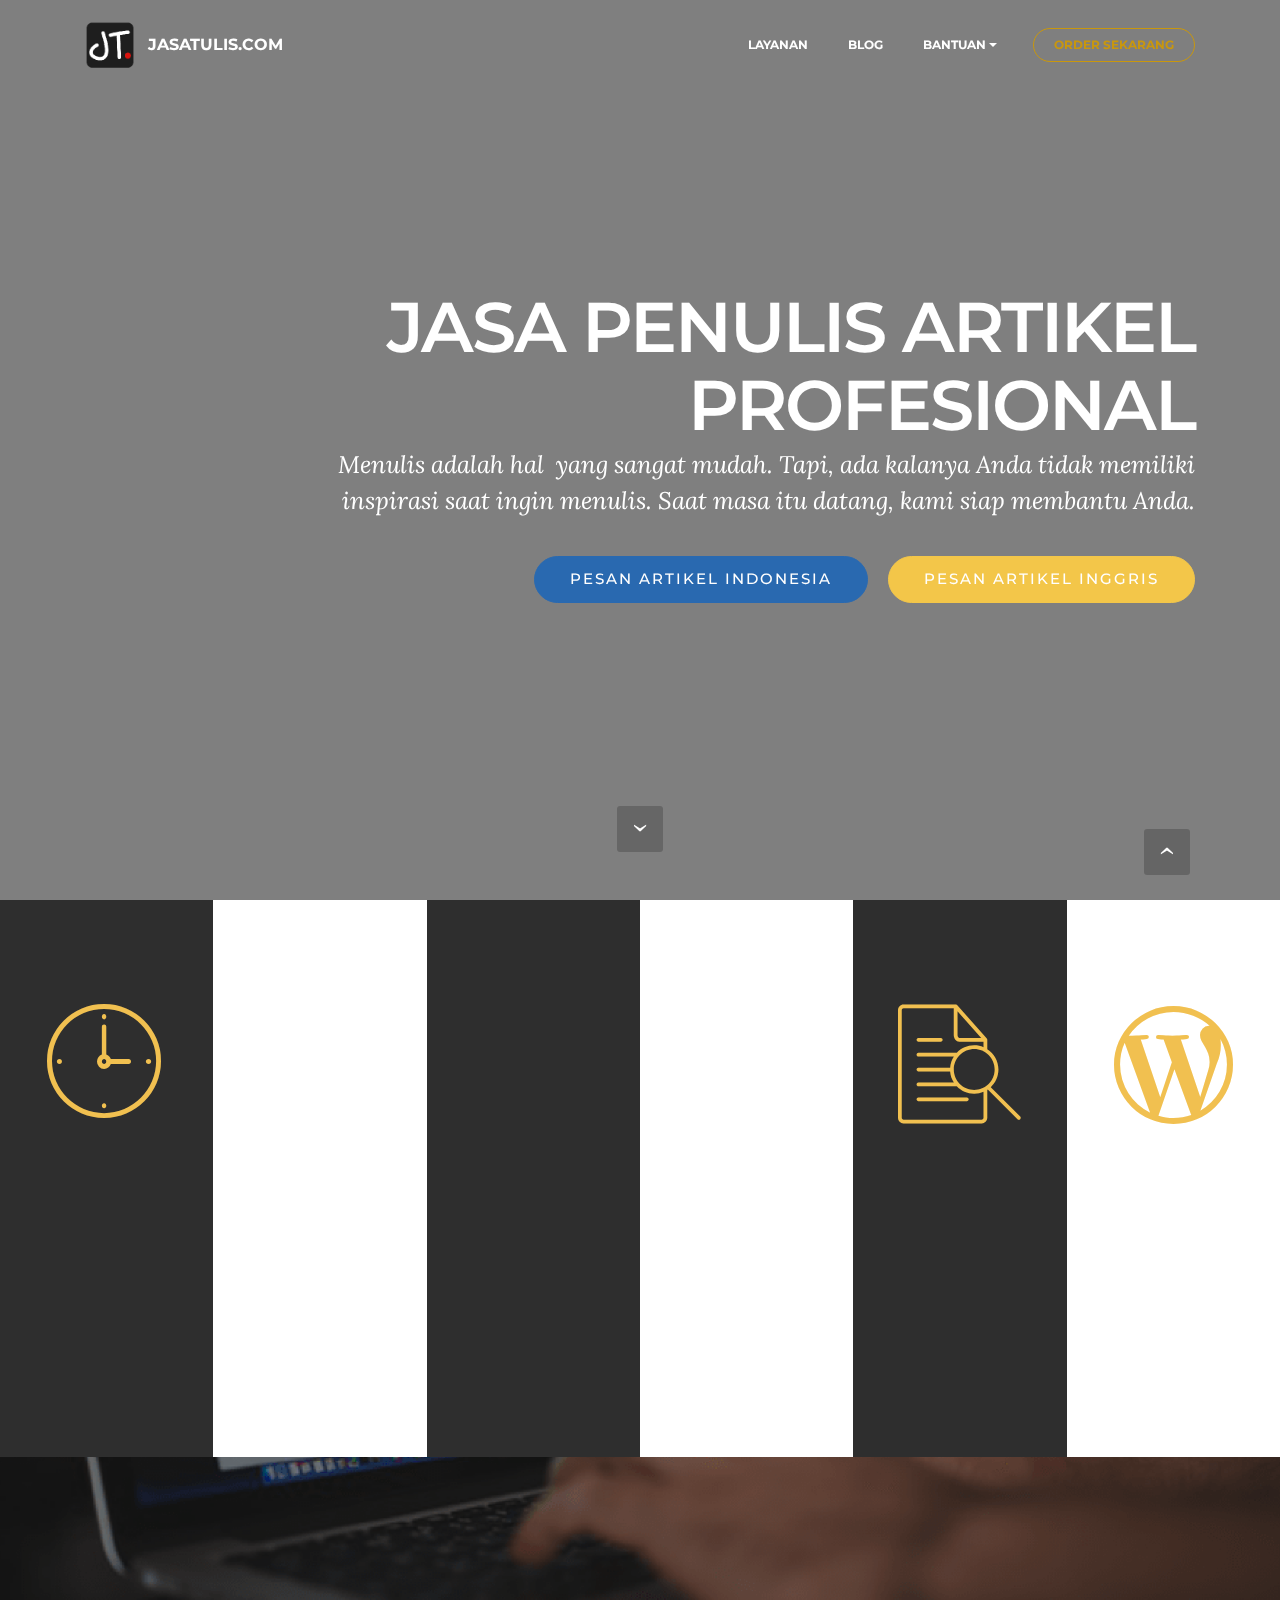
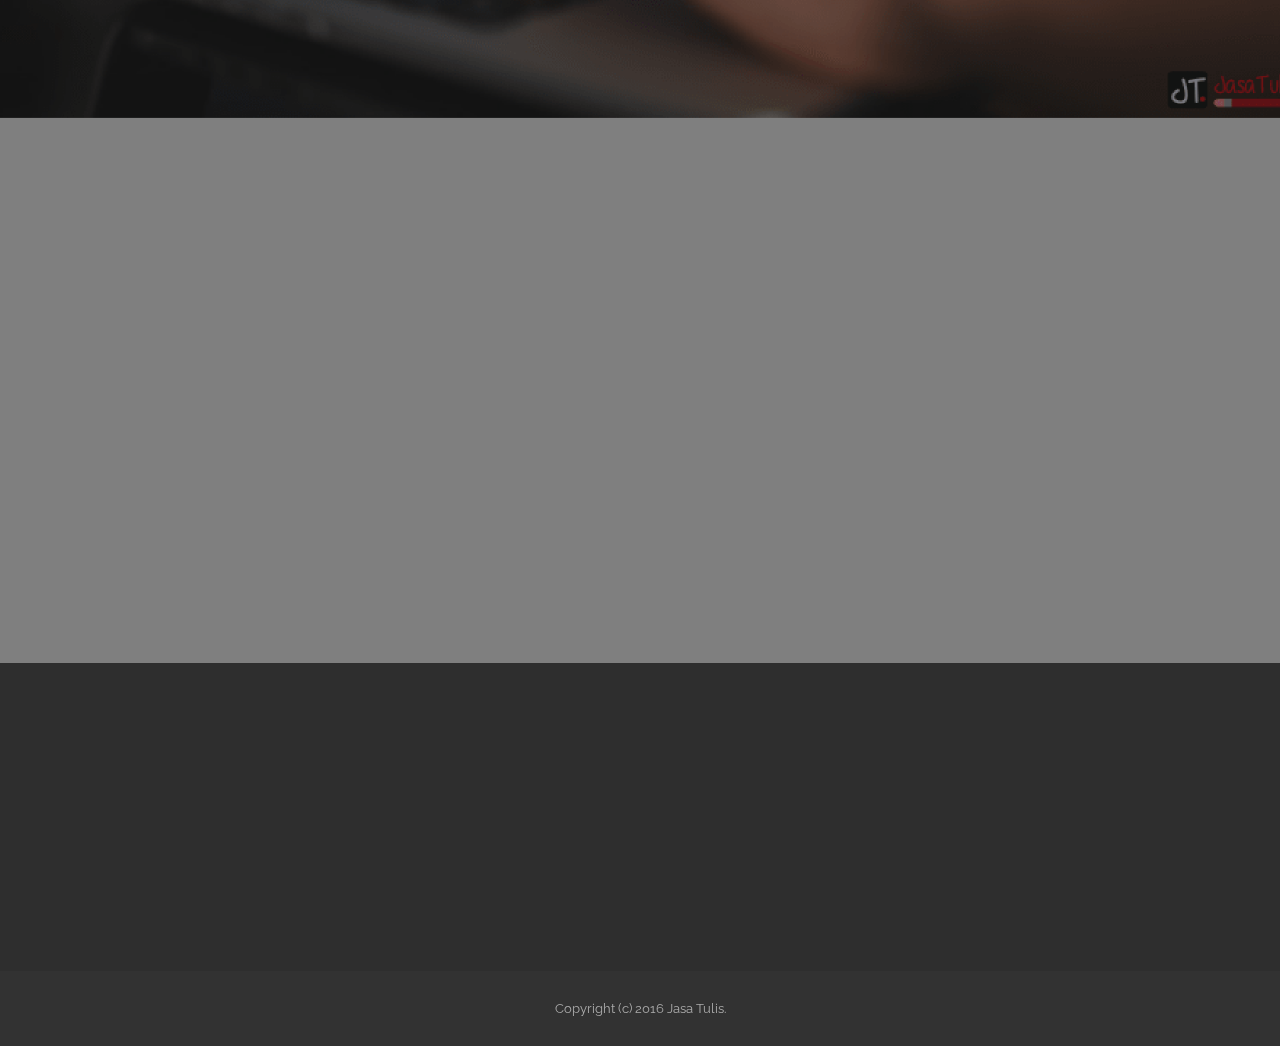
<file: index.html>
<!DOCTYPE html>
<html>
<head>
  <!-- Site made with Love by: bRionZ, https://www.jasatulis.com -->
  <meta charset="UTF-8">
  <meta http-equiv="X-UA-Compatible" content="IE=edge">
  <meta name="generator" content="Mobirise v3.10, mobirise.com">
  <meta name="viewport" content="width=device-width, initial-scale=1">
  <link rel="shortcut icon" href="assets/images/icon-128x128-73.png" type="image/x-icon">
  <meta name="description" content="Jasa penulis artikel profesional, kompeten, dan berpengalaman. Melayani pembuatan artikel bahasa Inggris dan bahasa Indonesia.">
  <title>Jasa Penulis Artikel Profesional - JasaTulis.com</title>
  <link rel="stylesheet" href="https://fonts.googleapis.com/css?family=Lora:400,700,400italic,700italic&amp;subset=latin">
  <link rel="stylesheet" href="https://fonts.googleapis.com/css?family=Montserrat:400,700">
  <link rel="stylesheet" href="https://fonts.googleapis.com/css?family=Raleway:100,100i,200,200i,300,300i,400,400i,500,500i,600,600i,700,700i,800,800i,900,900i">
  <link rel="stylesheet" href="assets/bootstrap-material-design-font/css/material.css">
  <link rel="stylesheet" href="assets/web/assets/brionz-icons/brionz-icons.css">
  <link rel="stylesheet" href="assets/et-line-font-plugin/style.css">
  <link rel="stylesheet" href="assets/tether/tether.min.css">
  <link rel="stylesheet" href="assets/bootstrap/css/bootstrap.min.css">
  <link rel="stylesheet" href="assets/animate.css/animate.min.css">
  <link rel="stylesheet" href="assets/dropdown/css/style.css">
  <link rel="stylesheet" href="assets/socicon/css/socicon.min.css">
  <link rel="stylesheet" href="assets/theme/css/style.css">
  <link rel="stylesheet" href="assets/brionz/css/mbr-additional.css" type="text/css">
  
  
  
</head>
<body>

<!-- Google Analytics -->
<script>
  (function(i,s,o,g,r,a,m){i['GoogleAnalyticsObject']=r;i[r]=i[r]||function(){
  (i[r].q=i[r].q||[]).push(arguments)},i[r].l=1*new Date();a=s.createElement(o),
  m=s.getElementsByTagName(o)[0];a.async=1;a.src=g;m.parentNode.insertBefore(a,m)
  })(window,document,'script','https://www.google-analytics.com/analytics.js','ga');

  ga('create', 'UA-88829608-1', 'auto');
  ga('send', 'pageview');

</script>
<!-- /Google Analytics -->


<section id="menu-h">

    <nav class="navbar navbar-dropdown bg-color transparent navbar-fixed-top">
        <div class="container">

            <div class="mbr-table">
                <div class="mbr-table-cell">

                    <div class="navbar-brand">
                        <a href="index.html" class="navbar-logo"><img src="assets/images/icon-128x128-50.png" alt="Jasa Penulis Artikel Profesional" title="Logo Jasa Tulis"></a>
                        <a class="navbar-caption text-white" href="index.html">JASATULIS.COM</a>
                    </div>

                </div>
                <div class="mbr-table-cell">

                    <button class="navbar-toggler pull-xs-right hidden-md-up" type="button" data-toggle="collapse" data-target="#exCollapsingNavbar">
                        <div class="hamburger-icon"></div>
                    </button>

                    <ul class="nav-dropdown collapse pull-xs-right nav navbar-nav navbar-toggleable-sm" id="exCollapsingNavbar"><li class="nav-item"><a class="nav-link link" href="index.html#features2-9">LAYANAN</a></li><li class="nav-item"><a class="nav-link link" href="https://blog.jasatulis.com/" target="_blank">BLOG</a></li><li class="nav-item dropdown open"><a class="nav-link link dropdown-toggle" data-toggle="dropdown-submenu" href="https://www.jasatulis.com/helps/" aria-expanded="true">BANTUAN</a><div class="dropdown-menu"><a class="dropdown-item" href="https://forum.jasatulis.com/">Forum</a><a class="dropdown-item" href="https://blog.jasatulis.com/searh/label/tutorials" target="_blank">Tutorials</a><a class="dropdown-item" href="kontak-kami.html">Kontak Kami</a></div></li><li class="nav-item nav-btn"><a class="nav-link btn btn-warning-outline btn-warning" href="https://www.jasatulis.com/">ORDER SEKARANG</a></li></ul>
                    <button hidden="" class="navbar-toggler navbar-close" type="button" data-toggle="collapse" data-target="#exCollapsingNavbar">
                        <div class="close-icon"></div>
                    </button>

                </div>
            </div>

        </div>
    </nav>

</section>

<section class="engine"><a rel="external" href="https://www.jasatulis.com">simple html web maker software download</a></section><section class="mbr-section mbr-section-hero mbr-section-full mbr-section-with-arrow mbr-after-navbar" id="header4-d" data-bg-video="https://www.youtube.com/embed/nVQnCnEyXEU?rel=0&amp;amp;showinfo=0&amp;autoplay=0&amp;loop=0">

    <div class="mbr-overlay" style="opacity: 0.5; background-color: rgb(0, 0, 0);"></div>

    <div class="mbr-table-cell">

        <div class="container">
            <div class="row">
                <div class="mbr-section col-md-10 col-md-offset-2 text-xs-right">

                    <h1 class="mbr-section-title display-1">JASA PENULIS ARTIKEL PROFESIONAL</h1>
                    <p class="mbr-section-lead lead">Menulis adalah hal &nbsp;yang sangat mudah. Tapi, ada kalanya Anda tidak memiliki inspirasi saat ingin menulis. Saat masa itu datang, kami siap membantu Anda.</p>
                    <div class="mbr-section-btn"><a class="btn btn-lg btn-danger" href="artikel-bahasa-indonesia.html">PESAN ARTIKEL INDONESIA</a> <a class="btn btn-lg btn-warning" href="artikel-bahasa-inggris.html">PESAN ARTIKEL INGGRIS</a></div>
                </div>
            </div>
        </div>
    </div>

    <div class="mbr-arrow mbr-arrow-floating" aria-hidden="true"><a href="#features2-9"><i class="mbr-arrow-icon"></i></a></div>

</section>

<section class="mbr-cards mbr-section mbr-section-nopadding" id="features2-9" style="background-color: rgb(255, 255, 255);">

        

    <div class="mbr-cards-row row striped">

        <div class="mbr-cards-col col-xs-12 col-lg-2" style="padding-top: 80px; padding-bottom: 80px;">
            <div class="container">
                <div class="card cart-block">
                    <div class="card-img"><span class="mbri-clock mbr-iconfont mbr-iconfont-features2"></span></div>
                    <div class="card-block">
                        <h4 class="card-title">Proses Cepat</h4>
                        <h5 class="card-subtitle">Proses penulisan artikel langsung dilakukan setelah kami menerima orderan anda.</h5>
                        
                        
                    </div>
                </div>
            </div>
        </div>
        <div class="mbr-cards-col col-xs-12 col-lg-2" style="padding-top: 80px; padding-bottom: 80px;">
            <div class="container">
                <div class="card cart-block">
                    <div class="card-img"><a href="https://www.jasatulis.com" class="mbri-protect mbr-iconfont mbr-iconfont-features2"></a></div>
                    <div class="card-block">
                        <h4 class="card-title">Transaksi Aman</h4>
                        <h5 class="card-subtitle">Keamanan bertransaksi dalam bisnis online adalah hal yang sangat didambakan, dan kami memiliki itu.</h5>
                        
                        
                    </div>
                </div>
            </div>
        </div>
        <div class="mbr-cards-col col-xs-12 col-lg-2" style="padding-top: 80px; padding-bottom: 80px;">
            <div class="container">
                <div class="card cart-block">
                    <div class="card-img"><a href="https://www.jasatulis.com" class="etl-icon icon-pencil mbr-iconfont mbr-iconfont-features2"></a></div>
                    <div class="card-block">
                        <h4 class="card-title">Ditulis Manual</h4>
                        <h5 class="card-subtitle">Penulis kami membuat artikel dengan cara manual atau tidak menggunakan Generator/BOT.</h5>
                        
                        
                    </div>
                </div>
            </div>
        </div>
        <div class="mbr-cards-col col-xs-12 col-lg-2" style="padding-top: 80px; padding-bottom: 80px;">
            <div class="container">
                <div class="card cart-block">
                    <div class="card-img"><a href="https://www.jasatulis.com" class="etl-icon icon-global mbr-iconfont mbr-iconfont-features2"></a></div>
                    <div class="card-block">
                        <h4 class="card-title">Inggris &amp; Indonesia</h4>
                        <h5 class="card-subtitle">Melayani jasa penulisan artikel profesional dengan menggunakan bahasa Inggris dan Indonesia.</h5>
                        
                        
                    </div>
                </div>
            </div>
        </div>
        <div class="mbr-cards-col col-xs-12 col-lg-2" style="padding-top: 80px; padding-bottom: 80px;">
            <div class="container">
                <div class="card cart-block">
                    <div class="card-img"><span class="etl-icon icon-search mbr-iconfont mbr-iconfont-features2"></span></div>
                    <div class="card-block">
                        <h4 class="card-title">Artikel SEO</h4>
                        <h5 class="card-subtitle">Kami juga melayani jasa penulisan artikel SEO optimized.</h5>
                        
                        
                    </div>
                </div>
            </div>
        </div>
        <div class="mbr-cards-col col-xs-12 col-lg-2" style="padding-top: 80px; padding-bottom: 80px;">
            <div class="container">
                <div class="card cart-block">
                    <div class="card-img"><span class="socicon socicon-wordpress mbr-iconfont mbr-iconfont-features2"></span></div>
                    <div class="card-block">
                        <h4 class="card-title">Langsung Posting</h4>
                        <h5 class="card-subtitle">Tidak punya waktu buka website?, biarkan kami yang mem-publish langsung ke situs anda.</h5>
                        
                        
                    </div>
                </div>
            </div>
        </div>
    </div>
</section>

<section class="mbr-section mbr-parallax-background" id="msg-box7-1" style="background-image: url(assets/images/default-post-img-2000x1186-1.png); padding-top: 240px; padding-bottom: 240px;">

    <div class="mbr-overlay" style="opacity: 0.5; background-color: rgb(0, 0, 0);">
    </div>
    <div class="container">
        <div class="row">
            <div class="mbr-table-md-up">

              

              <div class="mbr-table-cell mbr-right-padding-md-up col-md-5 text-xs-center text-md-right">
                  <h3 class="mbr-section-title display-2">JASA PENULIS ARTIKEL SEO PROFESIONAL</h3>
                  <div class="lead">

                    <p>Penulis artikel SEO profesional, kompeten, dan berpengalaman, Dengan biaya yang murah.</p>

                  </div>

                  <div><a class="btn btn-warning" href="jasa-artikel-seo.html">PESAN ARTIKEL SEO</a></div>
              </div>


              


              <div class="mbr-table-cell mbr-valign-top col-md-7">
                  <div class="mbr-figure"><img src="assets/images/full-unsplash-uploads-141103282695035fa1380-95cdfeef-1400x718-64.jpg" alt="jasa penulis artikel"></div>
              </div>

            </div>
        </div>
    </div>

</section>

<section class="mbr-section mbr-section-md-padding mbr-footer footer1" id="contacts1-e" style="background-color: rgb(46, 46, 46); padding-top: 90px; padding-bottom: 90px;">
    
    <div class="container">
        <div class="row">
            <div class="mbr-footer-content col-xs-12 col-md-3">
                <div><a href="index.html"><img src="assets/images/icon-128x128-72.png"></a></div>
            </div>
            <div class="mbr-footer-content col-xs-12 col-md-3">
                <p><strong>Alamat</strong><br>Komp. Sirnarasa No. 19&nbsp;<br>Cisirri, Ciomas, Panjalu,<br>Ciamis - Jawa Barat, ID</p>
            </div>
            <div class="mbr-footer-content col-xs-12 col-md-3">
                <p><strong>Kontak</strong><br>
Email: hello@jasatulis.com<br>
Phone: +62 823 1922 8666<br>
Telegram: @bRionZ</p>
            </div>
            <div class="mbr-footer-content col-xs-12 col-md-3">
                <p></p><p><strong>Jaringan</strong><br>
<a href="https://www.keywords.id/" target="_blank">Keyword Research</a><a class="text-primary" href="https://www.jasatulis.com/"></a><br>
<a href="https://webhost.co.id/">Web Hosting Indonesia</a><a class="text-primary" href="https://www.jasatulis.com/"></a><br>
<a href="https://www.deirs.com">Web Design Service</a><a href="https://www.deirs.com"></a><a class="text-primary" href="https://www.jasatulis.com/"></a></p><p></p>
            </div>

        </div>
    </div>
</section>

<footer class="mbr-small-footer mbr-section mbr-section-nopadding" id="footer1-c" style="background-color: rgb(50, 50, 50); padding-top: 1.75rem; padding-bottom: 1.75rem;">
    
    <div class="container">
        <p class="text-xs-center">Copyright (c) 2016 Jasa Tulis.</p>
    </div>
</footer>


  <script async src="assets/web/assets/jquery/jquery.min.js"></script>
  <script async src="assets/tether/tether.min.js"></script>
  <script async src="assets/bootstrap/js/bootstrap.min.js"></script>
  <script async src="assets/smooth-scroll/SmoothScroll.js"></script>
  <script async src="assets/viewportChecker/jquery.viewportchecker.js"></script>
  <script async src="assets/jquery-mb-ytplayer/jquery.mb.YTPlayer.min.js"></script>
  <script async src="assets/jarallax/jarallax.js"></script>
  <script async src="assets/dropdown/js/script.min.js"></script>
  <script async src="assets/touchSwipe/jquery.touchSwipe.min.js"></script>
  <script async src="assets/theme/js/script.js"></script>
  
  
  <input name="animation" type="hidden">
   <div id="scrollToTop" class="scrollToTop mbr-arrow-up"><a style="text-align: center;"><i class="mbr-arrow-up-icon"></i></a></div>
  </body>
</html>
</file>
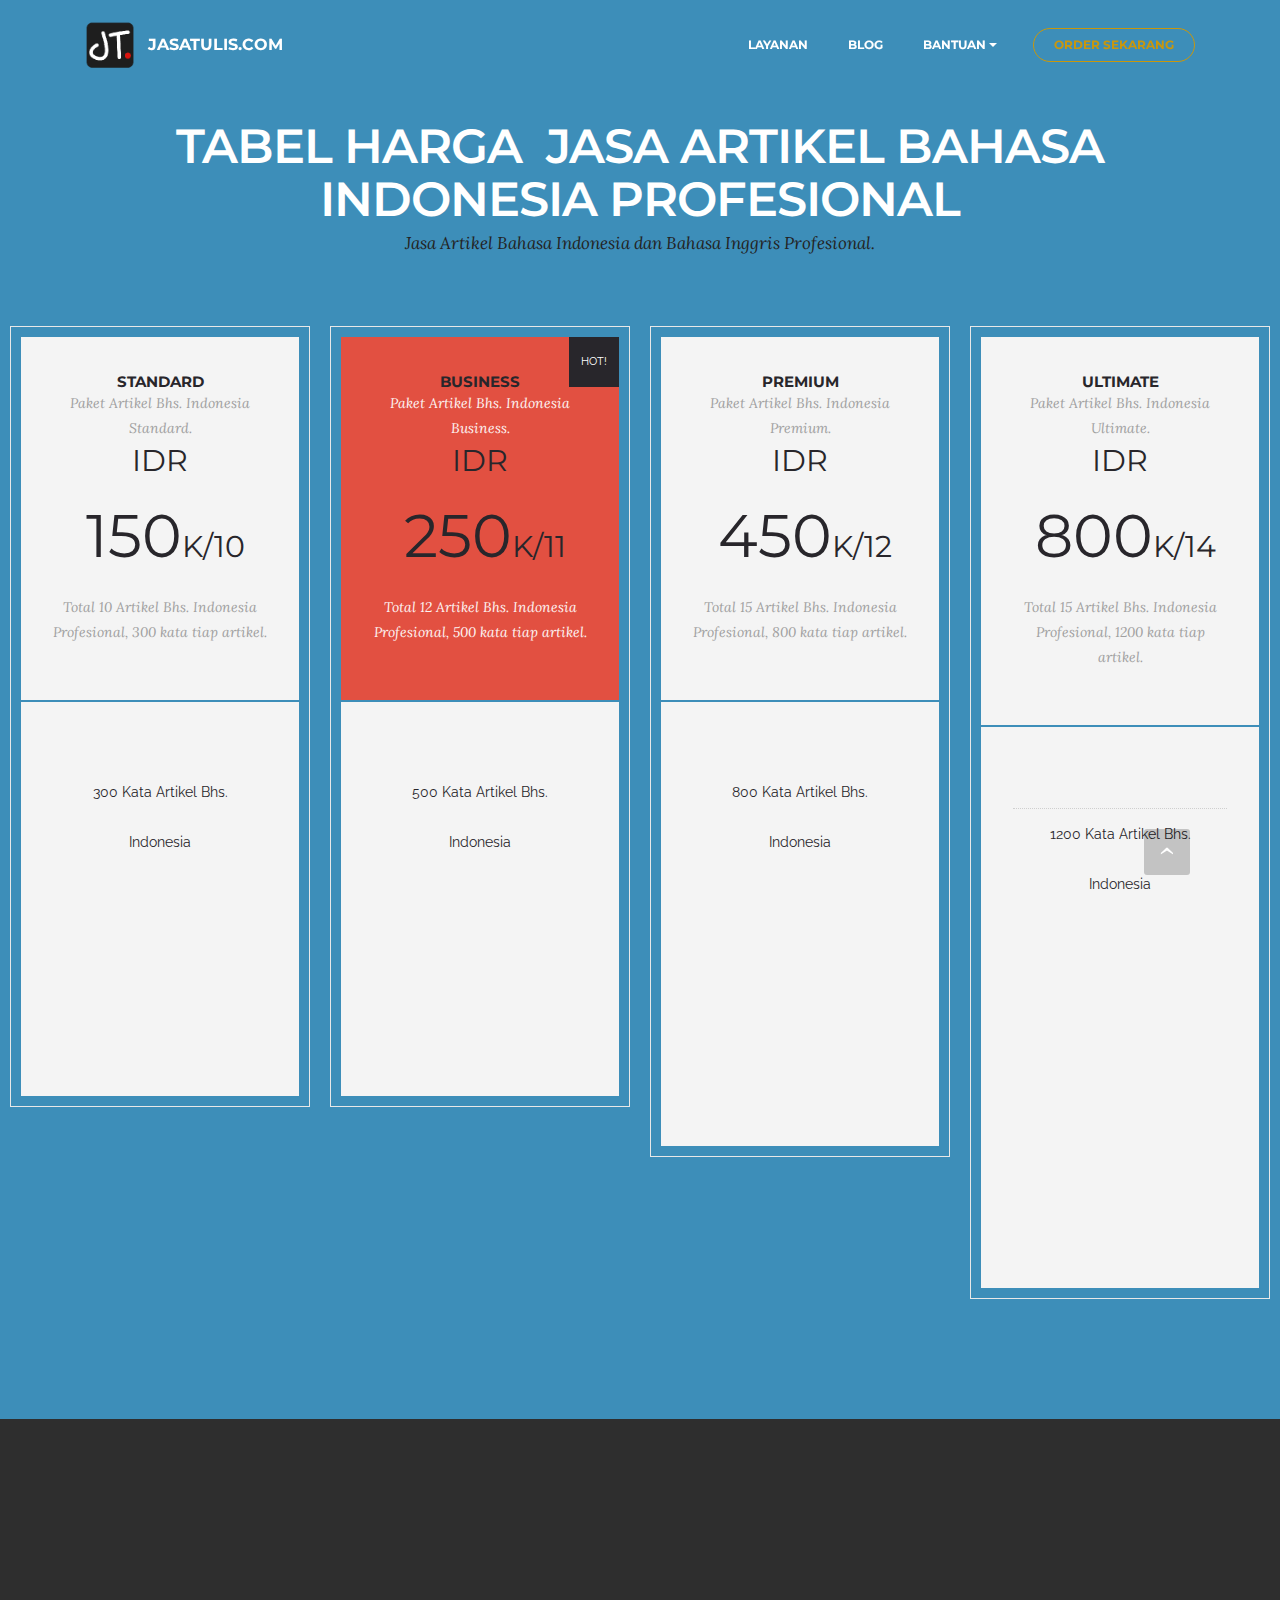
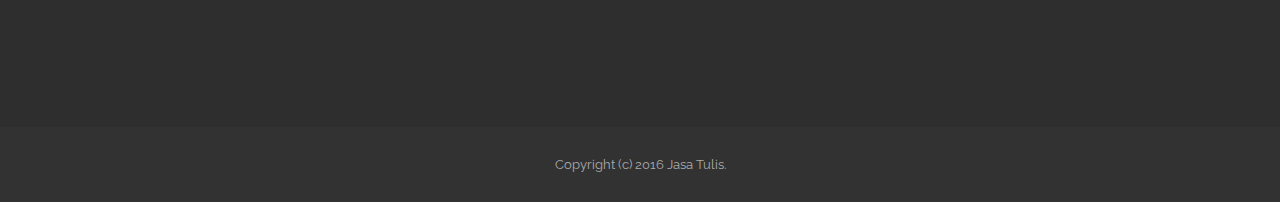
<file: artikel-bahasa-indonesia.html>
<!DOCTYPE html>
<html>
<head>
  <!-- Site made with Love by: bRionZ, https://www.jasatulis.com -->
  <meta charset="UTF-8">
  <meta http-equiv="X-UA-Compatible" content="IE=edge">
  <meta name="generator" content="Mobirise v3.10, mobirise.com">
  <meta name="viewport" content="width=device-width, initial-scale=1">
  <link rel="shortcut icon" href="assets/images/icon-128x128-73.png" type="image/x-icon">
  <meta name="description" content="Jasa penulis artikel bahasa Indonesia profesional, kompeten, dan berpengalaman. Melayani penulisan artikel SEO, bahasa Inggris, dan bahasa Indonesia.">
  <title>Jasa Penulis Artikel Bahasa Indonesia Profesional - JasaTulis.com</title>
  <link rel="stylesheet" href="https://fonts.googleapis.com/css?family=Lora:400,700,400italic,700italic&amp;subset=latin">
  <link rel="stylesheet" href="https://fonts.googleapis.com/css?family=Montserrat:400,700">
  <link rel="stylesheet" href="https://fonts.googleapis.com/css?family=Raleway:100,100i,200,200i,300,300i,400,400i,500,500i,600,600i,700,700i,800,800i,900,900i">
  <link rel="stylesheet" href="assets/bootstrap-material-design-font/css/material.css">
  <link rel="stylesheet" href="assets/tether/tether.min.css">
  <link rel="stylesheet" href="assets/bootstrap/css/bootstrap.min.css">
  <link rel="stylesheet" href="assets/animate.css/animate.min.css">
  <link rel="stylesheet" href="assets/dropdown/css/style.css">
  <link rel="stylesheet" href="assets/theme/css/style.css">
  <link rel="stylesheet" href="assets/brionz/css/mbr-additional.css" type="text/css">
  
  
  
</head>
<body>

<!-- Google Analytics -->
<script>
  (function(i,s,o,g,r,a,m){i['GoogleAnalyticsObject']=r;i[r]=i[r]||function(){
  (i[r].q=i[r].q||[]).push(arguments)},i[r].l=1*new Date();a=s.createElement(o),
  m=s.getElementsByTagName(o)[0];a.async=1;a.src=g;m.parentNode.insertBefore(a,m)
  })(window,document,'script','https://www.google-analytics.com/analytics.js','ga');

  ga('create', 'UA-88829608-1', 'auto');
  ga('send', 'pageview');

</script>
<!-- /Google Analytics -->


<section id="menu-s">

    <nav class="navbar navbar-dropdown bg-color transparent navbar-fixed-top">
        <div class="container">

            <div class="mbr-table">
                <div class="mbr-table-cell">

                    <div class="navbar-brand">
                        <a href="index.html" class="navbar-logo"><img src="assets/images/icon-128x128-50.png" alt="Jasa Penulis Artikel Profesional" title="Logo Jasa Tulis"></a>
                        <a class="navbar-caption text-white" href="index.html">JASATULIS.COM</a>
                    </div>

                </div>
                <div class="mbr-table-cell">

                    <button class="navbar-toggler pull-xs-right hidden-md-up" type="button" data-toggle="collapse" data-target="#exCollapsingNavbar">
                        <div class="hamburger-icon"></div>
                    </button>

                    <ul class="nav-dropdown collapse pull-xs-right nav navbar-nav navbar-toggleable-sm" id="exCollapsingNavbar"><li class="nav-item"><a class="nav-link link" href="index.html#features2-9">LAYANAN</a></li><li class="nav-item"><a class="nav-link link" href="https://blog.jasatulis.com/" target="_blank">BLOG</a></li><li class="nav-item dropdown open"><a class="nav-link link dropdown-toggle" data-toggle="dropdown-submenu" href="https://www.jasatulis.com/helps/" aria-expanded="true">BANTUAN</a><div class="dropdown-menu"><a class="dropdown-item" href="https://forum.jasatulis.com/">Forum</a><a class="dropdown-item" href="https://blog.jasatulis.com/searh/label/tutorials" target="_blank">Tutorials</a><a class="dropdown-item" href="kontak-kami.html">Kontak Kami</a></div></li><li class="nav-item nav-btn"><a class="nav-link btn btn-warning-outline btn-warning" href="https://www.jasatulis.com/">ORDER SEKARANG</a></li></ul>
                    <button hidden="" class="navbar-toggler navbar-close" type="button" data-toggle="collapse" data-target="#exCollapsingNavbar">
                        <div class="close-icon"></div>
                    </button>

                </div>
            </div>

        </div>
    </nav>

</section>

<section class="engine"><a rel="external" href="https://www.jasatulis.com">easy responsive site design</a></section><section class="mbr-section mbr-after-navbar" id="pricing-table2-p" style="background-color: rgb(61, 142, 185); padding-top: 120px; padding-bottom: 120px;">

    

    <div class="mbr-section mbr-section__container mbr-section__container--middle">
      <div class="container">
          <div class="row">
              <div class="col-xs-12 text-xs-center">
                  <h3 class="mbr-section-title display-2">TABEL HARGA &nbsp;JASA ARTIKEL BAHASA INDONESIA PROFESIONAL</h3>
                  <small class="mbr-section-subtitle">Jasa Artikel Bahasa Indonesia dan Bahasa Inggris Profesional.</small>
              </div>
          </div>
      </div>
    </div>

    <div class="mbr-section mbr-section-nopadding mbr-price-table">
      <div class="row">
            <div class="col-xs-12  col-md-6 col-xl-3">
                <div class="mbr-plan card text-xs-center">
                    <div class="mbr-plan-header card-block">
                      
                      <div class="card-title">
                        <h3 class="mbr-plan-title">STANDARD</h3>
                        <small class="mbr-plan-subtitle">Paket Artikel Bhs. Indonesia Standard.</small>
                      </div>
                      <div class="card-text">
                          <div class="mbr-price">
                            <span class="mbr-price-value">IDR<br></span>
                            <span class="mbr-price-figure">150</span><small class="mbr-price-term">K/10</small>
                          </div>
                          <small class="mbr-plan-price-desc">Total 10 Artikel  Bhs. Indonesia Profesional, 300 kata tiap artikel.</small>
                      </div>
                    </div>
                    <div class="mbr-plan-body card-block">
                      <div class="mbr-plan-list"><ul class="list-group list-group-flush"><li class="list-group-item"><span style="font-size: 0.875rem; line-height: 3.125rem;">300 Kata Artikel Bhs. Indonesia</span></li><li class="list-group-item"><span style="font-size: 0.875rem; line-height: 3.125rem;">100% Lulus Copyscape</span></li><li class="list-group-item">Gratis 1x Revisi</li></ul></div>
                      <div class="mbr-plan-btn"><a href="kontak-kami.html" class="btn btn-black btn-black-outline">PESAN</a></div>
                    </div>
                </div>
            </div>
            <div class="col-xs-12  col-md-6 col-xl-3">
                <div class="mbr-plan card text-xs-center">
                    <div class="mbr-plan-header card-block bg-primary">
                      <div class="mbr-plan-label">HOT!</div>
                      <div class="card-title">
                        <h3 class="mbr-plan-title">BUSINESS</h3>
                        <small class="mbr-plan-subtitle">Paket Artikel Bhs. Indonesia Business.</small>
                      </div>
                      <div class="card-text">
                          <div class="mbr-price">
                            <span class="mbr-price-value">IDR<br></span>
                            <span class="mbr-price-figure">250</span><small class="mbr-price-term">K/11</small>
                          </div>
                          <small class="mbr-plan-price-desc">Total 12 Artikel Bhs. Indonesia Profesional, 500 kata tiap artikel.</small>
                      </div>
                    </div>
                    <div class="mbr-plan-body card-block">
                      <div class="mbr-plan-list"><ul class="list-group list-group-flush"><li class="list-group-item">500 Kata Artikel Bhs. Indonesia</li><li class="list-group-item">100% Lulus Copyscape</li><li class="list-group-item">Gratis 2x Revisi</li></ul></div>
                      <div class="mbr-plan-btn"><a href="kontak-kami.html" class="btn btn-black btn-black-outline">PESAN</a></div>
                    </div>
                </div>
            </div>
            <div class="col-xs-12  col-md-6 col-xl-3">
                <div class="mbr-plan card text-xs-center">
                    <div class="mbr-plan-header card-block">
                      
                      <div class="card-title">
                        <h3 class="mbr-plan-title">PREMIUM</h3>
                        <small class="mbr-plan-subtitle">Paket Artikel Bhs. Indonesia Premium.</small>
                      </div>
                      <div class="card-text">
                          <div class="mbr-price">
                            <span class="mbr-price-value">IDR<br></span>
                            <span class="mbr-price-figure">450</span><small class="mbr-price-term">K/12</small>
                          </div>
                          <small class="mbr-plan-price-desc">Total 15 Artikel Bhs. Indonesia Profesional, 800 kata tiap artikel.</small>
                      </div>
                    </div>
                    <div class="mbr-plan-body card-block">
                      <div class="mbr-plan-list"><ul class="list-group list-group-flush"><li class="list-group-item">800 Kata Artikel Bhs. Indonesia</li><li class="list-group-item"><span style="font-size: 0.875rem; line-height: 3.125rem;">100% Lulus Copyscape</span></li><li class="list-group-item"><span style="font-size: 0.875rem; line-height: 3.125rem;">Gratis 5x Revisi</span></li><li class="list-group-item"><span style="font-size: 0.875rem; line-height: 3.125rem;">1 Gambar tiap Artikel</span></li></ul></div>
                      <div class="mbr-plan-btn"><a href="kontak-kami.html" class="btn btn-black btn-black-outline">PESAN</a></div>
                    </div>
                </div>
            </div>
            <div class="col-xs-12  col-md-6 col-xl-3">
                <div class="mbr-plan card text-xs-center">
                    <div class="mbr-plan-header card-block">
                      
                      <div class="card-title">
                        <h3 class="mbr-plan-title">ULTIMATE</h3>
                        <small class="mbr-plan-subtitle">Paket Artikel Bhs. Indonesia Ultimate.</small>
                      </div>
                      <div class="card-text">
                          <div class="mbr-price">
                            <span class="mbr-price-value">IDR<br></span>
                            <span class="mbr-price-figure">800</span><small class="mbr-price-term">K/14</small>
                          </div>
                          <small class="mbr-plan-price-desc">Total 15 Artikel Bhs. Indonesia Profesional, 1200 kata tiap artikel.</small>
                      </div>
                    </div>
                    <div class="mbr-plan-body card-block">
                      <div class="mbr-plan-list"><ul class="list-group list-group-flush"><p></p><li class="list-group-item">1200 Kata Artikel Bhs. Indonesia</li><li class="list-group-item">100% Lulus Copyscape</li><li class="list-group-item">Unlimited Revisi</li><li class="list-group-item">3 Gambar tiap Artikel</li><li class="list-group-item">Gratis Biaya Posting ke Website.</li></ul></div>
                      <div class="mbr-plan-btn"><a href="kontak-kami.html" class="btn btn-black btn-black-outline">PESAN</a></div>
                    </div>
                </div>
            </div>
          </div>
    </div>

</section>

<section class="mbr-section mbr-section-md-padding mbr-footer footer1" id="contacts1-r" style="background-color: rgb(46, 46, 46); padding-top: 90px; padding-bottom: 90px;">
    
    <div class="container">
        <div class="row">
            <div class="mbr-footer-content col-xs-12 col-md-3">
                <div><a href="index.html"><img src="assets/images/icon-128x128-72.png"></a></div>
            </div>
            <div class="mbr-footer-content col-xs-12 col-md-3">
                <p><strong>Alamat</strong><br>Komp. Sirnarasa No. 19&nbsp;<br>Cisirri, Ciomas, Panjalu,<br>Ciamis - Jawa Barat, ID</p>
            </div>
            <div class="mbr-footer-content col-xs-12 col-md-3">
                <p><strong>Kontak</strong><br>
Email: hello@jasatulis.com<br>
Phone: +62 823 1922 8666<br>
Telegram: @bRionZ</p>
            </div>
            <div class="mbr-footer-content col-xs-12 col-md-3">
                <p></p><p><strong>Jaringan</strong><br>
<a href="https://www.keywords.id/" target="_blank">Keyword Research</a><a class="text-primary" href="https://www.jasatulis.com/"></a><br>
<a href="https://webhost.co.id/">Web Hosting Indonesia</a><a class="text-primary" href="https://webhost.co.id"></a><br>
<a href="https://www.deirs.com">Web Design Service</a><a href="https://www.deirs.com"></a><a class="text-primary" href="https://www.deirs.com"></a></p><p></p>
            </div>

        </div>
    </div>
</section>

<footer class="mbr-small-footer mbr-section mbr-section-nopadding" id="footer1-q" style="background-color: rgb(50, 50, 50); padding-top: 1.75rem; padding-bottom: 1.75rem;">
    
    <div class="container">
        <p class="text-xs-center">Copyright (c) 2016 Jasa Tulis.</p>
    </div>
</footer>


  <script async src="assets/web/assets/jquery/jquery.min.js"></script>
  <script async src="assets/tether/tether.min.js"></script>
  <script async src="assets/bootstrap/js/bootstrap.min.js"></script>
  <script async src="assets/smooth-scroll/SmoothScroll.js"></script>
  <script async src="assets/viewportChecker/jquery.viewportchecker.js"></script>
  <script async src="assets/dropdown/js/script.min.js"></script>
  <script async src="assets/touchSwipe/jquery.touchSwipe.min.js"></script>
  <script async src="assets/theme/js/script.js"></script>
  
  
  <input name="animation" type="hidden">
   <div id="scrollToTop" class="scrollToTop mbr-arrow-up"><a style="text-align: center;"><i class="mbr-arrow-up-icon"></i></a></div>
  </body>
</html>
</file>
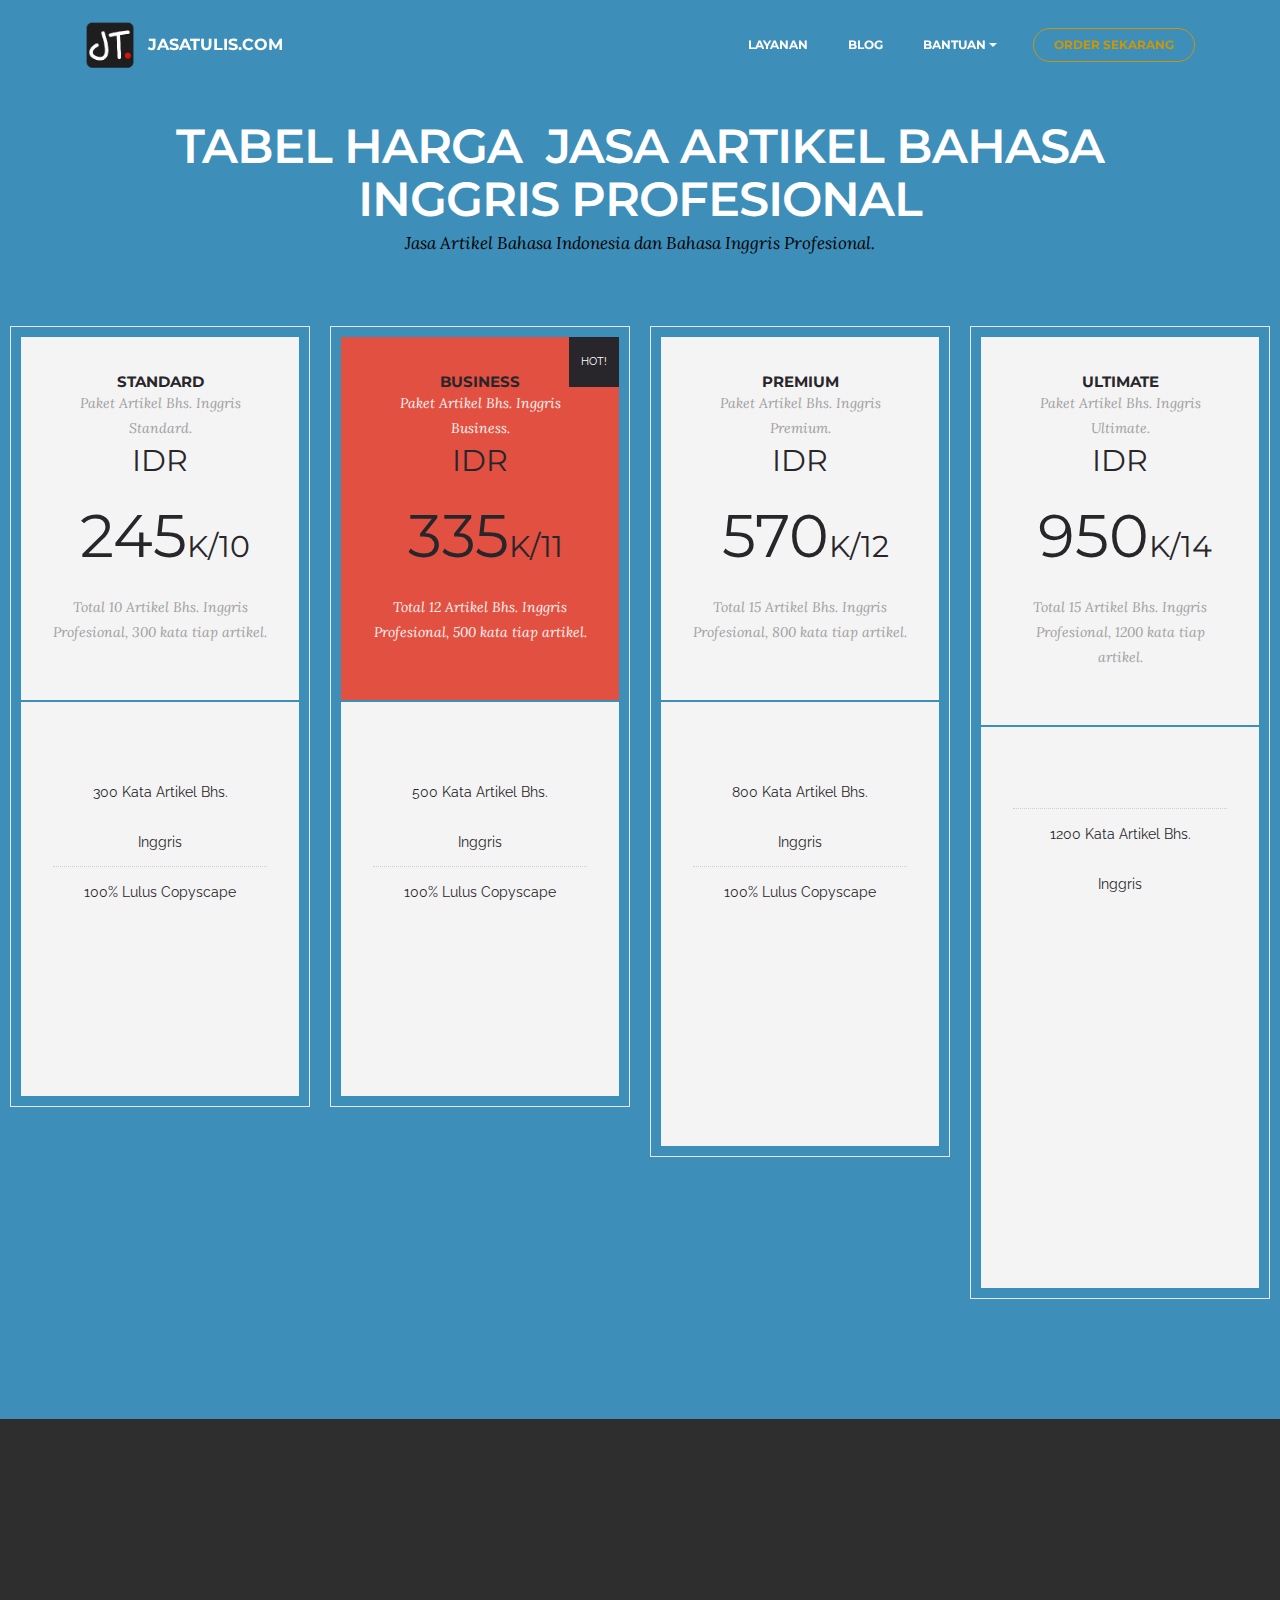
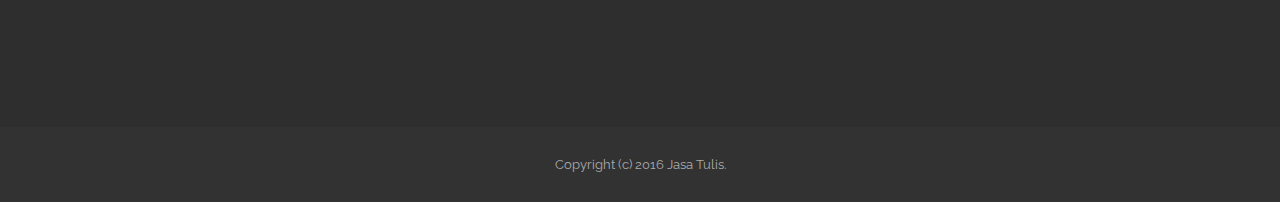
<file: artikel-bahasa-inggris.html>
<!DOCTYPE html>
<html>
<head>
  <!-- Site made with Love by: bRionZ, https://www.jasatulis.com -->
  <meta charset="UTF-8">
  <meta http-equiv="X-UA-Compatible" content="IE=edge">
  <meta name="generator" content="Mobirise v3.10, mobirise.com">
  <meta name="viewport" content="width=device-width, initial-scale=1">
  <link rel="shortcut icon" href="assets/images/icon-128x128-73.png" type="image/x-icon">
  <meta name="description" content="Jasa penulis artikel bahasa Inggris profesional, kompeten, dan berpengalaman. Melayani penulisan artikel SEO, bahasa Inggris, dan bahasa Indonesia.">
  <title>Jasa Penulis Artikel Bahasa Inggris Profesional - JasaTulis.com</title>
  <link rel="stylesheet" href="https://fonts.googleapis.com/css?family=Lora:400,700,400italic,700italic&amp;subset=latin">
  <link rel="stylesheet" href="https://fonts.googleapis.com/css?family=Montserrat:400,700">
  <link rel="stylesheet" href="https://fonts.googleapis.com/css?family=Raleway:100,100i,200,200i,300,300i,400,400i,500,500i,600,600i,700,700i,800,800i,900,900i">
  <link rel="stylesheet" href="assets/bootstrap-material-design-font/css/material.css">
  <link rel="stylesheet" href="assets/tether/tether.min.css">
  <link rel="stylesheet" href="assets/bootstrap/css/bootstrap.min.css">
  <link rel="stylesheet" href="assets/animate.css/animate.min.css">
  <link rel="stylesheet" href="assets/dropdown/css/style.css">
  <link rel="stylesheet" href="assets/theme/css/style.css">
  <link rel="stylesheet" href="assets/brionz/css/mbr-additional.css" type="text/css">
  
  
  
</head>
<body>

<!-- Google Analytics -->
<script>
  (function(i,s,o,g,r,a,m){i['GoogleAnalyticsObject']=r;i[r]=i[r]||function(){
  (i[r].q=i[r].q||[]).push(arguments)},i[r].l=1*new Date();a=s.createElement(o),
  m=s.getElementsByTagName(o)[0];a.async=1;a.src=g;m.parentNode.insertBefore(a,m)
  })(window,document,'script','https://www.google-analytics.com/analytics.js','ga');

  ga('create', 'UA-88829608-1', 'auto');
  ga('send', 'pageview');

</script>
<!-- /Google Analytics -->


<section id="menu-w">

    <nav class="navbar navbar-dropdown bg-color transparent navbar-fixed-top">
        <div class="container">

            <div class="mbr-table">
                <div class="mbr-table-cell">

                    <div class="navbar-brand">
                        <a href="index.html" class="navbar-logo"><img src="assets/images/icon-128x128-50.png" alt="Jasa Penulis Artikel Profesional" title="Logo Jasa Tulis"></a>
                        <a class="navbar-caption text-white" href="index.html">JASATULIS.COM</a>
                    </div>

                </div>
                <div class="mbr-table-cell">

                    <button class="navbar-toggler pull-xs-right hidden-md-up" type="button" data-toggle="collapse" data-target="#exCollapsingNavbar">
                        <div class="hamburger-icon"></div>
                    </button>

                    <ul class="nav-dropdown collapse pull-xs-right nav navbar-nav navbar-toggleable-sm" id="exCollapsingNavbar"><li class="nav-item"><a class="nav-link link" href="index.html#features2-9">LAYANAN</a></li><li class="nav-item"><a class="nav-link link" href="https://blog.jasatulis.com/" target="_blank">BLOG</a></li><li class="nav-item dropdown open"><a class="nav-link link dropdown-toggle" data-toggle="dropdown-submenu" href="https://www.jasatulis.com/helps/" aria-expanded="true">BANTUAN</a><div class="dropdown-menu"><a class="dropdown-item" href="https://forum.jasatulis.com/">Forum</a><a class="dropdown-item" href="https://blog.jasatulis.com/searh/label/tutorials" target="_blank">Tutorials</a><a class="dropdown-item" href="kontak-kami.html">Kontak Kami</a></div></li><li class="nav-item nav-btn"><a class="nav-link btn btn-warning-outline btn-warning" href="https://www.jasatulis.com/">ORDER SEKARANG</a></li></ul>
                    <button hidden="" class="navbar-toggler navbar-close" type="button" data-toggle="collapse" data-target="#exCollapsingNavbar">
                        <div class="close-icon"></div>
                    </button>

                </div>
            </div>

        </div>
    </nav>

</section>

<section class="engine"><a rel="external" href="https://www.jasatulis.com">free mobile web site design</a></section><section class="mbr-section mbr-after-navbar" id="pricing-table2-t" style="background-color: rgb(61, 142, 185); padding-top: 120px; padding-bottom: 120px;">

    

    <div class="mbr-section mbr-section__container mbr-section__container--middle">
      <div class="container">
          <div class="row">
              <div class="col-xs-12 text-xs-center">
                  <h3 class="mbr-section-title display-2">TABEL HARGA &nbsp;JASA ARTIKEL BAHASA INGGRIS PROFESIONAL</h3>
                  <small class="mbr-section-subtitle">Jasa Artikel Bahasa Indonesia dan Bahasa Inggris Profesional.</small>
              </div>
          </div>
      </div>
    </div>

    <div class="mbr-section mbr-section-nopadding mbr-price-table">
      <div class="row">
            <div class="col-xs-12  col-md-6 col-xl-3">
                <div class="mbr-plan card text-xs-center">
                    <div class="mbr-plan-header card-block">
                      
                      <div class="card-title">
                        <h3 class="mbr-plan-title">STANDARD</h3>
                        <small class="mbr-plan-subtitle">Paket Artikel Bhs. Inggris Standard.</small>
                      </div>
                      <div class="card-text">
                          <div class="mbr-price">
                            <span class="mbr-price-value">IDR<br></span>
                            <span class="mbr-price-figure">245</span><small class="mbr-price-term">K/10</small>
                          </div>
                          <small class="mbr-plan-price-desc">Total 10 Artikel  Bhs. Inggris Profesional, 300 kata tiap artikel.</small>
                      </div>
                    </div>
                    <div class="mbr-plan-body card-block">
                      <div class="mbr-plan-list"><ul class="list-group list-group-flush"><li class="list-group-item"><span style="font-size: 0.875rem; line-height: 3.125rem;">300 Kata Artikel Bhs. Inggris</span></li><li class="list-group-item"><span style="font-size: 0.875rem; line-height: 3.125rem;">100% Lulus Copyscape</span></li><li class="list-group-item">Gratis 1x Revisi</li></ul></div>
                      <div class="mbr-plan-btn"><a href="kontak-kami.html" class="btn btn-black btn-black-outline">PESAN</a></div>
                    </div>
                </div>
            </div>
            <div class="col-xs-12  col-md-6 col-xl-3">
                <div class="mbr-plan card text-xs-center">
                    <div class="mbr-plan-header card-block bg-primary">
                      <div class="mbr-plan-label">HOT!</div>
                      <div class="card-title">
                        <h3 class="mbr-plan-title">BUSINESS</h3>
                        <small class="mbr-plan-subtitle">Paket Artikel Bhs. Inggris Business.</small>
                      </div>
                      <div class="card-text">
                          <div class="mbr-price">
                            <span class="mbr-price-value">IDR<br></span>
                            <span class="mbr-price-figure">335</span><small class="mbr-price-term">K/11</small>
                          </div>
                          <small class="mbr-plan-price-desc">Total 12 Artikel Bhs. Inggris Profesional, 500 kata tiap artikel.</small>
                      </div>
                    </div>
                    <div class="mbr-plan-body card-block">
                      <div class="mbr-plan-list"><ul class="list-group list-group-flush"><li class="list-group-item">500 Kata Artikel Bhs. Inggris</li><li class="list-group-item">100% Lulus Copyscape</li><li class="list-group-item">Gratis 2x Revisi</li></ul></div>
                      <div class="mbr-plan-btn"><a href="kontak-kami.html" class="btn btn-black btn-black-outline">PESAN</a></div>
                    </div>
                </div>
            </div>
            <div class="col-xs-12  col-md-6 col-xl-3">
                <div class="mbr-plan card text-xs-center">
                    <div class="mbr-plan-header card-block">
                      
                      <div class="card-title">
                        <h3 class="mbr-plan-title">PREMIUM</h3>
                        <small class="mbr-plan-subtitle">Paket Artikel Bhs. Inggris Premium.</small>
                      </div>
                      <div class="card-text">
                          <div class="mbr-price">
                            <span class="mbr-price-value">IDR<br></span>
                            <span class="mbr-price-figure">570</span><small class="mbr-price-term">K/12</small>
                          </div>
                          <small class="mbr-plan-price-desc">Total 15 Artikel Bhs. Inggris Profesional, 800 kata tiap artikel.</small>
                      </div>
                    </div>
                    <div class="mbr-plan-body card-block">
                      <div class="mbr-plan-list"><ul class="list-group list-group-flush"><li class="list-group-item">800 Kata Artikel Bhs. Inggris</li><li class="list-group-item"><span style="font-size: 0.875rem; line-height: 3.125rem;">100% Lulus Copyscape</span></li><li class="list-group-item"><span style="font-size: 0.875rem; line-height: 3.125rem;">Gratis 5x Revisi</span></li><li class="list-group-item"><span style="font-size: 0.875rem; line-height: 3.125rem;">1 Gambar tiap Artikel</span></li></ul></div>
                      <div class="mbr-plan-btn"><a href="kontak-kami.html" class="btn btn-black btn-black-outline">PESAN</a></div>
                    </div>
                </div>
            </div>
            <div class="col-xs-12  col-md-6 col-xl-3">
                <div class="mbr-plan card text-xs-center">
                    <div class="mbr-plan-header card-block">
                      
                      <div class="card-title">
                        <h3 class="mbr-plan-title">ULTIMATE</h3>
                        <small class="mbr-plan-subtitle">Paket Artikel Bhs. Inggris Ultimate.</small>
                      </div>
                      <div class="card-text">
                          <div class="mbr-price">
                            <span class="mbr-price-value">IDR<br></span>
                            <span class="mbr-price-figure">950</span><small class="mbr-price-term">K/14</small>
                          </div>
                          <small class="mbr-plan-price-desc">Total 15 Artikel Bhs. Inggris Profesional, 1200 kata tiap artikel.</small>
                      </div>
                    </div>
                    <div class="mbr-plan-body card-block">
                      <div class="mbr-plan-list"><ul class="list-group list-group-flush"><p></p><li class="list-group-item">1200 Kata Artikel Bhs. Inggris</li><li class="list-group-item">100% Lulus Copyscape</li><li class="list-group-item">Unlimited Revisi</li><li class="list-group-item">3 Gambar tiap Artikel</li><li class="list-group-item">Gratis Biaya Posting ke Website.</li></ul></div>
                      <div class="mbr-plan-btn"><a href="kontak-kami.html" class="btn btn-black btn-black-outline">PESAN</a></div>
                    </div>
                </div>
            </div>
          </div>
    </div>

</section>

<section class="mbr-section mbr-section-md-padding mbr-footer footer1" id="contacts1-v" style="background-color: rgb(46, 46, 46); padding-top: 90px; padding-bottom: 90px;">
    
    <div class="container">
        <div class="row">
            <div class="mbr-footer-content col-xs-12 col-md-3">
                <div><a href="index.html"><img src="assets/images/icon-128x128-72.png"></a></div>
            </div>
            <div class="mbr-footer-content col-xs-12 col-md-3">
                <p><strong>Alamat</strong><br>Komp. Sirnarasa No. 19&nbsp;<br>Cisirri, Ciomas, Panjalu,<br>Ciamis - Jawa Barat, ID</p>
            </div>
            <div class="mbr-footer-content col-xs-12 col-md-3">
                <p><strong>Kontak</strong><br>
Email: hello@jasatulis.com<br>
Phone: +62 823 1922 8666<br>
Telegram: @bRionZ</p>
            </div>
            <div class="mbr-footer-content col-xs-12 col-md-3">
                <p></p><p><strong>Jaringan</strong><br>
<a href="https://www.keywords.id/" target="_blank">Keyword Research</a><a class="text-primary" href="https://www.jasatulis.com/"></a><br>
<a href="https://webhost.co.id/">Web Hosting Indonesia</a><a class="text-primary" href="https://webhost.co.id"></a><br>
<a href="https://www.deirs.com">Web Design Service</a><a href="https://www.deirs.com"></a><a class="text-primary" href="https://www.deirs.com"></a></p><p></p>
            </div>

        </div>
    </div>
</section>

<footer class="mbr-small-footer mbr-section mbr-section-nopadding" id="footer1-u" style="background-color: rgb(50, 50, 50); padding-top: 1.75rem; padding-bottom: 1.75rem;">
    
    <div class="container">
        <p class="text-xs-center">Copyright (c) 2016 Jasa Tulis.</p>
    </div>
</footer>


  <script async src="assets/web/assets/jquery/jquery.min.js"></script>
  <script async src="assets/tether/tether.min.js"></script>
  <script async src="assets/bootstrap/js/bootstrap.min.js"></script>
  <script async src="assets/smooth-scroll/SmoothScroll.js"></script>
  <script async src="assets/viewportChecker/jquery.viewportchecker.js"></script>
  <script async src="assets/dropdown/js/script.min.js"></script>
  <script async src="assets/touchSwipe/jquery.touchSwipe.min.js"></script>
  <script async src="assets/theme/js/script.js"></script>
  
  
  <input name="animation" type="hidden">
   <div id="scrollToTop" class="scrollToTop mbr-arrow-up"><a style="text-align: center;"><i class="mbr-arrow-up-icon"></i></a></div>
  </body>
</html>
</file>
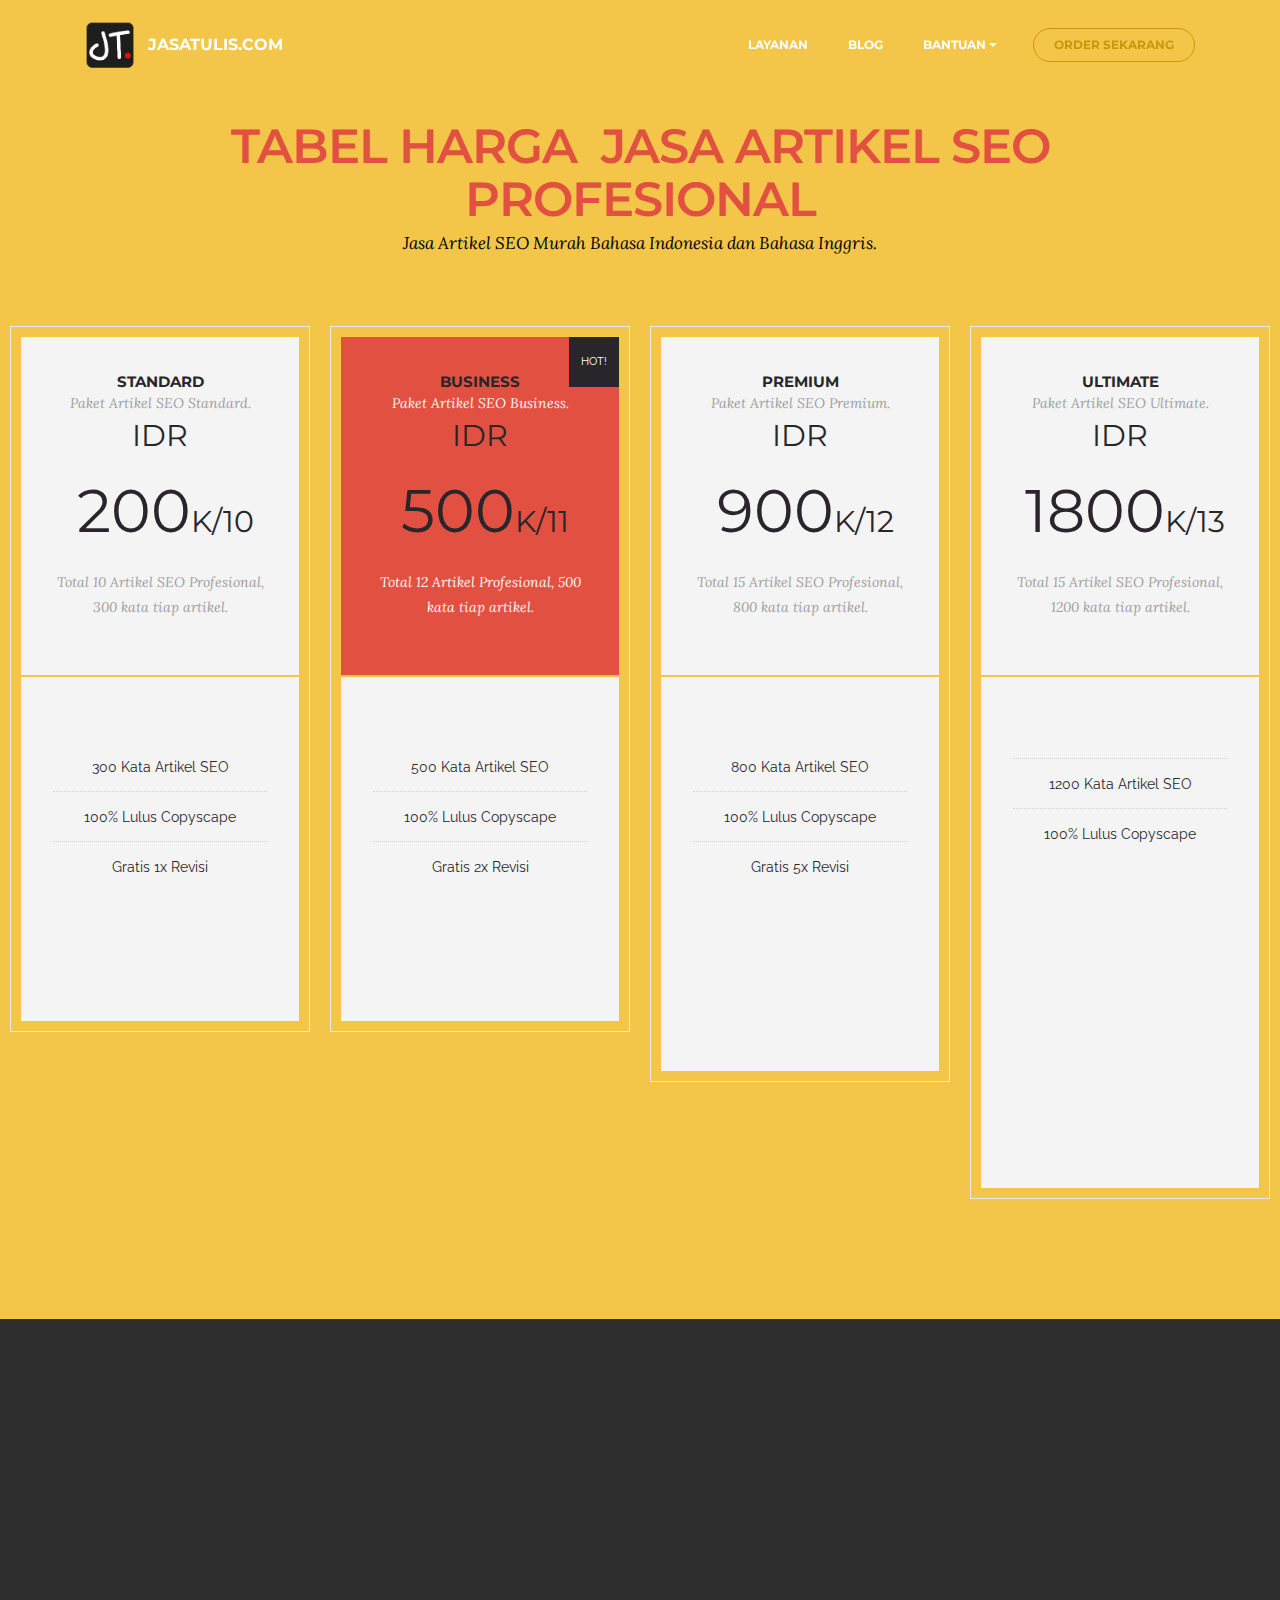
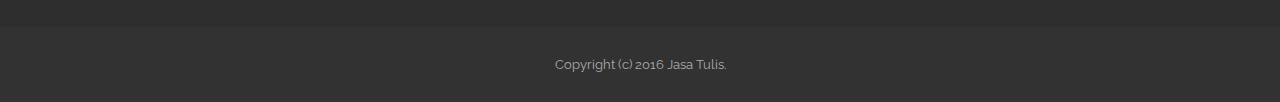
<file: jasa-artikel-seo.html>
<!DOCTYPE html>
<html>
<head>
  <!-- Site made with Love by: bRionZ, https://www.jasatulis.com -->
  <meta charset="UTF-8">
  <meta http-equiv="X-UA-Compatible" content="IE=edge">
  <meta name="generator" content="Mobirise v3.10, mobirise.com">
  <meta name="viewport" content="width=device-width, initial-scale=1">
  <link rel="shortcut icon" href="assets/images/icon-128x128-73.png" type="image/x-icon">
  <meta name="description" content="Jasa penulis artikel SEO profesional, kompeten, dan berpengalaman. Melayani penulisan artikel SEO bahasa Inggris dan bahasa Indonesia.">
  <title>Jasa Penulis Artikel SEO Profesional - JasaTulis.com</title>
  <link rel="stylesheet" href="https://fonts.googleapis.com/css?family=Lora:400,700,400italic,700italic&amp;subset=latin">
  <link rel="stylesheet" href="https://fonts.googleapis.com/css?family=Montserrat:400,700">
  <link rel="stylesheet" href="https://fonts.googleapis.com/css?family=Raleway:100,100i,200,200i,300,300i,400,400i,500,500i,600,600i,700,700i,800,800i,900,900i">
  <link rel="stylesheet" href="assets/bootstrap-material-design-font/css/material.css">
  <link rel="stylesheet" href="assets/tether/tether.min.css">
  <link rel="stylesheet" href="assets/bootstrap/css/bootstrap.min.css">
  <link rel="stylesheet" href="assets/animate.css/animate.min.css">
  <link rel="stylesheet" href="assets/dropdown/css/style.css">
  <link rel="stylesheet" href="assets/theme/css/style.css">
  <link rel="stylesheet" href="assets/brionz/css/mbr-additional.css" type="text/css">
  
  
  
</head>
<body>

<!-- Google Analytics -->
<script>
  (function(i,s,o,g,r,a,m){i['GoogleAnalyticsObject']=r;i[r]=i[r]||function(){
  (i[r].q=i[r].q||[]).push(arguments)},i[r].l=1*new Date();a=s.createElement(o),
  m=s.getElementsByTagName(o)[0];a.async=1;a.src=g;m.parentNode.insertBefore(a,m)
  })(window,document,'script','https://www.google-analytics.com/analytics.js','ga');

  ga('create', 'UA-88829608-1', 'auto');
  ga('send', 'pageview');

</script>
<!-- /Google Analytics -->


<section id="menu-h">

    <nav class="navbar navbar-dropdown bg-color transparent navbar-fixed-top">
        <div class="container">

            <div class="mbr-table">
                <div class="mbr-table-cell">

                    <div class="navbar-brand">
                        <a href="index.html" class="navbar-logo"><img src="assets/images/icon-128x128-50.png" alt="Jasa Penulis Artikel Profesional" title="Logo Jasa Tulis"></a>
                        <a class="navbar-caption text-white" href="index.html">JASATULIS.COM</a>
                    </div>

                </div>
                <div class="mbr-table-cell">

                    <button class="navbar-toggler pull-xs-right hidden-md-up" type="button" data-toggle="collapse" data-target="#exCollapsingNavbar">
                        <div class="hamburger-icon"></div>
                    </button>

                    <ul class="nav-dropdown collapse pull-xs-right nav navbar-nav navbar-toggleable-sm" id="exCollapsingNavbar"><li class="nav-item"><a class="nav-link link" href="index.html#features2-9">LAYANAN</a></li><li class="nav-item"><a class="nav-link link" href="https://blog.jasatulis.com/" target="_blank">BLOG</a></li><li class="nav-item dropdown open"><a class="nav-link link dropdown-toggle" data-toggle="dropdown-submenu" href="https://www.jasatulis.com/helps/" aria-expanded="true">BANTUAN</a><div class="dropdown-menu"><a class="dropdown-item" href="https://forum.jasatulis.com/">Forum</a><a class="dropdown-item" href="https://blog.jasatulis.com/searh/label/tutorials" target="_blank">Tutorials</a><a class="dropdown-item" href="kontak-kami.html">Kontak Kami</a></div></li><li class="nav-item nav-btn"><a class="nav-link btn btn-warning-outline btn-warning" href="https://www.jasatulis.com/">ORDER SEKARANG</a></li></ul>
                    <button hidden="" class="navbar-toggler navbar-close" type="button" data-toggle="collapse" data-target="#exCollapsingNavbar">
                        <div class="close-icon"></div>
                    </button>

                </div>
            </div>

        </div>
    </nav>

</section>

<section class="engine"><a rel="external" href="https://www.jasatulis.com">best wysiwyg web page creator software download</a></section><section class="mbr-section mbr-after-navbar" id="pricing-table2-l" style="background-color: rgb(243, 198, 73); padding-top: 120px; padding-bottom: 120px;">

    

    <div class="mbr-section mbr-section__container mbr-section__container--middle">
      <div class="container">
          <div class="row">
              <div class="col-xs-12 text-xs-center">
                  <h3 class="mbr-section-title display-2">TABEL HARGA &nbsp;JASA ARTIKEL SEO PROFESIONAL</h3>
                  <small class="mbr-section-subtitle">Jasa Artikel SEO Murah Bahasa Indonesia dan Bahasa Inggris.</small>
              </div>
          </div>
      </div>
    </div>

    <div class="mbr-section mbr-section-nopadding mbr-price-table">
      <div class="row">
            <div class="col-xs-12  col-md-6 col-xl-3">
                <div class="mbr-plan card text-xs-center">
                    <div class="mbr-plan-header card-block">
                      
                      <div class="card-title">
                        <h3 class="mbr-plan-title">STANDARD</h3>
                        <small class="mbr-plan-subtitle">Paket Artikel SEO Standard.</small>
                      </div>
                      <div class="card-text">
                          <div class="mbr-price">
                            <span class="mbr-price-value">IDR<br></span>
                            <span class="mbr-price-figure">200</span><small class="mbr-price-term">K/10</small>
                          </div>
                          <small class="mbr-plan-price-desc">Total 10 Artikel SEO Profesional, 300 kata tiap artikel.</small>
                      </div>
                    </div>
                    <div class="mbr-plan-body card-block">
                      <div class="mbr-plan-list"><ul class="list-group list-group-flush"><li class="list-group-item"><span style="font-size: 0.875rem; line-height: 3.125rem;">300 Kata Artikel SEO</span></li><li class="list-group-item"><span style="font-size: 0.875rem; line-height: 3.125rem;">100% Lulus Copyscape</span></li><li class="list-group-item">Gratis 1x Revisi</li></ul></div>
                      <div class="mbr-plan-btn"><a href="kontak-kami.html" class="btn btn-black btn-black-outline">PESAN</a></div>
                    </div>
                </div>
            </div>
            <div class="col-xs-12  col-md-6 col-xl-3">
                <div class="mbr-plan card text-xs-center">
                    <div class="mbr-plan-header card-block bg-primary">
                      <div class="mbr-plan-label">HOT!</div>
                      <div class="card-title">
                        <h3 class="mbr-plan-title">BUSINESS</h3>
                        <small class="mbr-plan-subtitle">Paket Artikel SEO Business.</small>
                      </div>
                      <div class="card-text">
                          <div class="mbr-price">
                            <span class="mbr-price-value">IDR<br></span>
                            <span class="mbr-price-figure">500</span><small class="mbr-price-term">K/11</small>
                          </div>
                          <small class="mbr-plan-price-desc">Total 12 Artikel Profesional, 500 kata tiap artikel.</small>
                      </div>
                    </div>
                    <div class="mbr-plan-body card-block">
                      <div class="mbr-plan-list"><ul class="list-group list-group-flush"><li class="list-group-item">500 Kata Artikel SEO</li><li class="list-group-item">100% Lulus Copyscape</li><li class="list-group-item">Gratis 2x Revisi</li></ul></div>
                      <div class="mbr-plan-btn"><a href="kontak-kami.html" class="btn btn-black btn-black-outline">PESAN</a></div>
                    </div>
                </div>
            </div>
            <div class="col-xs-12  col-md-6 col-xl-3">
                <div class="mbr-plan card text-xs-center">
                    <div class="mbr-plan-header card-block">
                      
                      <div class="card-title">
                        <h3 class="mbr-plan-title">PREMIUM</h3>
                        <small class="mbr-plan-subtitle">Paket Artikel SEO Premium.</small>
                      </div>
                      <div class="card-text">
                          <div class="mbr-price">
                            <span class="mbr-price-value">IDR<br></span>
                            <span class="mbr-price-figure">900</span><small class="mbr-price-term">K/12</small>
                          </div>
                          <small class="mbr-plan-price-desc">Total 15 Artikel SEO Profesional, 800 kata tiap artikel.</small>
                      </div>
                    </div>
                    <div class="mbr-plan-body card-block">
                      <div class="mbr-plan-list"><ul class="list-group list-group-flush"><li class="list-group-item">800 Kata Artikel SEO</li><li class="list-group-item"><span style="font-size: 0.875rem; line-height: 3.125rem;">100% Lulus Copyscape</span></li><li class="list-group-item"><span style="font-size: 0.875rem; line-height: 3.125rem;">Gratis 5x Revisi</span></li><li class="list-group-item"><span style="font-size: 0.875rem; line-height: 3.125rem;">1 Gambar tiap Artikel</span></li></ul></div>
                      <div class="mbr-plan-btn"><a href="kontak-kami.html" class="btn btn-black btn-black-outline">PESAN</a></div>
                    </div>
                </div>
            </div>
            <div class="col-xs-12  col-md-6 col-xl-3">
                <div class="mbr-plan card text-xs-center">
                    <div class="mbr-plan-header card-block">
                      
                      <div class="card-title">
                        <h3 class="mbr-plan-title">ULTIMATE</h3>
                        <small class="mbr-plan-subtitle">Paket Artikel SEO Ultimate.</small>
                      </div>
                      <div class="card-text">
                          <div class="mbr-price">
                            <span class="mbr-price-value">IDR<br></span>
                            <span class="mbr-price-figure">1800</span><small class="mbr-price-term">K/13</small>
                          </div>
                          <small class="mbr-plan-price-desc">Total 15 Artikel SEO Profesional, 1200 kata tiap artikel.</small>
                      </div>
                    </div>
                    <div class="mbr-plan-body card-block">
                      <div class="mbr-plan-list"><ul class="list-group list-group-flush"><p></p><li class="list-group-item">1200 Kata Artikel SEO</li><li class="list-group-item">100% Lulus Copyscape</li><li class="list-group-item">Unlimited Revisi</li><li class="list-group-item">3 Gambar tiap Artikel</li><li class="list-group-item">Gratis Biaya Posting ke Website.</li></ul></div>
                      <div class="mbr-plan-btn"><a href="kontak-kami.html" class="btn btn-black btn-black-outline">PESAN</a></div>
                    </div>
                </div>
            </div>
          </div>
    </div>

</section>

<section class="mbr-section mbr-section-md-padding mbr-footer footer1" id="contacts1-k" style="background-color: rgb(46, 46, 46); padding-top: 90px; padding-bottom: 90px;">
    
    <div class="container">
        <div class="row">
            <div class="mbr-footer-content col-xs-12 col-md-3">
                <div><a href="index.html"><img src="assets/images/icon-128x128-72.png"></a></div>
            </div>
            <div class="mbr-footer-content col-xs-12 col-md-3">
                <p><strong>Alamat</strong><br>Komp. Sirnarasa No. 19&nbsp;<br>Cisirri, Ciomas, Panjalu,<br>Ciamis - Jawa Barat, ID</p>
            </div>
            <div class="mbr-footer-content col-xs-12 col-md-3">
                <p><strong>Kontak</strong><br>
Email: hello@jasatulis.com<br>
Phone: +62 823 1922 8666<br>
Telegram: @bRionZ</p>
            </div>
            <div class="mbr-footer-content col-xs-12 col-md-3">
                <p></p><p><strong>Jaringan</strong><br>
<a href="https://www.keywords.id/" target="_blank">Keyword Research</a><a class="text-primary" href="https://www.jasatulis.com/"></a><br>
<a href="https://webhost.co.id/">Web Hosting Indonesia</a><a class="text-primary" href="https://webhost.co.id"></a><br>
<a href="https://www.deirs.com">Web Design Service</a><a href="https://www.deirs.com"></a><a class="text-primary" href="https://www.deirs.com"></a></p><p></p>
            </div>

        </div>
    </div>
</section>

<footer class="mbr-small-footer mbr-section mbr-section-nopadding" id="footer1-j" style="background-color: rgb(50, 50, 50); padding-top: 1.75rem; padding-bottom: 1.75rem;">
    
    <div class="container">
        <p class="text-xs-center">Copyright (c) 2016 Jasa Tulis.</p>
    </div>
</footer>


  <script async src="assets/web/assets/jquery/jquery.min.js"></script>
  <script async src="assets/tether/tether.min.js"></script>
  <script async src="assets/bootstrap/js/bootstrap.min.js"></script>
  <script async src="assets/smooth-scroll/SmoothScroll.js"></script>
  <script async src="assets/viewportChecker/jquery.viewportchecker.js"></script>
  <script async src="assets/dropdown/js/script.min.js"></script>
  <script async src="assets/touchSwipe/jquery.touchSwipe.min.js"></script>
  <script async src="assets/theme/js/script.js"></script>
  
  
  <input name="animation" type="hidden">
   <div id="scrollToTop" class="scrollToTop mbr-arrow-up"><a style="text-align: center;"><i class="mbr-arrow-up-icon"></i></a></div>
  </body>
</html>
</file>
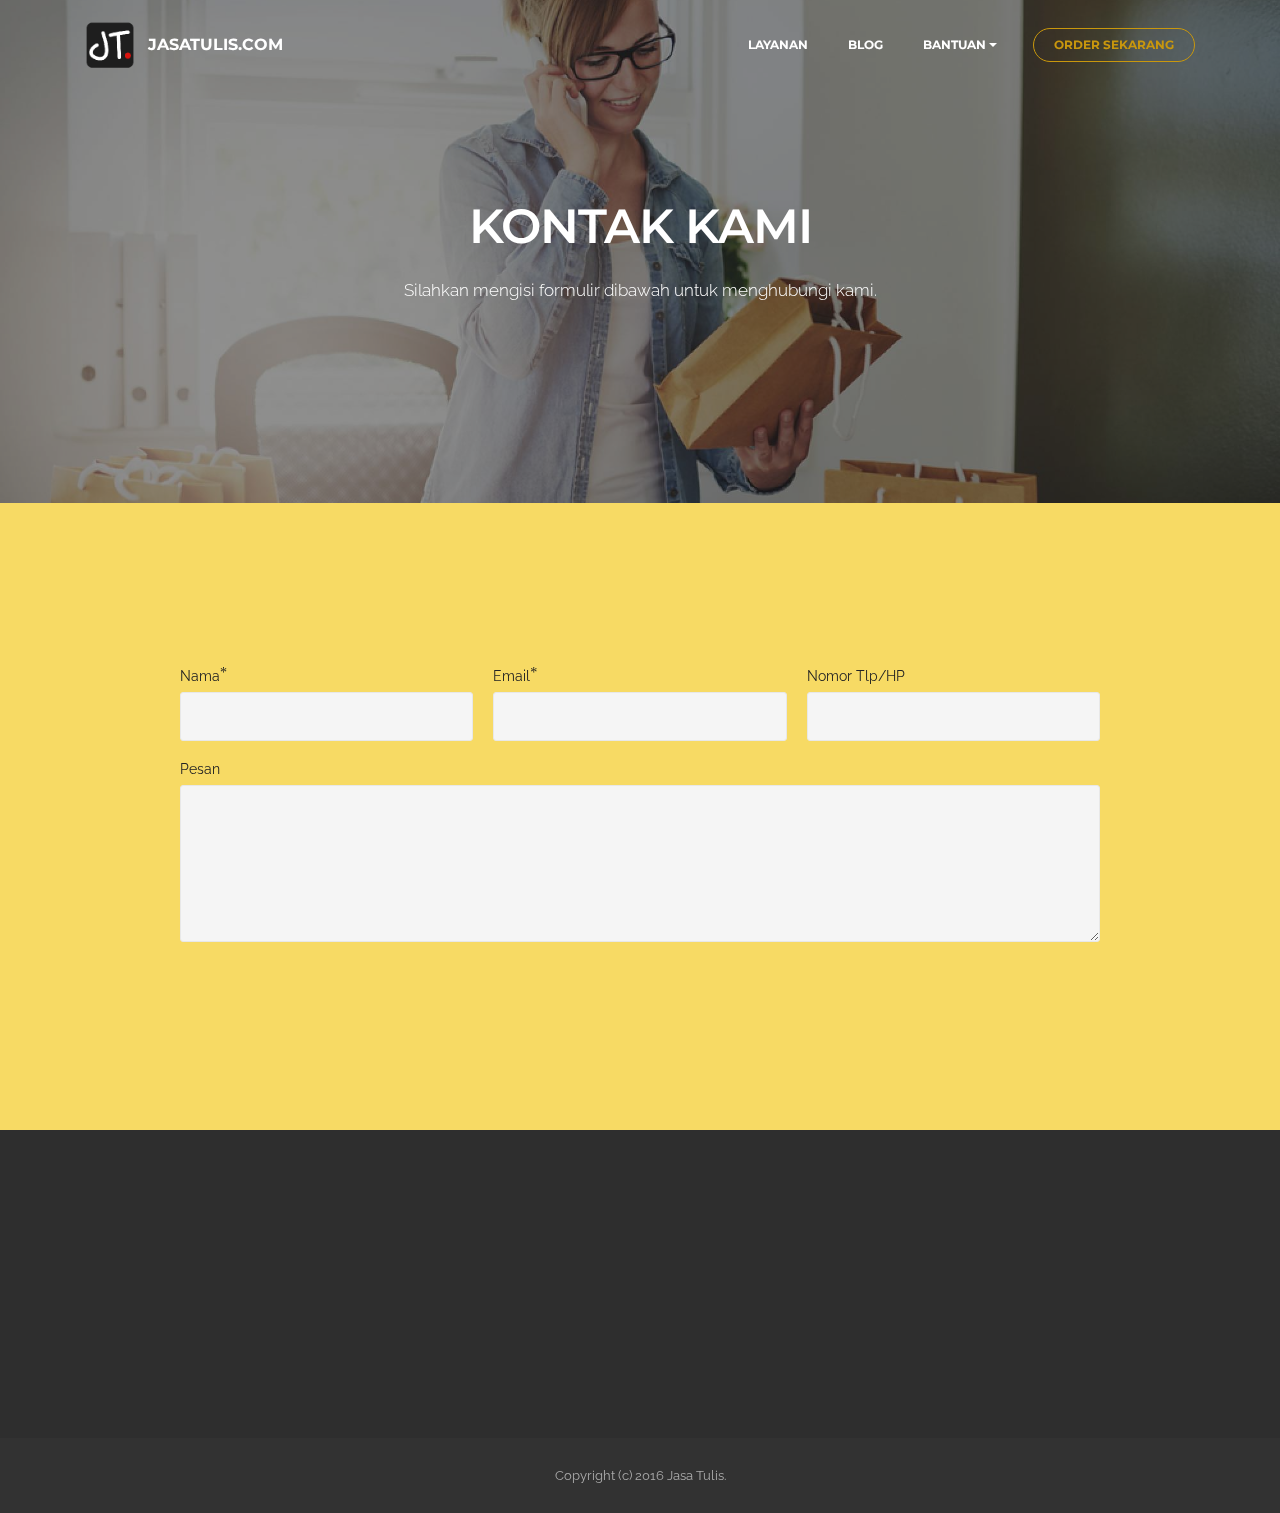
<file: kontak-kami.html>
<!DOCTYPE html>
<html>
<head>
  <!-- Site made with Love by: bRionZ, https://www.jasatulis.com -->
  <meta charset="UTF-8">
  <meta http-equiv="X-UA-Compatible" content="IE=edge">
  <meta name="generator" content="Mobirise v3.10, mobirise.com">
  <meta name="viewport" content="width=device-width, initial-scale=1">
  <link rel="shortcut icon" href="assets/images/icon-128x128-73.png" type="image/x-icon">
  <meta name="description" content="Kontak Kami - Jasa Penulis Artikel Profesional. Melayani jasa penulisan artikel bahasa Indonesia dan bahasa Inggris. JasaTulis.com">
  <title>Kontak Kami - Jasa Penulis Artikel Profesional</title>
  <link rel="stylesheet" href="https://fonts.googleapis.com/css?family=Lora:400,700,400italic,700italic&amp;subset=latin">
  <link rel="stylesheet" href="https://fonts.googleapis.com/css?family=Montserrat:400,700">
  <link rel="stylesheet" href="https://fonts.googleapis.com/css?family=Raleway:100,100i,200,200i,300,300i,400,400i,500,500i,600,600i,700,700i,800,800i,900,900i">
  <link rel="stylesheet" href="assets/bootstrap-material-design-font/css/material.css">
  <link rel="stylesheet" href="assets/tether/tether.min.css">
  <link rel="stylesheet" href="assets/bootstrap/css/bootstrap.min.css">
  <link rel="stylesheet" href="assets/animate.css/animate.min.css">
  <link rel="stylesheet" href="assets/dropdown/css/style.css">
  <link rel="stylesheet" href="assets/theme/css/style.css">
  <link rel="stylesheet" href="assets/brionz/css/mbr-additional.css" type="text/css">
  
  
  
</head>
<body>

<!-- Google Analytics -->
<script>
  (function(i,s,o,g,r,a,m){i['GoogleAnalyticsObject']=r;i[r]=i[r]||function(){
  (i[r].q=i[r].q||[]).push(arguments)},i[r].l=1*new Date();a=s.createElement(o),
  m=s.getElementsByTagName(o)[0];a.async=1;a.src=g;m.parentNode.insertBefore(a,m)
  })(window,document,'script','https://www.google-analytics.com/analytics.js','ga');

  ga('create', 'UA-88829608-1', 'auto');
  ga('send', 'pageview');

</script>
<!-- /Google Analytics -->


<section id="menu-z">

    <nav class="navbar navbar-dropdown bg-color transparent navbar-fixed-top">
        <div class="container">

            <div class="mbr-table">
                <div class="mbr-table-cell">

                    <div class="navbar-brand">
                        <a href="index.html" class="navbar-logo"><img src="assets/images/icon-128x128-50.png" alt="Jasa Penulis Artikel Profesional" title="Logo Jasa Tulis"></a>
                        <a class="navbar-caption text-white" href="index.html">JASATULIS.COM</a>
                    </div>

                </div>
                <div class="mbr-table-cell">

                    <button class="navbar-toggler pull-xs-right hidden-md-up" type="button" data-toggle="collapse" data-target="#exCollapsingNavbar">
                        <div class="hamburger-icon"></div>
                    </button>

                    <ul class="nav-dropdown collapse pull-xs-right nav navbar-nav navbar-toggleable-sm" id="exCollapsingNavbar"><li class="nav-item"><a class="nav-link link" href="index.html#features2-9">LAYANAN</a></li><li class="nav-item"><a class="nav-link link" href="https://blog.jasatulis.com/" target="_blank">BLOG</a></li><li class="nav-item dropdown open"><a class="nav-link link dropdown-toggle" data-toggle="dropdown-submenu" href="https://www.jasatulis.com/helps/" aria-expanded="true">BANTUAN</a><div class="dropdown-menu"><a class="dropdown-item" href="https://forum.jasatulis.com/">Forum</a><a class="dropdown-item" href="https://blog.jasatulis.com/searh/label/tutorials" target="_blank">Tutorials</a><a class="dropdown-item" href="kontak-kami.html">Kontak Kami</a></div></li><li class="nav-item nav-btn"><a class="nav-link btn btn-warning-outline btn-warning" href="https://www.jasatulis.com/">ORDER SEKARANG</a></li></ul>
                    <button hidden="" class="navbar-toggler navbar-close" type="button" data-toggle="collapse" data-target="#exCollapsingNavbar">
                        <div class="close-icon"></div>
                    </button>

                </div>
            </div>

        </div>
    </nav>

</section>

<section class="engine"><a rel="external" href="https://www.jasatulis.com">top drag and drop web site generator</a></section><section class="mbr-section article mbr-parallax-background mbr-after-navbar" id="msg-box8-11" style="background-image: url(assets/images/shutterstock-307999844-2000x1432-41.jpg); padding-top: 200px; padding-bottom: 200px;">

    <div class="mbr-overlay" style="opacity: 0.5; background-color: rgb(34, 34, 34);">
    </div>
    <div class="container">
        <div class="row">
            <div class="col-md-8 col-md-offset-2 text-xs-center">
                <h3 class="mbr-section-title display-2">KONTAK KAMI</h3>
                <div class="lead"><p>Silahkan mengisi formulir dibawah untuk menghubungi kami.</p></div>
                
            </div>
        </div>
    </div>

</section>

<section class="mbr-section" id="form1-10" style="background-color: rgb(247, 218, 100); padding-top: 120px; padding-bottom: 120px;">
    
    <div class="mbr-section mbr-section__container mbr-section__container--middle">
        <div class="container">
            <div class="row">
                <div class="col-xs-12 text-xs-center">
                    
                    
                </div>
            </div>
        </div>
    </div>
    <div class="mbr-section mbr-section-nopadding">
        <div class="container">
            <div class="row">
                <div class="col-xs-12 col-lg-10 col-lg-offset-1" data-form-type="formoid">


                    <div data-form-alert="true">
                        <div hidden="" data-form-alert-success="true" class="alert alert-form alert-success text-xs-center">Terima kasih telah mengisi formulir kontak, kami akan membalas secepatnya.</div>
                    </div>


                    <form action="https://www.jasatulis.com/" method="post" data-form-title="FORMULIR KONTAK">

                        <input type="hidden" value="A/HIzykFox6bXZKhZNz04sFU0UWfFYh/ButbH/6ptuAXBOBD/WpJ0HtsZXJv0h4hbl5ArUMw8eh0tsVqFhC0BFa1giG/dmFUJq/MuEUhxsiXy2OIaNfp3Vy+WqGifS7s" data-form-email="true">

                        <div class="row row-sm-offset">

                            <div class="col-xs-12 col-md-4">
                                <div class="form-group">
                                    <label class="form-control-label" for="form1-10-name">Nama<span class="form-asterisk">*</span></label>
                                    <input type="text" class="form-control" name="name" required="" data-form-field="Name" id="form1-10-name">
                                </div>
                            </div>

                            <div class="col-xs-12 col-md-4">
                                <div class="form-group">
                                    <label class="form-control-label" for="form1-10-email">Email<span class="form-asterisk">*</span></label>
                                    <input type="email" class="form-control" name="email" required="" data-form-field="Email" id="form1-10-email">
                                </div>
                            </div>

                            <div class="col-xs-12 col-md-4">
                                <div class="form-group">
                                    <label class="form-control-label" for="form1-10-phone">Nomor Tlp/HP</label>
                                    <input type="tel" class="form-control" name="phone" data-form-field="Phone" id="form1-10-phone">
                                </div>
                            </div>

                        </div>

                        <div class="form-group">
                            <label class="form-control-label" for="form1-10-message">Pesan</label>
                            <textarea class="form-control" name="message" rows="7" data-form-field="Message" id="form1-10-message"></textarea>
                        </div>

                        <div><button type="submit" class="btn btn-primary">KIRIM PESAN</button></div>

                    </form>
                </div>
            </div>
        </div>
    </div>
</section>

<section class="mbr-section mbr-section-md-padding mbr-footer footer1" id="contacts1-y" style="background-color: rgb(46, 46, 46); padding-top: 90px; padding-bottom: 90px;">
    
    <div class="container">
        <div class="row">
            <div class="mbr-footer-content col-xs-12 col-md-3">
                <div><a href="index.html"><img src="assets/images/icon-128x128-72.png"></a></div>
            </div>
            <div class="mbr-footer-content col-xs-12 col-md-3">
                <p><strong>Alamat</strong><br>Komp. Sirnarasa No. 19&nbsp;<br>Cisirri, Ciomas, Panjalu,<br>Ciamis - Jawa Barat, ID</p>
            </div>
            <div class="mbr-footer-content col-xs-12 col-md-3">
                <p><strong>Kontak</strong><br>
Email: hello@jasatulis.com<br>
Phone: +62 823 1922 8666<br>
Telegram: @bRionZ</p>
            </div>
            <div class="mbr-footer-content col-xs-12 col-md-3">
                <p></p><p><strong>Jaringan</strong><br>
<a href="https://www.keywords.id/" target="_blank">Keyword Research</a><a class="text-primary" href="https://www.jasatulis.com/"></a><br>
<a href="https://webhost.co.id/">Web Hosting Indonesia</a><a class="text-primary" href="https://webhost.co.id"></a><br>
<a href="https://www.deirs.com">Web Design Service</a><a href="https://www.deirs.com"></a><a class="text-primary" href="https://www.deirs.com"></a></p><p></p>
            </div>

        </div>
    </div>
</section>

<footer class="mbr-small-footer mbr-section mbr-section-nopadding" id="footer1-x" style="background-color: rgb(50, 50, 50); padding-top: 1.75rem; padding-bottom: 1.75rem;">
    
    <div class="container">
        <p class="text-xs-center">Copyright (c) 2016 Jasa Tulis.</p>
    </div>
</footer>


  <script async src="assets/web/assets/jquery/jquery.min.js"></script>
  <script async src="assets/tether/tether.min.js"></script>
  <script async src="assets/bootstrap/js/bootstrap.min.js"></script>
  <script async src="assets/smooth-scroll/SmoothScroll.js"></script>
  <script async src="assets/viewportChecker/jquery.viewportchecker.js"></script>
  <script async src="assets/jarallax/jarallax.js"></script>
  <script async src="assets/dropdown/js/script.min.js"></script>
  <script async src="assets/touchSwipe/jquery.touchSwipe.min.js"></script>
  <script async src="assets/theme/js/script.js"></script>
  <script async src="assets/formoid/formoid.min.js"></script>
  
  
  <input name="animation" type="hidden">
   <div id="scrollToTop" class="scrollToTop mbr-arrow-up"><a style="text-align: center;"><i class="mbr-arrow-up-icon"></i></a></div>
  </body>
</html>
</file>
<file: assets/bootstrap-material-design-font/css/material.css>
@font-face {
  font-family: 'Material-Design-Icons';
  src: url('../fonts/Material-Design-Icons.eot?3ocs8m');
  src: url('../fonts/Material-Design-Icons.eot?#iefix3ocs8m') format('embedded-opentype'), url('../fonts/Material-Design-Icons.woff?3ocs8m') format('woff'), url('../fonts/Material-Design-Icons.ttf?3ocs8m') format('truetype'), url('../fonts/Material-Design-Icons.svg?3ocs8m#Material-Design-Icons') format('svg');
  font-weight: normal;
  font-style: normal;
}
[class^="mdi-"],
[class*="mdi-"] {
  speak: none;
  display: inline-block;
  font-style: normal;
  font-variant:normal;
  font-weight:normal;
  /*font-size:24px;*/
  line-height:1;
  font-family:'Material-Design-Icons' !important;
  text-rendering: auto;
  
  -webkit-font-smoothing: antialiased;
  -moz-osx-font-smoothing: grayscale;
  -webkit-transform: translate(0, 0);
      -ms-transform: translate(0, 0);
          transform: translate(0, 0);
}
[class^="mdi-"]:before,
[class*="mdi-"]:before {
  display: inline-block;
  speak: none;
  text-decoration: inherit;
}
[class^="mdi-"].pull-left,
[class*="mdi-"].pull-left {
  margin-right: .3em;
}
[class^="mdi-"].pull-right,
[class*="mdi-"].pull-right {
  margin-left: .3em;
}
[class^="mdi-"].mdi-lg:before,
[class*="mdi-"].mdi-lg:before,
[class^="mdi-"].mdi-lg:after,
[class*="mdi-"].mdi-lg:after {
  font-size: 1.33333333em;
  line-height: 0.75em;
  vertical-align: -15%;
}
[class^="mdi-"].mdi-2x:before,
[class*="mdi-"].mdi-2x:before,
[class^="mdi-"].mdi-2x:after,
[class*="mdi-"].mdi-2x:after {
  font-size: 2em;
}
[class^="mdi-"].mdi-3x:before,
[class*="mdi-"].mdi-3x:before,
[class^="mdi-"].mdi-3x:after,
[class*="mdi-"].mdi-3x:after {
  font-size: 3em;
}
[class^="mdi-"].mdi-4x:before,
[class*="mdi-"].mdi-4x:before,
[class^="mdi-"].mdi-4x:after,
[class*="mdi-"].mdi-4x:after {
  font-size: 4em;
}
[class^="mdi-"].mdi-5x:before,
[class*="mdi-"].mdi-5x:before,
[class^="mdi-"].mdi-5x:after,
[class*="mdi-"].mdi-5x:after {
  font-size: 5em;
}
[class^="mdi-device-signal-cellular-"]:after,
[class^="mdi-device-battery-"]:after,
[class^="mdi-device-battery-charging-"]:after,
[class^="mdi-device-signal-cellular-connected-no-internet-"]:after,
[class^="mdi-device-signal-wifi-"]:after,
[class^="mdi-device-signal-wifi-statusbar-not-connected"]:after,
.mdi-device-network-wifi:after {
  opacity: .3;
  position: absolute;
  left: 0;
  top: 0;
  z-index: 1;
  display: inline-block;
  speak: none;
  text-decoration: inherit;
}
[class^="mdi-device-signal-cellular-"]:after {
  content: "\e758";
}
[class^="mdi-device-battery-"]:after {
  content: "\e735";
}
[class^="mdi-device-battery-charging-"]:after {
  content: "\e733";
}
[class^="mdi-device-signal-cellular-connected-no-internet-"]:after {
  content: "\e75d";
}
[class^="mdi-device-signal-wifi-"]:after,
.mdi-device-network-wifi:after {
  content: "\e765";
}
[class^="mdi-device-signal-wifi-statusbasr-not-connected"]:after {
  content: "\e8f7";
}
.mdi-device-signal-cellular-off:after,
.mdi-device-signal-cellular-null:after,
.mdi-device-signal-cellular-no-sim:after,
.mdi-device-signal-wifi-off:after,
.mdi-device-signal-wifi-4-bar:after,
.mdi-device-signal-cellular-4-bar:after,
.mdi-device-battery-alert:after,
.mdi-device-signal-cellular-connected-no-internet-4-bar:after,
.mdi-device-battery-std:after,
.mdi-device-battery-full .mdi-device-battery-unknown:after {
  content: "";
}
.mdi-fw {
  width: 1.28571429em;
  text-align: center;
}
.mdi-ul {
  padding-left: 0;
  margin-left: 2.14285714em;
  list-style-type: none;
}
.mdi-ul > li {
  position: relative;
}
.mdi-li {
  position: absolute;
  left: -2.14285714em;
  width: 2.14285714em;
  top: 0.14285714em;
  text-align: center;
}
.mdi-li.mdi-lg {
  left: -1.85714286em;
}
.mdi-border {
  padding: .2em .25em .15em;
  border: solid 0.08em #eeeeee;
  border-radius: .1em;
}
.mdi-spin {
  -webkit-animation: mdi-spin 2s infinite linear;
  animation: mdi-spin 2s infinite linear;
  -webkit-transform-origin: 50% 50%;
  -ms-transform-origin: 50% 50%;
      transform-origin: 50% 50%;
}
.mdi-pulse {
  -webkit-animation: mdi-spin 1s steps(8) infinite;
  animation: mdi-spin 1s steps(8) infinite;
  -webkit-transform-origin: 50% 50%;
  -ms-transform-origin: 50% 50%;
      transform-origin: 50% 50%;
}
@-webkit-keyframes mdi-spin {
  0% {
    -webkit-transform: rotate(0deg);
    transform: rotate(0deg);
  }
  100% {
    -webkit-transform: rotate(359deg);
    transform: rotate(359deg);
  }
}
@keyframes mdi-spin {
  0% {
    -webkit-transform: rotate(0deg);
    transform: rotate(0deg);
  }
  100% {
    -webkit-transform: rotate(359deg);
    transform: rotate(359deg);
  }
}
.mdi-rotate-90 {
  filter: progid:DXImageTransform.Microsoft.BasicImage(rotation=1);
  -webkit-transform: rotate(90deg);
  -ms-transform: rotate(90deg);
  transform: rotate(90deg);
}
.mdi-rotate-180 {
  filter: progid:DXImageTransform.Microsoft.BasicImage(rotation=2);
  -webkit-transform: rotate(180deg);
  -ms-transform: rotate(180deg);
  transform: rotate(180deg);
}
.mdi-rotate-270 {
  filter: progid:DXImageTransform.Microsoft.BasicImage(rotation=3);
  -webkit-transform: rotate(270deg);
  -ms-transform: rotate(270deg);
  transform: rotate(270deg);
}
.mdi-flip-horizontal {
  filter: progid:DXImageTransform.Microsoft.BasicImage(rotation=0, mirror=1);
  -webkit-transform: scale(-1, 1);
  -ms-transform: scale(-1, 1);
  transform: scale(-1, 1);
}
.mdi-flip-vertical {
  filter: progid:DXImageTransform.Microsoft.BasicImage(rotation=2, mirror=1);
  -webkit-transform: scale(1, -1);
  -ms-transform: scale(1, -1);
  transform: scale(1, -1);
}
:root .mdi-rotate-90,
:root .mdi-rotate-180,
:root .mdi-rotate-270,
:root .mdi-flip-horizontal,
:root .mdi-flip-vertical {
  -webkit-filter: none;
          filter: none;
}
.mdi-stack {
  position: relative;
  display: inline-block;
  width: 2em;
  height: 2em;
  line-height: 2em;
  vertical-align: middle;
}
.mdi-stack-1x,
.mdi-stack-2x {
  position: absolute;
  left: 0;
  width: 100%;
  text-align: center;
}
.mdi-stack-1x {
  line-height: inherit;
}
.mdi-stack-2x {
  font-size: 2em;
}
.mdi-inverse {
  color: #ffffff;
}
/* Start Icons */
.mdi-action-3d-rotation:before {
  content: "\e600";
}
.mdi-action-accessibility:before {
  content: "\e601";
}
.mdi-action-account-balance-wallet:before {
  content: "\e602";
}
.mdi-action-account-balance:before {
  content: "\e603";
}
.mdi-action-account-box:before {
  content: "\e604";
}
.mdi-action-account-child:before {
  content: "\e605";
}
.mdi-action-account-circle:before {
  content: "\e606";
}
.mdi-action-add-shopping-cart:before {
  content: "\e607";
}
.mdi-action-alarm-add:before {
  content: "\e608";
}
.mdi-action-alarm-off:before {
  content: "\e609";
}
.mdi-action-alarm-on:before {
  content: "\e60a";
}
.mdi-action-alarm:before {
  content: "\e60b";
}
.mdi-action-android:before {
  content: "\e60c";
}
.mdi-action-announcement:before {
  content: "\e60d";
}
.mdi-action-aspect-ratio:before {
  content: "\e60e";
}
.mdi-action-assessment:before {
  content: "\e60f";
}
.mdi-action-assignment-ind:before {
  content: "\e610";
}
.mdi-action-assignment-late:before {
  content: "\e611";
}
.mdi-action-assignment-return:before {
  content: "\e612";
}
.mdi-action-assignment-returned:before {
  content: "\e613";
}
.mdi-action-assignment-turned-in:before {
  content: "\e614";
}
.mdi-action-assignment:before {
  content: "\e615";
}
.mdi-action-autorenew:before {
  content: "\e616";
}
.mdi-action-backup:before {
  content: "\e617";
}
.mdi-action-book:before {
  content: "\e618";
}
.mdi-action-bookmark-outline:before {
  content: "\e619";
}
.mdi-action-bookmark:before {
  content: "\e61a";
}
.mdi-action-bug-report:before {
  content: "\e61b";
}
.mdi-action-cached:before {
  content: "\e61c";
}
.mdi-action-check-circle:before {
  content: "\e61d";
}
.mdi-action-class:before {
  content: "\e61e";
}
.mdi-action-credit-card:before {
  content: "\e61f";
}
.mdi-action-dashboard:before {
  content: "\e620";
}
.mdi-action-delete:before {
  content: "\e621";
}
.mdi-action-description:before {
  content: "\e622";
}
.mdi-action-dns:before {
  content: "\e623";
}
.mdi-action-done-all:before {
  content: "\e624";
}
.mdi-action-done:before {
  content: "\e625";
}
.mdi-action-event:before {
  content: "\e626";
}
.mdi-action-exit-to-app:before {
  content: "\e627";
}
.mdi-action-explore:before {
  content: "\e628";
}
.mdi-action-extension:before {
  content: "\e629";
}
.mdi-action-face-unlock:before {
  content: "\e62a";
}
.mdi-action-favorite-outline:before {
  content: "\e62b";
}
.mdi-action-favorite:before {
  content: "\e62c";
}
.mdi-action-find-in-page:before {
  content: "\e62d";
}
.mdi-action-find-replace:before {
  content: "\e62e";
}
.mdi-action-flip-to-back:before {
  content: "\e62f";
}
.mdi-action-flip-to-front:before {
  content: "\e630";
}
.mdi-action-get-app:before {
  content: "\e631";
}
.mdi-action-grade:before {
  content: "\e632";
}
.mdi-action-group-work:before {
  content: "\e633";
}
.mdi-action-help:before {
  content: "\e634";
}
.mdi-action-highlight-remove:before {
  content: "\e635";
}
.mdi-action-history:before {
  content: "\e636";
}
.mdi-action-home:before {
  content: "\e637";
}
.mdi-action-https:before {
  content: "\e638";
}
.mdi-action-info-outline:before {
  content: "\e639";
}
.mdi-action-info:before {
  content: "\e63a";
}
.mdi-action-input:before {
  content: "\e63b";
}
.mdi-action-invert-colors:before {
  content: "\e63c";
}
.mdi-action-label-outline:before {
  content: "\e63d";
}
.mdi-action-label:before {
  content: "\e63e";
}
.mdi-action-language:before {
  content: "\e63f";
}
.mdi-action-launch:before {
  content: "\e640";
}
.mdi-action-list:before {
  content: "\e641";
}
.mdi-action-lock-open:before {
  content: "\e642";
}
.mdi-action-lock-outline:before {
  content: "\e643";
}
.mdi-action-lock:before {
  content: "\e644";
}
.mdi-action-loyalty:before {
  content: "\e645";
}
.mdi-action-markunread-mailbox:before {
  content: "\e646";
}
.mdi-action-note-add:before {
  content: "\e647";
}
.mdi-action-open-in-browser:before {
  content: "\e648";
}
.mdi-action-open-in-new:before {
  content: "\e649";
}
.mdi-action-open-with:before {
  content: "\e64a";
}
.mdi-action-pageview:before {
  content: "\e64b";
}
.mdi-action-payment:before {
  content: "\e64c";
}
.mdi-action-perm-camera-mic:before {
  content: "\e64d";
}
.mdi-action-perm-contact-cal:before {
  content: "\e64e";
}
.mdi-action-perm-data-setting:before {
  content: "\e64f";
}
.mdi-action-perm-device-info:before {
  content: "\e650";
}
.mdi-action-perm-identity:before {
  content: "\e651";
}
.mdi-action-perm-media:before {
  content: "\e652";
}
.mdi-action-perm-phone-msg:before {
  content: "\e653";
}
.mdi-action-perm-scan-wifi:before {
  content: "\e654";
}
.mdi-action-picture-in-picture:before {
  content: "\e655";
}
.mdi-action-polymer:before {
  content: "\e656";
}
.mdi-action-print:before {
  content: "\e657";
}
.mdi-action-query-builder:before {
  content: "\e658";
}
.mdi-action-question-answer:before {
  content: "\e659";
}
.mdi-action-receipt:before {
  content: "\e65a";
}
.mdi-action-redeem:before {
  content: "\e65b";
}
.mdi-action-reorder:before {
  content: "\e65c";
}
.mdi-action-report-problem:before {
  content: "\e65d";
}
.mdi-action-restore:before {
  content: "\e65e";
}
.mdi-action-room:before {
  content: "\e65f";
}
.mdi-action-schedule:before {
  content: "\e660";
}
.mdi-action-search:before {
  content: "\e661";
}
.mdi-action-settings-applications:before {
  content: "\e662";
}
.mdi-action-settings-backup-restore:before {
  content: "\e663";
}
.mdi-action-settings-bluetooth:before {
  content: "\e664";
}
.mdi-action-settings-cell:before {
  content: "\e665";
}
.mdi-action-settings-display:before {
  content: "\e666";
}
.mdi-action-settings-ethernet:before {
  content: "\e667";
}
.mdi-action-settings-input-antenna:before {
  content: "\e668";
}
.mdi-action-settings-input-component:before {
  content: "\e669";
}
.mdi-action-settings-input-composite:before {
  content: "\e66a";
}
.mdi-action-settings-input-hdmi:before {
  content: "\e66b";
}
.mdi-action-settings-input-svideo:before {
  content: "\e66c";
}
.mdi-action-settings-overscan:before {
  content: "\e66d";
}
.mdi-action-settings-phone:before {
  content: "\e66e";
}
.mdi-action-settings-power:before {
  content: "\e66f";
}
.mdi-action-settings-remote:before {
  content: "\e670";
}
.mdi-action-settings-voice:before {
  content: "\e671";
}
.mdi-action-settings:before {
  content: "\e672";
}
.mdi-action-shop-two:before {
  content: "\e673";
}
.mdi-action-shop:before {
  content: "\e674";
}
.mdi-action-shopping-basket:before {
  content: "\e675";
}
.mdi-action-shopping-cart:before {
  content: "\e676";
}
.mdi-action-speaker-notes:before {
  content: "\e677";
}
.mdi-action-spellcheck:before {
  content: "\e678";
}
.mdi-action-star-rate:before {
  content: "\e679";
}
.mdi-action-stars:before {
  content: "\e67a";
}
.mdi-action-store:before {
  content: "\e67b";
}
.mdi-action-subject:before {
  content: "\e67c";
}
.mdi-action-supervisor-account:before {
  content: "\e67d";
}
.mdi-action-swap-horiz:before {
  content: "\e67e";
}
.mdi-action-swap-vert-circle:before {
  content: "\e67f";
}
.mdi-action-swap-vert:before {
  content: "\e680";
}
.mdi-action-system-update-tv:before {
  content: "\e681";
}
.mdi-action-tab-unselected:before {
  content: "\e682";
}
.mdi-action-tab:before {
  content: "\e683";
}
.mdi-action-theaters:before {
  content: "\e684";
}
.mdi-action-thumb-down:before {
  content: "\e685";
}
.mdi-action-thumb-up:before {
  content: "\e686";
}
.mdi-action-thumbs-up-down:before {
  content: "\e687";
}
.mdi-action-toc:before {
  content: "\e688";
}
.mdi-action-today:before {
  content: "\e689";
}
.mdi-action-track-changes:before {
  content: "\e68a";
}
.mdi-action-translate:before {
  content: "\e68b";
}
.mdi-action-trending-down:before {
  content: "\e68c";
}
.mdi-action-trending-neutral:before {
  content: "\e68d";
}
.mdi-action-trending-up:before {
  content: "\e68e";
}
.mdi-action-turned-in-not:before {
  content: "\e68f";
}
.mdi-action-turned-in:before {
  content: "\e690";
}
.mdi-action-verified-user:before {
  content: "\e691";
}
.mdi-action-view-agenda:before {
  content: "\e692";
}
.mdi-action-view-array:before {
  content: "\e693";
}
.mdi-action-view-carousel:before {
  content: "\e694";
}
.mdi-action-view-column:before {
  content: "\e695";
}
.mdi-action-view-day:before {
  content: "\e696";
}
.mdi-action-view-headline:before {
  content: "\e697";
}
.mdi-action-view-list:before {
  content: "\e698";
}
.mdi-action-view-module:before {
  content: "\e699";
}
.mdi-action-view-quilt:before {
  content: "\e69a";
}
.mdi-action-view-stream:before {
  content: "\e69b";
}
.mdi-action-view-week:before {
  content: "\e69c";
}
.mdi-action-visibility-off:before {
  content: "\e69d";
}
.mdi-action-visibility:before {
  content: "\e69e";
}
.mdi-action-wallet-giftcard:before {
  content: "\e69f";
}
.mdi-action-wallet-membership:before {
  content: "\e6a0";
}
.mdi-action-wallet-travel:before {
  content: "\e6a1";
}
.mdi-action-work:before {
  content: "\e6a2";
}
.mdi-alert-error:before {
  content: "\e6a3";
}
.mdi-alert-warning:before {
  content: "\e6a4";
}
.mdi-av-album:before {
  content: "\e6a5";
}
.mdi-av-closed-caption:before {
  content: "\e6a6";
}
.mdi-av-equalizer:before {
  content: "\e6a7";
}
.mdi-av-explicit:before {
  content: "\e6a8";
}
.mdi-av-fast-forward:before {
  content: "\e6a9";
}
.mdi-av-fast-rewind:before {
  content: "\e6aa";
}
.mdi-av-games:before {
  content: "\e6ab";
}
.mdi-av-hearing:before {
  content: "\e6ac";
}
.mdi-av-high-quality:before {
  content: "\e6ad";
}
.mdi-av-loop:before {
  content: "\e6ae";
}
.mdi-av-mic-none:before {
  content: "\e6af";
}
.mdi-av-mic-off:before {
  content: "\e6b0";
}
.mdi-av-mic:before {
  content: "\e6b1";
}
.mdi-av-movie:before {
  content: "\e6b2";
}
.mdi-av-my-library-add:before {
  content: "\e6b3";
}
.mdi-av-my-library-books:before {
  content: "\e6b4";
}
.mdi-av-my-library-music:before {
  content: "\e6b5";
}
.mdi-av-new-releases:before {
  content: "\e6b6";
}
.mdi-av-not-interested:before {
  content: "\e6b7";
}
.mdi-av-pause-circle-fill:before {
  content: "\e6b8";
}
.mdi-av-pause-circle-outline:before {
  content: "\e6b9";
}
.mdi-av-pause:before {
  content: "\e6ba";
}
.mdi-av-play-arrow:before {
  content: "\e6bb";
}
.mdi-av-play-circle-fill:before {
  content: "\e6bc";
}
.mdi-av-play-circle-outline:before {
  content: "\e6bd";
}
.mdi-av-play-shopping-bag:before {
  content: "\e6be";
}
.mdi-av-playlist-add:before {
  content: "\e6bf";
}
.mdi-av-queue-music:before {
  content: "\e6c0";
}
.mdi-av-queue:before {
  content: "\e6c1";
}
.mdi-av-radio:before {
  content: "\e6c2";
}
.mdi-av-recent-actors:before {
  content: "\e6c3";
}
.mdi-av-repeat-one:before {
  content: "\e6c4";
}
.mdi-av-repeat:before {
  content: "\e6c5";
}
.mdi-av-replay:before {
  content: "\e6c6";
}
.mdi-av-shuffle:before {
  content: "\e6c7";
}
.mdi-av-skip-next:before {
  content: "\e6c8";
}
.mdi-av-skip-previous:before {
  content: "\e6c9";
}
.mdi-av-snooze:before {
  content: "\e6ca";
}
.mdi-av-stop:before {
  content: "\e6cb";
}
.mdi-av-subtitles:before {
  content: "\e6cc";
}
.mdi-av-surround-sound:before {
  content: "\e6cd";
}
.mdi-av-timer:before {
  content: "\e6ce";
}
.mdi-av-video-collection:before {
  content: "\e6cf";
}
.mdi-av-videocam-off:before {
  content: "\e6d0";
}
.mdi-av-videocam:before {
  content: "\e6d1";
}
.mdi-av-volume-down:before {
  content: "\e6d2";
}
.mdi-av-volume-mute:before {
  content: "\e6d3";
}
.mdi-av-volume-off:before {
  content: "\e6d4";
}
.mdi-av-volume-up:before {
  content: "\e6d5";
}
.mdi-av-web:before {
  content: "\e6d6";
}
.mdi-communication-business:before {
  content: "\e6d7";
}
.mdi-communication-call-end:before {
  content: "\e6d8";
}
.mdi-communication-call-made:before {
  content: "\e6d9";
}
.mdi-communication-call-merge:before {
  content: "\e6da";
}
.mdi-communication-call-missed:before {
  content: "\e6db";
}
.mdi-communication-call-received:before {
  content: "\e6dc";
}
.mdi-communication-call-split:before {
  content: "\e6dd";
}
.mdi-communication-call:before {
  content: "\e6de";
}
.mdi-communication-chat:before {
  content: "\e6df";
}
.mdi-communication-clear-all:before {
  content: "\e6e0";
}
.mdi-communication-comment:before {
  content: "\e6e1";
}
.mdi-communication-contacts:before {
  content: "\e6e2";
}
.mdi-communication-dialer-sip:before {
  content: "\e6e3";
}
.mdi-communication-dialpad:before {
  content: "\e6e4";
}
.mdi-communication-dnd-on:before {
  content: "\e6e5";
}
.mdi-communication-email:before {
  content: "\e6e6";
}
.mdi-communication-forum:before {
  content: "\e6e7";
}
.mdi-communication-import-export:before {
  content: "\e6e8";
}
.mdi-communication-invert-colors-off:before {
  content: "\e6e9";
}
.mdi-communication-invert-colors-on:before {
  content: "\e6ea";
}
.mdi-communication-live-help:before {
  content: "\e6eb";
}
.mdi-communication-location-off:before {
  content: "\e6ec";
}
.mdi-communication-location-on:before {
  content: "\e6ed";
}
.mdi-communication-message:before {
  content: "\e6ee";
}
.mdi-communication-messenger:before {
  content: "\e6ef";
}
.mdi-communication-no-sim:before {
  content: "\e6f0";
}
.mdi-communication-phone:before {
  content: "\e6f1";
}
.mdi-communication-portable-wifi-off:before {
  content: "\e6f2";
}
.mdi-communication-quick-contacts-dialer:before {
  content: "\e6f3";
}
.mdi-communication-quick-contacts-mail:before {
  content: "\e6f4";
}
.mdi-communication-ring-volume:before {
  content: "\e6f5";
}
.mdi-communication-stay-current-landscape:before {
  content: "\e6f6";
}
.mdi-communication-stay-current-portrait:before {
  content: "\e6f7";
}
.mdi-communication-stay-primary-landscape:before {
  content: "\e6f8";
}
.mdi-communication-stay-primary-portrait:before {
  content: "\e6f9";
}
.mdi-communication-swap-calls:before {
  content: "\e6fa";
}
.mdi-communication-textsms:before {
  content: "\e6fb";
}
.mdi-communication-voicemail:before {
  content: "\e6fc";
}
.mdi-communication-vpn-key:before {
  content: "\e6fd";
}
.mdi-content-add-box:before {
  content: "\e6fe";
}
.mdi-content-add-circle-outline:before {
  content: "\e6ff";
}
.mdi-content-add-circle:before {
  content: "\e700";
}
.mdi-content-add:before {
  content: "\e701";
}
.mdi-content-archive:before {
  content: "\e702";
}
.mdi-content-backspace:before {
  content: "\e703";
}
.mdi-content-block:before {
  content: "\e704";
}
.mdi-content-clear:before {
  content: "\e705";
}
.mdi-content-content-copy:before {
  content: "\e706";
}
.mdi-content-content-cut:before {
  content: "\e707";
}
.mdi-content-content-paste:before {
  content: "\e708";
}
.mdi-content-create:before {
  content: "\e709";
}
.mdi-content-drafts:before {
  content: "\e70a";
}
.mdi-content-filter-list:before {
  content: "\e70b";
}
.mdi-content-flag:before {
  content: "\e70c";
}
.mdi-content-forward:before {
  content: "\e70d";
}
.mdi-content-gesture:before {
  content: "\e70e";
}
.mdi-content-inbox:before {
  content: "\e70f";
}
.mdi-content-link:before {
  content: "\e710";
}
.mdi-content-mail:before {
  content: "\e711";
}
.mdi-content-markunread:before {
  content: "\e712";
}
.mdi-content-redo:before {
  content: "\e713";
}
.mdi-content-remove-circle-outline:before {
  content: "\e714";
}
.mdi-content-remove-circle:before {
  content: "\e715";
}
.mdi-content-remove:before {
  content: "\e716";
}
.mdi-content-reply-all:before {
  content: "\e717";
}
.mdi-content-reply:before {
  content: "\e718";
}
.mdi-content-report:before {
  content: "\e719";
}
.mdi-content-save:before {
  content: "\e71a";
}
.mdi-content-select-all:before {
  content: "\e71b";
}
.mdi-content-send:before {
  content: "\e71c";
}
.mdi-content-sort:before {
  content: "\e71d";
}
.mdi-content-text-format:before {
  content: "\e71e";
}
.mdi-content-undo:before {
  content: "\e71f";
}
.mdi-editor-attach-file:before {
  content: "\e776";
}
.mdi-editor-attach-money:before {
  content: "\e777";
}
.mdi-editor-border-all:before {
  content: "\e778";
}
.mdi-editor-border-bottom:before {
  content: "\e779";
}
.mdi-editor-border-clear:before {
  content: "\e77a";
}
.mdi-editor-border-color:before {
  content: "\e77b";
}
.mdi-editor-border-horizontal:before {
  content: "\e77c";
}
.mdi-editor-border-inner:before {
  content: "\e77d";
}
.mdi-editor-border-left:before {
  content: "\e77e";
}
.mdi-editor-border-outer:before {
  content: "\e77f";
}
.mdi-editor-border-right:before {
  content: "\e780";
}
.mdi-editor-border-style:before {
  content: "\e781";
}
.mdi-editor-border-top:before {
  content: "\e782";
}
.mdi-editor-border-vertical:before {
  content: "\e783";
}
.mdi-editor-format-align-center:before {
  content: "\e784";
}
.mdi-editor-format-align-justify:before {
  content: "\e785";
}
.mdi-editor-format-align-left:before {
  content: "\e786";
}
.mdi-editor-format-align-right:before {
  content: "\e787";
}
.mdi-editor-format-bold:before {
  content: "\e788";
}
.mdi-editor-format-clear:before {
  content: "\e789";
}
.mdi-editor-format-color-fill:before {
  content: "\e78a";
}
.mdi-editor-format-color-reset:before {
  content: "\e78b";
}
.mdi-editor-format-color-text:before {
  content: "\e78c";
}
.mdi-editor-format-indent-decrease:before {
  content: "\e78d";
}
.mdi-editor-format-indent-increase:before {
  content: "\e78e";
}
.mdi-editor-format-italic:before {
  content: "\e78f";
}
.mdi-editor-format-line-spacing:before {
  content: "\e790";
}
.mdi-editor-format-list-bulleted:before {
  content: "\e791";
}
.mdi-editor-format-list-numbered:before {
  content: "\e792";
}
.mdi-editor-format-paint:before {
  content: "\e793";
}
.mdi-editor-format-quote:before {
  content: "\e794";
}
.mdi-editor-format-size:before {
  content: "\e795";
}
.mdi-editor-format-strikethrough:before {
  content: "\e796";
}
.mdi-editor-format-textdirection-l-to-r:before {
  content: "\e797";
}
.mdi-editor-format-textdirection-r-to-l:before {
  content: "\e798";
}
.mdi-editor-format-underline:before {
  content: "\e799";
}
.mdi-editor-functions:before {
  content: "\e79a";
}
.mdi-editor-insert-chart:before {
  content: "\e79b";
}
.mdi-editor-insert-comment:before {
  content: "\e79c";
}
.mdi-editor-insert-drive-file:before {
  content: "\e79d";
}
.mdi-editor-insert-emoticon:before {
  content: "\e79e";
}
.mdi-editor-insert-invitation:before {
  content: "\e79f";
}
.mdi-editor-insert-link:before {
  content: "\e7a0";
}
.mdi-editor-insert-photo:before {
  content: "\e7a1";
}
.mdi-editor-merge-type:before {
  content: "\e7a2";
}
.mdi-editor-mode-comment:before {
  content: "\e7a3";
}
.mdi-editor-mode-edit:before {
  content: "\e7a4";
}
.mdi-editor-publish:before {
  content: "\e7a5";
}
.mdi-editor-vertical-align-bottom:before {
  content: "\e7a6";
}
.mdi-editor-vertical-align-center:before {
  content: "\e7a7";
}
.mdi-editor-vertical-align-top:before {
  content: "\e7a8";
}
.mdi-editor-wrap-text:before {
  content: "\e7a9";
}
.mdi-file-attachment:before {
  content: "\e7aa";
}
.mdi-file-cloud-circle:before {
  content: "\e7ab";
}
.mdi-file-cloud-done:before {
  content: "\e7ac";
}
.mdi-file-cloud-download:before {
  content: "\e7ad";
}
.mdi-file-cloud-off:before {
  content: "\e7ae";
}
.mdi-file-cloud-queue:before {
  content: "\e7af";
}
.mdi-file-cloud-upload:before {
  content: "\e7b0";
}
.mdi-file-cloud:before {
  content: "\e7b1";
}
.mdi-file-file-download:before {
  content: "\e7b2";
}
.mdi-file-file-upload:before {
  content: "\e7b3";
}
.mdi-file-folder-open:before {
  content: "\e7b4";
}
.mdi-file-folder-shared:before {
  content: "\e7b5";
}
.mdi-file-folder:before {
  content: "\e7b6";
}
.mdi-device-access-alarm:before {
  content: "\e720";
}
.mdi-device-access-alarms:before {
  content: "\e721";
}
.mdi-device-access-time:before {
  content: "\e722";
}
.mdi-device-add-alarm:before {
  content: "\e723";
}
.mdi-device-airplanemode-off:before {
  content: "\e724";
}
.mdi-device-airplanemode-on:before {
  content: "\e725";
}
.mdi-device-battery-20:before {
  content: "\e726";
}
.mdi-device-battery-30:before {
  content: "\e727";
}
.mdi-device-battery-50:before {
  content: "\e728";
}
.mdi-device-battery-60:before {
  content: "\e729";
}
.mdi-device-battery-80:before {
  content: "\e72a";
}
.mdi-device-battery-90:before {
  content: "\e72b";
}
.mdi-device-battery-alert:before {
  content: "\e72c";
}
.mdi-device-battery-charging-20:before {
  content: "\e72d";
}
.mdi-device-battery-charging-30:before {
  content: "\e72e";
}
.mdi-device-battery-charging-50:before {
  content: "\e72f";
}
.mdi-device-battery-charging-60:before {
  content: "\e730";
}
.mdi-device-battery-charging-80:before {
  content: "\e731";
}
.mdi-device-battery-charging-90:before {
  content: "\e732";
}
.mdi-device-battery-charging-full:before {
  content: "\e733";
}
.mdi-device-battery-full:before {
  content: "\e734";
}
.mdi-device-battery-std:before {
  content: "\e735";
}
.mdi-device-battery-unknown:before {
  content: "\e736";
}
.mdi-device-bluetooth-connected:before {
  content: "\e737";
}
.mdi-device-bluetooth-disabled:before {
  content: "\e738";
}
.mdi-device-bluetooth-searching:before {
  content: "\e739";
}
.mdi-device-bluetooth:before {
  content: "\e73a";
}
.mdi-device-brightness-auto:before {
  content: "\e73b";
}
.mdi-device-brightness-high:before {
  content: "\e73c";
}
.mdi-device-brightness-low:before {
  content: "\e73d";
}
.mdi-device-brightness-medium:before {
  content: "\e73e";
}
.mdi-device-data-usage:before {
  content: "\e73f";
}
.mdi-device-developer-mode:before {
  content: "\e740";
}
.mdi-device-devices:before {
  content: "\e741";
}
.mdi-device-dvr:before {
  content: "\e742";
}
.mdi-device-gps-fixed:before {
  content: "\e743";
}
.mdi-device-gps-not-fixed:before {
  content: "\e744";
}
.mdi-device-gps-off:before {
  content: "\e745";
}
.mdi-device-location-disabled:before {
  content: "\e746";
}
.mdi-device-location-searching:before {
  content: "\e747";
}
.mdi-device-multitrack-audio:before {
  content: "\e748";
}
.mdi-device-network-cell:before {
  content: "\e749";
}
.mdi-device-network-wifi:before {
  content: "\e74a";
}
.mdi-device-nfc:before {
  content: "\e74b";
}
.mdi-device-now-wallpaper:before {
  content: "\e74c";
}
.mdi-device-now-widgets:before {
  content: "\e74d";
}
.mdi-device-screen-lock-landscape:before {
  content: "\e74e";
}
.mdi-device-screen-lock-portrait:before {
  content: "\e74f";
}
.mdi-device-screen-lock-rotation:before {
  content: "\e750";
}
.mdi-device-screen-rotation:before {
  content: "\e751";
}
.mdi-device-sd-storage:before {
  content: "\e752";
}
.mdi-device-settings-system-daydream:before {
  content: "\e753";
}
.mdi-device-signal-cellular-0-bar:before {
  content: "\e754";
}
.mdi-device-signal-cellular-1-bar:before {
  content: "\e755";
}
.mdi-device-signal-cellular-2-bar:before {
  content: "\e756";
}
.mdi-device-signal-cellular-3-bar:before {
  content: "\e757";
}
.mdi-device-signal-cellular-4-bar:before {
  content: "\e758";
}
.mdi-signal-wifi-statusbar-connected-no-internet-after:before {
  content: "\e8f6";
}
.mdi-device-signal-cellular-connected-no-internet-0-bar:before {
  content: "\e759";
}
.mdi-device-signal-cellular-connected-no-internet-1-bar:before {
  content: "\e75a";
}
.mdi-device-signal-cellular-connected-no-internet-2-bar:before {
  content: "\e75b";
}
.mdi-device-signal-cellular-connected-no-internet-3-bar:before {
  content: "\e75c";
}
.mdi-device-signal-cellular-connected-no-internet-4-bar:before {
  content: "\e75d";
}
.mdi-device-signal-cellular-no-sim:before {
  content: "\e75e";
}
.mdi-device-signal-cellular-null:before {
  content: "\e75f";
}
.mdi-device-signal-cellular-off:before {
  content: "\e760";
}
.mdi-device-signal-wifi-0-bar:before {
  content: "\e761";
}
.mdi-device-signal-wifi-1-bar:before {
  content: "\e762";
}
.mdi-device-signal-wifi-2-bar:before {
  content: "\e763";
}
.mdi-device-signal-wifi-3-bar:before {
  content: "\e764";
}
.mdi-device-signal-wifi-4-bar:before {
  content: "\e765";
}
.mdi-device-signal-wifi-off:before {
  content: "\e766";
}
.mdi-device-signal-wifi-statusbar-1-bar:before {
  content: "\e767";
}
.mdi-device-signal-wifi-statusbar-2-bar:before {
  content: "\e768";
}
.mdi-device-signal-wifi-statusbar-3-bar:before {
  content: "\e769";
}
.mdi-device-signal-wifi-statusbar-4-bar:before {
  content: "\e76a";
}
.mdi-device-signal-wifi-statusbar-connected-no-internet-:before {
  content: "\e76b";
}
.mdi-device-signal-wifi-statusbar-connected-no-internet:before {
  content: "\e76f";
}
.mdi-device-signal-wifi-statusbar-connected-no-internet-2:before {
  content: "\e76c";
}
.mdi-device-signal-wifi-statusbar-connected-no-internet-3:before {
  content: "\e76d";
}
.mdi-device-signal-wifi-statusbar-connected-no-internet-4:before {
  content: "\e76e";
}
.mdi-signal-wifi-statusbar-not-connected-after:before {
  content: "\e8f7";
}
.mdi-device-signal-wifi-statusbar-not-connected:before {
  content: "\e770";
}
.mdi-device-signal-wifi-statusbar-null:before {
  content: "\e771";
}
.mdi-device-storage:before {
  content: "\e772";
}
.mdi-device-usb:before {
  content: "\e773";
}
.mdi-device-wifi-lock:before {
  content: "\e774";
}
.mdi-device-wifi-tethering:before {
  content: "\e775";
}
.mdi-hardware-cast-connected:before {
  content: "\e7b7";
}
.mdi-hardware-cast:before {
  content: "\e7b8";
}
.mdi-hardware-computer:before {
  content: "\e7b9";
}
.mdi-hardware-desktop-mac:before {
  content: "\e7ba";
}
.mdi-hardware-desktop-windows:before {
  content: "\e7bb";
}
.mdi-hardware-dock:before {
  content: "\e7bc";
}
.mdi-hardware-gamepad:before {
  content: "\e7bd";
}
.mdi-hardware-headset-mic:before {
  content: "\e7be";
}
.mdi-hardware-headset:before {
  content: "\e7bf";
}
.mdi-hardware-keyboard-alt:before {
  content: "\e7c0";
}
.mdi-hardware-keyboard-arrow-down:before {
  content: "\e7c1";
}
.mdi-hardware-keyboard-arrow-left:before {
  content: "\e7c2";
}
.mdi-hardware-keyboard-arrow-right:before {
  content: "\e7c3";
}
.mdi-hardware-keyboard-arrow-up:before {
  content: "\e7c4";
}
.mdi-hardware-keyboard-backspace:before {
  content: "\e7c5";
}
.mdi-hardware-keyboard-capslock:before {
  content: "\e7c6";
}
.mdi-hardware-keyboard-control:before {
  content: "\e7c7";
}
.mdi-hardware-keyboard-hide:before {
  content: "\e7c8";
}
.mdi-hardware-keyboard-return:before {
  content: "\e7c9";
}
.mdi-hardware-keyboard-tab:before {
  content: "\e7ca";
}
.mdi-hardware-keyboard-voice:before {
  content: "\e7cb";
}
.mdi-hardware-keyboard:before {
  content: "\e7cc";
}
.mdi-hardware-laptop-chromebook:before {
  content: "\e7cd";
}
.mdi-hardware-laptop-mac:before {
  content: "\e7ce";
}
.mdi-hardware-laptop-windows:before {
  content: "\e7cf";
}
.mdi-hardware-laptop:before {
  content: "\e7d0";
}
.mdi-hardware-memory:before {
  content: "\e7d1";
}
.mdi-hardware-mouse:before {
  content: "\e7d2";
}
.mdi-hardware-phone-android:before {
  content: "\e7d3";
}
.mdi-hardware-phone-iphone:before {
  content: "\e7d4";
}
.mdi-hardware-phonelink-off:before {
  content: "\e7d5";
}
.mdi-hardware-phonelink:before {
  content: "\e7d6";
}
.mdi-hardware-security:before {
  content: "\e7d7";
}
.mdi-hardware-sim-card:before {
  content: "\e7d8";
}
.mdi-hardware-smartphone:before {
  content: "\e7d9";
}
.mdi-hardware-speaker:before {
  content: "\e7da";
}
.mdi-hardware-tablet-android:before {
  content: "\e7db";
}
.mdi-hardware-tablet-mac:before {
  content: "\e7dc";
}
.mdi-hardware-tablet:before {
  content: "\e7dd";
}
.mdi-hardware-tv:before {
  content: "\e7de";
}
.mdi-hardware-watch:before {
  content: "\e7df";
}
.mdi-image-add-to-photos:before {
  content: "\e7e0";
}
.mdi-image-adjust:before {
  content: "\e7e1";
}
.mdi-image-assistant-photo:before {
  content: "\e7e2";
}
.mdi-image-audiotrack:before {
  content: "\e7e3";
}
.mdi-image-blur-circular:before {
  content: "\e7e4";
}
.mdi-image-blur-linear:before {
  content: "\e7e5";
}
.mdi-image-blur-off:before {
  content: "\e7e6";
}
.mdi-image-blur-on:before {
  content: "\e7e7";
}
.mdi-image-brightness-1:before {
  content: "\e7e8";
}
.mdi-image-brightness-2:before {
  content: "\e7e9";
}
.mdi-image-brightness-3:before {
  content: "\e7ea";
}
.mdi-image-brightness-4:before {
  content: "\e7eb";
}
.mdi-image-brightness-5:before {
  content: "\e7ec";
}
.mdi-image-brightness-6:before {
  content: "\e7ed";
}
.mdi-image-brightness-7:before {
  content: "\e7ee";
}
.mdi-image-brush:before {
  content: "\e7ef";
}
.mdi-image-camera-alt:before {
  content: "\e7f0";
}
.mdi-image-camera-front:before {
  content: "\e7f1";
}
.mdi-image-camera-rear:before {
  content: "\e7f2";
}
.mdi-image-camera-roll:before {
  content: "\e7f3";
}
.mdi-image-camera:before {
  content: "\e7f4";
}
.mdi-image-center-focus-strong:before {
  content: "\e7f5";
}
.mdi-image-center-focus-weak:before {
  content: "\e7f6";
}
.mdi-image-collections:before {
  content: "\e7f7";
}
.mdi-image-color-lens:before {
  content: "\e7f8";
}
.mdi-image-colorize:before {
  content: "\e7f9";
}
.mdi-image-compare:before {
  content: "\e7fa";
}
.mdi-image-control-point-duplicate:before {
  content: "\e7fb";
}
.mdi-image-control-point:before {
  content: "\e7fc";
}
.mdi-image-crop-3-2:before {
  content: "\e7fd";
}
.mdi-image-crop-5-4:before {
  content: "\e7fe";
}
.mdi-image-crop-7-5:before {
  content: "\e7ff";
}
.mdi-image-crop-16-9:before {
  content: "\e800";
}
.mdi-image-crop-din:before {
  content: "\e801";
}
.mdi-image-crop-free:before {
  content: "\e802";
}
.mdi-image-crop-landscape:before {
  content: "\e803";
}
.mdi-image-crop-original:before {
  content: "\e804";
}
.mdi-image-crop-portrait:before {
  content: "\e805";
}
.mdi-image-crop-square:before {
  content: "\e806";
}
.mdi-image-crop:before {
  content: "\e807";
}
.mdi-image-dehaze:before {
  content: "\e808";
}
.mdi-image-details:before {
  content: "\e809";
}
.mdi-image-edit:before {
  content: "\e80a";
}
.mdi-image-exposure-minus-1:before {
  content: "\e80b";
}
.mdi-image-exposure-minus-2:before {
  content: "\e80c";
}
.mdi-image-exposure-plus-1:before {
  content: "\e80d";
}
.mdi-image-exposure-plus-2:before {
  content: "\e80e";
}
.mdi-image-exposure-zero:before {
  content: "\e80f";
}
.mdi-image-exposure:before {
  content: "\e810";
}
.mdi-image-filter-1:before {
  content: "\e811";
}
.mdi-image-filter-2:before {
  content: "\e812";
}
.mdi-image-filter-3:before {
  content: "\e813";
}
.mdi-image-filter-4:before {
  content: "\e814";
}
.mdi-image-filter-5:before {
  content: "\e815";
}
.mdi-image-filter-6:before {
  content: "\e816";
}
.mdi-image-filter-7:before {
  content: "\e817";
}
.mdi-image-filter-8:before {
  content: "\e818";
}
.mdi-image-filter-9-plus:before {
  content: "\e819";
}
.mdi-image-filter-9:before {
  content: "\e81a";
}
.mdi-image-filter-b-and-w:before {
  content: "\e81b";
}
.mdi-image-filter-center-focus:before {
  content: "\e81c";
}
.mdi-image-filter-drama:before {
  content: "\e81d";
}
.mdi-image-filter-frames:before {
  content: "\e81e";
}
.mdi-image-filter-hdr:before {
  content: "\e81f";
}
.mdi-image-filter-none:before {
  content: "\e820";
}
.mdi-image-filter-tilt-shift:before {
  content: "\e821";
}
.mdi-image-filter-vintage:before {
  content: "\e822";
}
.mdi-image-filter:before {
  content: "\e823";
}
.mdi-image-flare:before {
  content: "\e824";
}
.mdi-image-flash-auto:before {
  content: "\e825";
}
.mdi-image-flash-off:before {
  content: "\e826";
}
.mdi-image-flash-on:before {
  content: "\e827";
}
.mdi-image-flip:before {
  content: "\e828";
}
.mdi-image-gradient:before {
  content: "\e829";
}
.mdi-image-grain:before {
  content: "\e82a";
}
.mdi-image-grid-off:before {
  content: "\e82b";
}
.mdi-image-grid-on:before {
  content: "\e82c";
}
.mdi-image-hdr-off:before {
  content: "\e82d";
}
.mdi-image-hdr-on:before {
  content: "\e82e";
}
.mdi-image-hdr-strong:before {
  content: "\e82f";
}
.mdi-image-hdr-weak:before {
  content: "\e830";
}
.mdi-image-healing:before {
  content: "\e831";
}
.mdi-image-image-aspect-ratio:before {
  content: "\e832";
}
.mdi-image-image:before {
  content: "\e833";
}
.mdi-image-iso:before {
  content: "\e834";
}
.mdi-image-landscape:before {
  content: "\e835";
}
.mdi-image-leak-add:before {
  content: "\e836";
}
.mdi-image-leak-remove:before {
  content: "\e837";
}
.mdi-image-lens:before {
  content: "\e838";
}
.mdi-image-looks-3:before {
  content: "\e839";
}
.mdi-image-looks-4:before {
  content: "\e83a";
}
.mdi-image-looks-5:before {
  content: "\e83b";
}
.mdi-image-looks-6:before {
  content: "\e83c";
}
.mdi-image-looks-one:before {
  content: "\e83d";
}
.mdi-image-looks-two:before {
  content: "\e83e";
}
.mdi-image-looks:before {
  content: "\e83f";
}
.mdi-image-loupe:before {
  content: "\e840";
}
.mdi-image-movie-creation:before {
  content: "\e841";
}
.mdi-image-nature-people:before {
  content: "\e842";
}
.mdi-image-nature:before {
  content: "\e843";
}
.mdi-image-navigate-before:before {
  content: "\e844";
}
.mdi-image-navigate-next:before {
  content: "\e845";
}
.mdi-image-palette:before {
  content: "\e846";
}
.mdi-image-panorama-fisheye:before {
  content: "\e847";
}
.mdi-image-panorama-horizontal:before {
  content: "\e848";
}
.mdi-image-panorama-vertical:before {
  content: "\e849";
}
.mdi-image-panorama-wide-angle:before {
  content: "\e84a";
}
.mdi-image-panorama:before {
  content: "\e84b";
}
.mdi-image-photo-album:before {
  content: "\e84c";
}
.mdi-image-photo-camera:before {
  content: "\e84d";
}
.mdi-image-photo-library:before {
  content: "\e84e";
}
.mdi-image-photo:before {
  content: "\e84f";
}
.mdi-image-portrait:before {
  content: "\e850";
}
.mdi-image-remove-red-eye:before {
  content: "\e851";
}
.mdi-image-rotate-left:before {
  content: "\e852";
}
.mdi-image-rotate-right:before {
  content: "\e853";
}
.mdi-image-slideshow:before {
  content: "\e854";
}
.mdi-image-straighten:before {
  content: "\e855";
}
.mdi-image-style:before {
  content: "\e856";
}
.mdi-image-switch-camera:before {
  content: "\e857";
}
.mdi-image-switch-video:before {
  content: "\e858";
}
.mdi-image-tag-faces:before {
  content: "\e859";
}
.mdi-image-texture:before {
  content: "\e85a";
}
.mdi-image-timelapse:before {
  content: "\e85b";
}
.mdi-image-timer-3:before {
  content: "\e85c";
}
.mdi-image-timer-10:before {
  content: "\e85d";
}
.mdi-image-timer-auto:before {
  content: "\e85e";
}
.mdi-image-timer-off:before {
  content: "\e85f";
}
.mdi-image-timer:before {
  content: "\e860";
}
.mdi-image-tonality:before {
  content: "\e861";
}
.mdi-image-transform:before {
  content: "\e862";
}
.mdi-image-tune:before {
  content: "\e863";
}
.mdi-image-wb-auto:before {
  content: "\e864";
}
.mdi-image-wb-cloudy:before {
  content: "\e865";
}
.mdi-image-wb-incandescent:before {
  content: "\e866";
}
.mdi-image-wb-irradescent:before {
  content: "\e867";
}
.mdi-image-wb-sunny:before {
  content: "\e868";
}
.mdi-maps-beenhere:before {
  content: "\e869";
}
.mdi-maps-directions-bike:before {
  content: "\e86a";
}
.mdi-maps-directions-bus:before {
  content: "\e86b";
}
.mdi-maps-directions-car:before {
  content: "\e86c";
}
.mdi-maps-directions-ferry:before {
  content: "\e86d";
}
.mdi-maps-directions-subway:before {
  content: "\e86e";
}
.mdi-maps-directions-train:before {
  content: "\e86f";
}
.mdi-maps-directions-transit:before {
  content: "\e870";
}
.mdi-maps-directions-walk:before {
  content: "\e871";
}
.mdi-maps-directions:before {
  content: "\e872";
}
.mdi-maps-flight:before {
  content: "\e873";
}
.mdi-maps-hotel:before {
  content: "\e874";
}
.mdi-maps-layers-clear:before {
  content: "\e875";
}
.mdi-maps-layers:before {
  content: "\e876";
}
.mdi-maps-local-airport:before {
  content: "\e877";
}
.mdi-maps-local-atm:before {
  content: "\e878";
}
.mdi-maps-local-attraction:before {
  content: "\e879";
}
.mdi-maps-local-bar:before {
  content: "\e87a";
}
.mdi-maps-local-cafe:before {
  content: "\e87b";
}
.mdi-maps-local-car-wash:before {
  content: "\e87c";
}
.mdi-maps-local-convenience-store:before {
  content: "\e87d";
}
.mdi-maps-local-drink:before {
  content: "\e87e";
}
.mdi-maps-local-florist:before {
  content: "\e87f";
}
.mdi-maps-local-gas-station:before {
  content: "\e880";
}
.mdi-maps-local-grocery-store:before {
  content: "\e881";
}
.mdi-maps-local-hospital:before {
  content: "\e882";
}
.mdi-maps-local-hotel:before {
  content: "\e883";
}
.mdi-maps-local-laundry-service:before {
  content: "\e884";
}
.mdi-maps-local-library:before {
  content: "\e885";
}
.mdi-maps-local-mall:before {
  content: "\e886";
}
.mdi-maps-local-movies:before {
  content: "\e887";
}
.mdi-maps-local-offer:before {
  content: "\e888";
}
.mdi-maps-local-parking:before {
  content: "\e889";
}
.mdi-maps-local-pharmacy:before {
  content: "\e88a";
}
.mdi-maps-local-phone:before {
  content: "\e88b";
}
.mdi-maps-local-pizza:before {
  content: "\e88c";
}
.mdi-maps-local-play:before {
  content: "\e88d";
}
.mdi-maps-local-post-office:before {
  content: "\e88e";
}
.mdi-maps-local-print-shop:before {
  content: "\e88f";
}
.mdi-maps-local-restaurant:before {
  content: "\e890";
}
.mdi-maps-local-see:before {
  content: "\e891";
}
.mdi-maps-local-shipping:before {
  content: "\e892";
}
.mdi-maps-local-taxi:before {
  content: "\e893";
}
.mdi-maps-location-history:before {
  content: "\e894";
}
.mdi-maps-map:before {
  content: "\e895";
}
.mdi-maps-my-location:before {
  content: "\e896";
}
.mdi-maps-navigation:before {
  content: "\e897";
}
.mdi-maps-pin-drop:before {
  content: "\e898";
}
.mdi-maps-place:before {
  content: "\e899";
}
.mdi-maps-rate-review:before {
  content: "\e89a";
}
.mdi-maps-restaurant-menu:before {
  content: "\e89b";
}
.mdi-maps-satellite:before {
  content: "\e89c";
}
.mdi-maps-store-mall-directory:before {
  content: "\e89d";
}
.mdi-maps-terrain:before {
  content: "\e89e";
}
.mdi-maps-traffic:before {
  content: "\e89f";
}
.mdi-navigation-apps:before {
  content: "\e8a0";
}
.mdi-navigation-arrow-back:before {
  content: "\e8a1";
}
.mdi-navigation-arrow-drop-down-circle:before {
  content: "\e8a2";
}
.mdi-navigation-arrow-drop-down:before {
  content: "\e8a3";
}
.mdi-navigation-arrow-drop-up:before {
  content: "\e8a4";
}
.mdi-navigation-arrow-forward:before {
  content: "\e8a5";
}
.mdi-navigation-cancel:before {
  content: "\e8a6";
}
.mdi-navigation-check:before {
  content: "\e8a7";
}
.mdi-navigation-chevron-left:before {
  content: "\e8a8";
}
.mdi-navigation-chevron-right:before {
  content: "\e8a9";
}
.mdi-navigation-close:before {
  content: "\e8aa";
}
.mdi-navigation-expand-less:before {
  content: "\e8ab";
}
.mdi-navigation-expand-more:before {
  content: "\e8ac";
}
.mdi-navigation-fullscreen-exit:before {
  content: "\e8ad";
}
.mdi-navigation-fullscreen:before {
  content: "\e8ae";
}
.mdi-navigation-menu:before {
  content: "\e8af";
}
.mdi-navigation-more-horiz:before {
  content: "\e8b0";
}
.mdi-navigation-more-vert:before {
  content: "\e8b1";
}
.mdi-navigation-refresh:before {
  content: "\e8b2";
}
.mdi-navigation-unfold-less:before {
  content: "\e8b3";
}
.mdi-navigation-unfold-more:before {
  content: "\e8b4";
}
.mdi-notification-adb:before {
  content: "\e8b5";
}
.mdi-notification-bluetooth-audio:before {
  content: "\e8b6";
}
.mdi-notification-disc-full:before {
  content: "\e8b7";
}
.mdi-notification-dnd-forwardslash:before {
  content: "\e8b8";
}
.mdi-notification-do-not-disturb:before {
  content: "\e8b9";
}
.mdi-notification-drive-eta:before {
  content: "\e8ba";
}
.mdi-notification-event-available:before {
  content: "\e8bb";
}
.mdi-notification-event-busy:before {
  content: "\e8bc";
}
.mdi-notification-event-note:before {
  content: "\e8bd";
}
.mdi-notification-folder-special:before {
  content: "\e8be";
}
.mdi-notification-mms:before {
  content: "\e8bf";
}
.mdi-notification-more:before {
  content: "\e8c0";
}
.mdi-notification-network-locked:before {
  content: "\e8c1";
}
.mdi-notification-phone-bluetooth-speaker:before {
  content: "\e8c2";
}
.mdi-notification-phone-forwarded:before {
  content: "\e8c3";
}
.mdi-notification-phone-in-talk:before {
  content: "\e8c4";
}
.mdi-notification-phone-locked:before {
  content: "\e8c5";
}
.mdi-notification-phone-missed:before {
  content: "\e8c6";
}
.mdi-notification-phone-paused:before {
  content: "\e8c7";
}
.mdi-notification-play-download:before {
  content: "\e8c8";
}
.mdi-notification-play-install:before {
  content: "\e8c9";
}
.mdi-notification-sd-card:before {
  content: "\e8ca";
}
.mdi-notification-sim-card-alert:before {
  content: "\e8cb";
}
.mdi-notification-sms-failed:before {
  content: "\e8cc";
}
.mdi-notification-sms:before {
  content: "\e8cd";
}
.mdi-notification-sync-disabled:before {
  content: "\e8ce";
}
.mdi-notification-sync-problem:before {
  content: "\e8cf";
}
.mdi-notification-sync:before {
  content: "\e8d0";
}
.mdi-notification-system-update:before {
  content: "\e8d1";
}
.mdi-notification-tap-and-play:before {
  content: "\e8d2";
}
.mdi-notification-time-to-leave:before {
  content: "\e8d3";
}
.mdi-notification-vibration:before {
  content: "\e8d4";
}
.mdi-notification-voice-chat:before {
  content: "\e8d5";
}
.mdi-notification-vpn-lock:before {
  content: "\e8d6";
}
.mdi-social-cake:before {
  content: "\e8d7";
}
.mdi-social-domain:before {
  content: "\e8d8";
}
.mdi-social-group-add:before {
  content: "\e8d9";
}
.mdi-social-group:before {
  content: "\e8da";
}
.mdi-social-location-city:before {
  content: "\e8db";
}
.mdi-social-mood:before {
  content: "\e8dc";
}
.mdi-social-notifications-none:before {
  content: "\e8dd";
}
.mdi-social-notifications-off:before {
  content: "\e8de";
}
.mdi-social-notifications-on:before {
  content: "\e8df";
}
.mdi-social-notifications-paused:before {
  content: "\e8e0";
}
.mdi-social-notifications:before {
  content: "\e8e1";
}
.mdi-social-pages:before {
  content: "\e8e2";
}
.mdi-social-party-mode:before {
  content: "\e8e3";
}
.mdi-social-people-outline:before {
  content: "\e8e4";
}
.mdi-social-people:before {
  content: "\e8e5";
}
.mdi-social-person-add:before {
  content: "\e8e6";
}
.mdi-social-person-outline:before {
  content: "\e8e7";
}
.mdi-social-person:before {
  content: "\e8e8";
}
.mdi-social-plus-one:before {
  content: "\e8e9";
}
.mdi-social-poll:before {
  content: "\e8ea";
}
.mdi-social-public:before {
  content: "\e8eb";
}
.mdi-social-school:before {
  content: "\e8ec";
}
.mdi-social-share:before {
  content: "\e8ed";
}
.mdi-social-whatshot:before {
  content: "\e8ee";
}
.mdi-toggle-check-box-outline-blank:before {
  content: "\e8ef";
}
.mdi-toggle-check-box:before {
  content: "\e8f0";
}
.mdi-toggle-radio-button-off:before {
  content: "\e8f1";
}
.mdi-toggle-radio-button-on:before {
  content: "\e8f2";
}
.mdi-toggle-star-half:before {
  content: "\e8f3";
}
.mdi-toggle-star-outline:before {
  content: "\e8f4";
}
.mdi-toggle-star:before {
  content: "\e8f5";
}
</file>
<file: assets/web/assets/brionz-icons/brionz-icons.css>
@font-face {
  font-family: 'MobiriseIcons';
  src:  url('brionz-icons.eot?spat4u');
  src:  url('brionz-icons.eot?spat4u#iefix') format('embedded-opentype'),
    url('brionz-icons.ttf?spat4u') format('truetype'),
    url('brionz-icons.woff?spat4u') format('woff'),
    url('brionz-icons.svg?spat4u#MobiriseIcons') format('svg');
  font-weight: normal;
  font-style: normal;
}

[class^="mbri-"], [class*=" mbri-"] {
  /* use !important to prevent issues with browser extensions that change fonts */
  font-family: MobiriseIcons !important;
  speak: none;
  font-style: normal;
  font-weight: normal;
  font-variant: normal;
  text-transform: none;
  line-height: 1;

  /* Better Font Rendering =========== */
  -webkit-font-smoothing: antialiased;
  -moz-osx-font-smoothing: grayscale;
}

.mbri-alert:before {
  content: "\e900";
}
.mbri-android:before {
  content: "\e901";
}
.mbri-apple:before {
  content: "\e902";
}
.mbri-arrow-next:before {
  content: "\e903";
}
.mbri-arrow-prev:before {
  content: "\e904";
}
.mbri-bookmark:before {
  content: "\e905";
}
.mbri-bootstrap:before {
  content: "\e906";
}
.mbri-briefcase:before {
  content: "\e907";
}
.mbri-browse:before {
  content: "\e908";
}
.mbri-calendar:before {
  content: "\e909";
}
.mbri-camera:before {
  content: "\e90a";
}
.mbri-cart-add:before {
  content: "\e90b";
}
.mbri-cart-full:before {
  content: "\e90c";
}
.mbri-cash:before {
  content: "\e90d";
}
.mbri-change-style:before {
  content: "\e90e";
}
.mbri-chat:before {
  content: "\e90f";
}
.mbri-clock:before {
  content: "\e910";
}
.mbri-close:before {
  content: "\e911";
}
.mbri-cloud:before {
  content: "\e912";
}
.mbri-code:before {
  content: "\e913";
}
.mbri-contact-form:before {
  content: "\e914";
}
.mbri-credit-card:before {
  content: "\e915";
}
.mbri-cursor-click:before {
  content: "\e916";
}
.mbri-cust-feedback:before {
  content: "\e917";
}
.mbri-database:before {
  content: "\e918";
}
.mbri-delivery:before {
  content: "\e919";
}
.mbri-desctop:before {
  content: "\e91a";
}
.mbri-devices:before {
  content: "\e91b";
}
.mbri-down:before {
  content: "\e91c";
}
.mbri-download:before {
  content: "\e91d";
}
.mbri-drag-n-drop:before {
  content: "\e91e";
}
.mbri-edit:before {
  content: "\e91f";
}
.mbri-edit2:before {
  content: "\e920";
}
.mbri-error:before {
  content: "\e921";
}
.mbri-extension:before {
  content: "\e922";
}
.mbri-features:before {
  content: "\e923";
}
.mbri-file:before {
  content: "\e924";
}
.mbri-flag:before {
  content: "\e925";
}
.mbri-folder:before {
  content: "\e926";
}
.mbri-gift:before {
  content: "\e927";
}
.mbri-globe-2:before {
  content: "\e928";
}
.mbri-globe:before {
  content: "\e929";
}
.mbri-growing-chart:before {
  content: "\e92a";
}
.mbri-hearth:before {
  content: "\e92b";
}
.mbri-help:before {
  content: "\e92c";
}
.mbri-home:before {
  content: "\e92d";
}
.mbri-hot-cup:before {
  content: "\e92e";
}
.mbri-idea:before {
  content: "\e92f";
}
.mbri-image-gallery:before {
  content: "\e930";
}
.mbri-image-slider:before {
  content: "\e931";
}
.mbri-info:before {
  content: "\e932";
}
.mbri-key:before {
  content: "\e933";
}
.mbri-laptop:before {
  content: "\e934";
}
.mbri-layers:before {
  content: "\e935";
}
.mbri-left:before {
  content: "\e936";
}
.mbri-letter:before {
  content: "\e937";
}
.mbri-like:before {
  content: "\e938";
}
.mbri-link:before {
  content: "\e939";
}
.mbri-lock:before {
  content: "\e93a";
}
.mbri-login:before {
  content: "\e93b";
}
.mbri-logout:before {
  content: "\e93c";
}
.mbri-magic-stick:before {
  content: "\e93d";
}
.mbri-map-pin:before {
  content: "\e93e";
}
.mbri-menu:before {
  content: "\e93f";
}
.mbri-mobile:before {
  content: "\e940";
}
.mbri-mobile2:before {
  content: "\e941";
}
.mbri-mobirise:before {
  content: "\e942";
}
.mbri-music:before {
  content: "\e943";
}
.mbri-new-file:before {
  content: "\e944";
}
.mbri-opened-folder:before {
  content: "\e945";
}
.mbri-pages:before {
  content: "\e946";
}
.mbri-paper-plane:before {
  content: "\e947";
}
.mbri-paperclip:before {
  content: "\e948";
}
.mbri-photo:before {
  content: "\e949";
}
.mbri-photos:before {
  content: "\e94a";
}
.mbri-pin:before {
  content: "\e94b";
}
.mbri-play:before {
  content: "\e94c";
}
.mbri-plus:before {
  content: "\e94d";
}
.mbri-preview:before {
  content: "\e94e";
}
.mbri-print:before {
  content: "\e94f";
}
.mbri-protect:before {
  content: "\e950";
}
.mbri-question:before {
  content: "\e951";
}
.mbri-quote:before {
  content: "\e952";
}
.mbri-refresh:before {
  content: "\e953";
}
.mbri-responsive:before {
  content: "\e954";
}
.mbri-right:before {
  content: "\e955";
}
.mbri-rocket:before {
  content: "\e956";
}
.mbri-sad-face:before {
  content: "\e957";
}
.mbri-sale:before {
  content: "\e958";
}
.mbri-save:before {
  content: "\e959";
}
.mbri-search:before {
  content: "\e95a";
}
.mbri-setting:before {
  content: "\e95b";
}
.mbri-setting2:before {
  content: "\e95c";
}
.mbri-setting3:before {
  content: "\e95d";
}
.mbri-share:before {
  content: "\e95e";
}
.mbri-shoping-bag:before {
  content: "\e95f";
}
.mbri-shoping-basket:before {
  content: "\e960";
}
.mbri-shoping-cart:before {
  content: "\e961";
}
.mbri-sites:before {
  content: "\e962";
}
.mbri-smile-face:before {
  content: "\e963";
}
.mbri-speed:before {
  content: "\e964";
}
.mbri-star:before {
  content: "\e965";
}
.mbri-success:before {
  content: "\e966";
}
.mbri-sun:before {
  content: "\e967";
}
.mbri-tablet:before {
  content: "\e968";
}
.mbri-target:before {
  content: "\e969";
}
.mbri-timer:before {
  content: "\e96a";
}
.mbri-to-ftp:before {
  content: "\e96b";
}
.mbri-to-local-drive:before {
  content: "\e96c";
}
.mbri-touch-swipe:before {
  content: "\e96d";
}
.mbri-touch:before {
  content: "\e96e";
}
.mbri-trash:before {
  content: "\e96f";
}
.mbri-unlock:before {
  content: "\e970";
}
.mbri-up:before {
  content: "\e971";
}
.mbri-upload:before {
  content: "\e972";
}
.mbri-user:before {
  content: "\e973";
}
.mbri-user2:before {
  content: "\e974";
}
.mbri-users:before {
  content: "\e975";
}
.mbri-video-play:before {
  content: "\e976";
}
.mbri-video:before {
  content: "\e977";
}
.mbri-watch:before {
  content: "\e978";
}
.mbri-website-theme:before {
  content: "\e979";
}
.mbri-wifi:before {
  content: "\e97a";
}
.mbri-windows:before {
  content: "\e97b";
}
</file>
<file: assets/et-line-font-plugin/style.css>
@font-face {
	font-family: 'et-line';
	src:url('fonts/et-line.eot');
	src:url('fonts/et-line.eot?#iefix') format('embedded-opentype'),
		url('fonts/et-line.woff') format('woff'),
		url('fonts/et-line.ttf') format('truetype'),
		url('fonts/et-line.svg#et-line') format('svg');
	font-weight: normal;
	font-style: normal;
}

/* Use the following CSS code if you want to use data attributes for inserting your icons */
.etl-icon, [data-icon]:before {
	font-family: 'et-line';
	content: attr(data-icon);
	speak: none;
	font-weight: normal;
	font-variant: normal;
	text-transform: none;
	line-height: 1;
	-webkit-font-smoothing: antialiased;
	-moz-osx-font-smoothing: grayscale;
	display:inline-block;
}

/* Use the following CSS code if you want to have a class per icon */
/*
Instead of a list of all class selectors,
you can use the generic selector below, but it's slower:
[class*="icon-"] {
*/
.icon-mobile, .icon-laptop, .icon-desktop, .icon-tablet, .icon-phone, .icon-document, .icon-documents, .icon-search, .icon-clipboard, .icon-newspaper, .icon-notebook, .icon-book-open, .icon-browser, .icon-calendar, .icon-presentation, .icon-picture, .icon-pictures, .icon-video, .icon-camera, .icon-printer, .icon-toolbox, .icon-briefcase, .icon-wallet, .icon-gift, .icon-bargraph, .icon-grid, .icon-expand, .icon-focus, .icon-edit, .icon-adjustments, .icon-ribbon, .icon-hourglass, .icon-lock, .icon-megaphone, .icon-shield, .icon-trophy, .icon-flag, .icon-map, .icon-puzzle, .icon-basket, .icon-envelope, .icon-streetsign, .icon-telescope, .icon-gears, .icon-key, .icon-paperclip, .icon-attachment, .icon-pricetags, .icon-lightbulb, .icon-layers, .icon-pencil, .icon-tools, .icon-tools-2, .icon-scissors, .icon-paintbrush, .icon-magnifying-glass, .icon-circle-compass, .icon-linegraph, .icon-mic, .icon-strategy, .icon-beaker, .icon-caution, .icon-recycle, .icon-anchor, .icon-profile-male, .icon-profile-female, .icon-bike, .icon-wine, .icon-hotairballoon, .icon-globe, .icon-genius, .icon-map-pin, .icon-dial, .icon-chat, .icon-heart, .icon-cloud, .icon-upload, .icon-download, .icon-target, .icon-hazardous, .icon-piechart, .icon-speedometer, .icon-global, .icon-compass, .icon-lifesaver, .icon-clock, .icon-aperture, .icon-quote, .icon-scope, .icon-alarmclock, .icon-refresh, .icon-happy, .icon-sad, .icon-facebook, .icon-twitter, .icon-googleplus, .icon-rss, .icon-tumblr, .icon-linkedin, .icon-dribbble {
	font-family: 'et-line';
	speak: none;
	font-style: normal;
	font-weight: normal;
	font-variant: normal;
	text-transform: none;
	line-height: 1;
	-webkit-font-smoothing: antialiased;
	-moz-osx-font-smoothing: grayscale;
	display:inline-block;
}
.icon-mobile:before {
	content: "\e000";
}
.icon-laptop:before {
	content: "\e001";
}
.icon-desktop:before {
	content: "\e002";
}
.icon-tablet:before {
	content: "\e003";
}
.icon-phone:before {
	content: "\e004";
}
.icon-document:before {
	content: "\e005";
}
.icon-documents:before {
	content: "\e006";
}
.icon-search:before {
	content: "\e007";
}
.icon-clipboard:before {
	content: "\e008";
}
.icon-newspaper:before {
	content: "\e009";
}
.icon-notebook:before {
	content: "\e00a";
}
.icon-book-open:before {
	content: "\e00b";
}
.icon-browser:before {
	content: "\e00c";
}
.icon-calendar:before {
	content: "\e00d";
}
.icon-presentation:before {
	content: "\e00e";
}
.icon-picture:before {
	content: "\e00f";
}
.icon-pictures:before {
	content: "\e010";
}
.icon-video:before {
	content: "\e011";
}
.icon-camera:before {
	content: "\e012";
}
.icon-printer:before {
	content: "\e013";
}
.icon-toolbox:before {
	content: "\e014";
}
.icon-briefcase:before {
	content: "\e015";
}
.icon-wallet:before {
	content: "\e016";
}
.icon-gift:before {
	content: "\e017";
}
.icon-bargraph:before {
	content: "\e018";
}
.icon-grid:before {
	content: "\e019";
}
.icon-expand:before {
	content: "\e01a";
}
.icon-focus:before {
	content: "\e01b";
}
.icon-edit:before {
	content: "\e01c";
}
.icon-adjustments:before {
	content: "\e01d";
}
.icon-ribbon:before {
	content: "\e01e";
}
.icon-hourglass:before {
	content: "\e01f";
}
.icon-lock:before {
	content: "\e020";
}
.icon-megaphone:before {
	content: "\e021";
}
.icon-shield:before {
	content: "\e022";
}
.icon-trophy:before {
	content: "\e023";
}
.icon-flag:before {
	content: "\e024";
}
.icon-map:before {
	content: "\e025";
}
.icon-puzzle:before {
	content: "\e026";
}
.icon-basket:before {
	content: "\e027";
}
.icon-envelope:before {
	content: "\e028";
}
.icon-streetsign:before {
	content: "\e029";
}
.icon-telescope:before {
	content: "\e02a";
}
.icon-gears:before {
	content: "\e02b";
}
.icon-key:before {
	content: "\e02c";
}
.icon-paperclip:before {
	content: "\e02d";
}
.icon-attachment:before {
	content: "\e02e";
}
.icon-pricetags:before {
	content: "\e02f";
}
.icon-lightbulb:before {
	content: "\e030";
}
.icon-layers:before {
	content: "\e031";
}
.icon-pencil:before {
	content: "\e032";
}
.icon-tools:before {
	content: "\e033";
}
.icon-tools-2:before {
	content: "\e034";
}
.icon-scissors:before {
	content: "\e035";
}
.icon-paintbrush:before {
	content: "\e036";
}
.icon-magnifying-glass:before {
	content: "\e037";
}
.icon-circle-compass:before {
	content: "\e038";
}
.icon-linegraph:before {
	content: "\e039";
}
.icon-mic:before {
	content: "\e03a";
}
.icon-strategy:before {
	content: "\e03b";
}
.icon-beaker:before {
	content: "\e03c";
}
.icon-caution:before {
	content: "\e03d";
}
.icon-recycle:before {
	content: "\e03e";
}
.icon-anchor:before {
	content: "\e03f";
}
.icon-profile-male:before {
	content: "\e040";
}
.icon-profile-female:before {
	content: "\e041";
}
.icon-bike:before {
	content: "\e042";
}
.icon-wine:before {
	content: "\e043";
}
.icon-hotairballoon:before {
	content: "\e044";
}
.icon-globe:before {
	content: "\e045";
}
.icon-genius:before {
	content: "\e046";
}
.icon-map-pin:before {
	content: "\e047";
}
.icon-dial:before {
	content: "\e048";
}
.icon-chat:before {
	content: "\e049";
}
.icon-heart:before {
	content: "\e04a";
}
.icon-cloud:before {
	content: "\e04b";
}
.icon-upload:before {
	content: "\e04c";
}
.icon-download:before {
	content: "\e04d";
}
.icon-target:before {
	content: "\e04e";
}
.icon-hazardous:before {
	content: "\e04f";
}
.icon-piechart:before {
	content: "\e050";
}
.icon-speedometer:before {
	content: "\e051";
}
.icon-global:before {
	content: "\e052";
}
.icon-compass:before {
	content: "\e053";
}
.icon-lifesaver:before {
	content: "\e054";
}
.icon-clock:before {
	content: "\e055";
}
.icon-aperture:before {
	content: "\e056";
}
.icon-quote:before {
	content: "\e057";
}
.icon-scope:before {
	content: "\e058";
}
.icon-alarmclock:before {
	content: "\e059";
}
.icon-refresh:before {
	content: "\e05a";
}
.icon-happy:before {
	content: "\e05b";
}
.icon-sad:before {
	content: "\e05c";
}
.icon-facebook:before {
	content: "\e05d";
}
.icon-twitter:before {
	content: "\e05e";
}
.icon-googleplus:before {
	content: "\e05f";
}
.icon-rss:before {
	content: "\e060";
}
.icon-tumblr:before {
	content: "\e061";
}
.icon-linkedin:before {
	content: "\e062";
}
.icon-dribbble:before {
	content: "\e063";
}
</file>
<file: assets/dropdown/css/style.css>
.navbar-dropdown {
  left: 0;
  padding: 0;
  position: absolute;
  right: 0;
  top: 0;
  transition: all 0.45s ease;
  z-index: 1030; }
  .navbar-dropdown .navbar-brand {
    float: none;
    font-size: 0;
    padding: 1.25rem 0;
    position: relative;
    transition: padding 0.25s ease;
    white-space: nowrap; }
    .navbar-dropdown .navbar-brand::before {
      content: "";
      display: inline-block;
      height: 100%;
      vertical-align: middle; }
  .navbar-dropdown .navbar-logo,
  .navbar-dropdown .navbar-caption {
    display: inline-block;
    vertical-align: middle; }
  .navbar-dropdown .navbar-logo {
    margin-right: 0.8rem;
    transition: margin 0.3s ease-in-out; }
    .navbar-dropdown .navbar-logo img {
      height: 3.125rem;
      transition: all 0.3s ease-in-out; }
  .navbar-dropdown .mbr-table-cell {
    height: 5.625rem; }
  .navbar-dropdown .navbar-caption {
    font-family: "Montserrat";
    font-size: 1rem;
    font-weight: 700;
    white-space: normal; }
    .navbar-dropdown .navbar-caption, .navbar-dropdown .navbar-caption:hover {
      color: inherit;
      text-decoration: none; }
  .navbar-dropdown.navbar-fixed-top {
    position: fixed; }
  .navbar-dropdown.bg-color.transparent {
    background: none !important; }
  .navbar-dropdown.navbar-short .navbar-brand {
    padding: 0.625rem 0; }
  .navbar-dropdown.navbar-short .navbar-logo {
    margin-right: 0.5rem; }
    .navbar-dropdown.navbar-short .navbar-logo img {
      height: 2.375rem; }
  .navbar-dropdown.navbar-short .mbr-table-cell {
    height: 3.625rem; }
  .navbar-dropdown .navbar-close {
    left: 0.6875rem;
    position: fixed;
    top: 0.75rem;
    z-index: 1000; }
  .navbar-dropdown.opened {
    background: none !important; }
    .navbar-dropdown.opened .navbar-brand,
    .navbar-dropdown.opened .navbar-toggler {
      display: none; }
  .navbar-dropdown .hamburger-icon {
    content: "";
    width: 16px;
    -webkit-box-shadow: 0 -6px 0 1px,0 0 0 1px,0 6px 0 1px;
    -moz-box-shadow: 0 -6px 0 1px,0 0 0 1px,0 6px 0 1px;
    box-shadow: 0 -6px 0 1px,0 0 0 1px,0 6px 0 1px; }
  .navbar-dropdown .close-icon {
    position: relative;
    width: 21px;
    height: 21px;
    overflow: hidden; }
    .navbar-dropdown .close-icon::before, .navbar-dropdown .close-icon::after {
      content: '';
      position: absolute;
      height: 2px;
      width: 100%;
      top: 50%;
      left: 0;
      margin-top: -1px; }
    .navbar-dropdown .close-icon::before {
      transform: rotate(45deg);
      -ms-transform: rotate(45deg);
      -webkit-transform: rotate(45deg); }
    .navbar-dropdown .close-icon::after {
      transform: rotate(-45deg);
      -ms-transform: rotate(-45deg);
      -webkit-transform: rotate(-45deg); }

.dropdown-menu .dropdown-toggle[data-toggle="dropdown-submenu"]::after {
  border-bottom: 0.35em solid transparent;
  border-left: 0.35em solid;
  border-right: 0;
  border-top: 0.35em solid transparent;
  margin-left: 0.3rem; }

.dropdown-menu .dropdown-item:focus {
  outline: 0; }

.nav-dropdown {
  display: table !important;
  font-family: "Montserrat";
  font-size: 0.75rem;
  font-weight: 700;
  height: auto !important; }
  .nav-dropdown .nav-item {
    display: table-cell;
    float: none;
    vertical-align: middle; }
  .nav-dropdown .nav-btn {
    padding-left: 1rem; }
  .nav-dropdown .link {
    margin: 1.667em;
    padding: 0;
    transition: color .2s ease-in-out; }
    .nav-dropdown .link.dropdown-toggle {
      margin-right: 2.583em; }
      .nav-dropdown .link.dropdown-toggle::after {
        margin-left: .25rem;
        border-top: 0.35em solid;
        border-right: 0.35em solid transparent;
        border-left: 0.35em solid transparent;
        border-bottom: 0; }
      .nav-dropdown .link.dropdown-toggle::after {
        display: block;
        margin-top: -0.1667em;
        position: absolute;
        right: 1.3333em;
        top: 50%; }
      .nav-dropdown .link.dropdown-toggle[aria-expanded="true"] {
        margin: 0;
        padding: 1.667em 2.583em 1.667em 1.667em; }
  .nav-dropdown .link::after,
  .nav-dropdown .dropdown-item::after {
    color: inherit; }
  .nav-dropdown .btn {
    font-size: 0.75rem;
    font-weight: 700;
    letter-spacing: 0;
    margin-bottom: 0;
    padding-left: 1.25rem;
    padding-right: 1.25rem; }
  .nav-dropdown .dropdown-menu {
    border-radius: 0;
    border: 0;
    left: 0;
    margin: 0;
    padding-bottom: 1.25rem;
    padding-top: 1.25rem; }
  .nav-dropdown .dropdown-submenu {
    left: 100%;
    margin-left: 0.125rem;
    margin-top: -1.25rem;
    top: 0; }
  .nav-dropdown .dropdown-item {
    font-size: 0.8125rem;
    font-weight: 500;
    line-height: 2;
    padding: 0.3846em 4.615em 0.3846em 1.5385em;
    position: relative;
    transition: color .2s ease-in-out, background-color .2s ease-in-out; }
    .nav-dropdown .dropdown-item::after {
      margin-top: -0.3077em;
      position: absolute;
      right: 1.1538em;
      top: 50%; }
    .nav-dropdown .dropdown-item:focus, .nav-dropdown .dropdown-item:hover {
      background: none; }

@media (max-width: 767px) {
  .nav-dropdown.navbar-toggleable-sm {
    bottom: 0;
    display: none;
    left: 0;
    overflow-x: hidden;
    position: fixed;
    top: 0;
    transform: translateX(-100%);
    -ms-transform: translateX(-100%);
    -webkit-transform: translateX(-100%);
    width: 18.75rem;
    z-index: 999; } }
.nav-dropdown.navbar-toggleable-xl {
  bottom: 0;
  display: none;
  left: 0;
  overflow-x: hidden;
  position: fixed;
  top: 0;
  transform: translateX(-100%);
  -ms-transform: translateX(-100%);
  -webkit-transform: translateX(-100%);
  width: 18.75rem;
  z-index: 999; }

.nav-dropdown-sm {
  display: block !important;
  overflow-x: hidden;
  overflow: auto;
  padding-top: 3.875rem; }
  .nav-dropdown-sm::after {
    content: "";
    display: block;
    height: 3rem;
    width: 100%; }
  .nav-dropdown-sm.collapse.in ~ .navbar-close {
    display: block !important; }
  .nav-dropdown-sm.collapsing, .nav-dropdown-sm.collapse.in {
    transform: translateX(0);
    -ms-transform: translateX(0);
    -webkit-transform: translateX(0);
    transition: all 0.25s ease-out;
    -webkit-transition: all 0.25s ease-out; }
  .nav-dropdown-sm.collapsing[aria-expanded="false"] {
    transform: translateX(-100%);
    -ms-transform: translateX(-100%);
    -webkit-transform: translateX(-100%); }
  .nav-dropdown-sm .nav-item {
    display: block;
    margin-left: 0 !important;
    padding-left: 0; }
  .nav-dropdown-sm .link,
  .nav-dropdown-sm .dropdown-item {
    border-top: 1px dotted rgba(255, 255, 255, 0.1);
    font-size: 0.8125rem;
    line-height: 1.6;
    margin: 0 !important;
    padding: 0.875rem 2.4rem 0.875rem 1.5625rem !important;
    position: relative;
    white-space: normal; }
    .nav-dropdown-sm .link:focus, .nav-dropdown-sm .link:hover,
    .nav-dropdown-sm .dropdown-item:focus,
    .nav-dropdown-sm .dropdown-item:hover {
      background: rgba(0, 0, 0, 0.2) !important; }
  .nav-dropdown-sm .nav-btn {
    position: relative;
    padding: 1.5625rem 1.5625rem 0 1.5625rem; }
    .nav-dropdown-sm .nav-btn::before {
      border-top: 1px dotted rgba(255, 255, 255, 0.1);
      content: "";
      left: 0;
      position: absolute;
      top: 0;
      width: 100%; }
    .nav-dropdown-sm .nav-btn + .nav-btn {
      padding-top: 0.625rem; }
      .nav-dropdown-sm .nav-btn + .nav-btn::before {
        display: none; }
  .nav-dropdown-sm .btn {
    padding: 0.625rem 0; }
  .nav-dropdown-sm .dropdown-toggle::after {
    position: absolute;
    right: 1.25rem;
    top: 50%;
    margin-top: -0.154em; }
  .nav-dropdown-sm .dropdown-toggle[data-toggle="dropdown-submenu"]::after {
    margin-left: .25rem;
    border-top: 0.35em solid;
    border-right: 0.35em solid transparent;
    border-left: 0.35em solid transparent;
    border-bottom: 0; }
  .nav-dropdown-sm .dropdown-toggle[data-toggle="dropdown-submenu"][aria-expanded="true"]::after {
    border-top: 0;
    border-right: 0.35em solid transparent;
    border-left: 0.35em solid transparent;
    border-bottom: 0.35em solid; }
  .nav-dropdown-sm .dropdown-menu {
    margin: 0;
    padding: 0;
    position: relative;
    top: 0;
    left: 0;
    width: 100%;
    border: 0;
    float: none;
    border-radius: 0;
    background: none; }

.is-builder .nav-dropdown.collapsing {
  transition: none !important; }

/*# sourceMappingURL=style.css.map */
</file>
<file: assets/brionz/css/mbr-additional.css>
@import url(https://fonts.googleapis.com/css?family=Montserrat:400,700);
@import url(https://fonts.googleapis.com/css?family=Lora:400,700);
@import url(https://fonts.googleapis.com/css?family=Raleway:400,300,700);



body,
input,
textarea,
.mbr-company .list-group-text {
  font-family: 'Raleway', sans-serif;
}
.mbr-footer-content li,
.mbr-footer .mbr-contacts li {
  font-family: 'Raleway', sans-serif;
}
.btn,
.alert,
h1,
h2,
h3,
h4,
h5,
h6,
.h1,
.h2,
.h3,
.h4,
.h5,
.h6,
.display-1,
.display-2,
.display-3,
.display-4,
.mbr-figure .mbr-figure-caption,
.mbr-gallery-title,
.mbr-map [data-state-details],
.mbr-price {
  font-family: 'Montserrat', sans-serif;
}
.mbr-footer-content h1,
.mbr-footer .mbr-contacts h1,
.mbr-footer-content h2,
.mbr-footer .mbr-contacts h2,
.mbr-footer-content h3,
.mbr-footer .mbr-contacts h3,
.mbr-footer-content h4,
.mbr-footer .mbr-contacts h4,
.mbr-footer-content p strong,
.mbr-footer .mbr-contacts p strong,
.mbr-footer-content strong,
.mbr-footer .mbr-contacts strong {
  font-family: 'Montserrat', sans-serif;
}
.btn {
  border-radius: 1.6em;
}
.mbr-subscribe .btn {
  border-radius: 1.6em !important;
}
.btn-sm,
.lead a,
.lead blockquote,
.mbr-section-subtitle,
.mbr-section-hero .mbr-section-lead,
.mbr-cards .card-subtitle,
.mbr-testimonial .card-block {
  font-family: 'Lora', serif;
}
.mbr-author-name {
  font-family: 'Montserrat', sans-serif;
}
.mbr-author-desc {
  font-family: 'Lora', serif;
}
.mbr-plan-title {
  font-family: 'Montserrat', sans-serif;
}
.mbr-plan-subtitle,
.mbr-plan-price-desc {
  font-family: 'Lora', serif;
}
.bg-primary {
  background-color: #e25041 !important;
}
.bg-success {
  background-color: #90a878 !important;
}
.bg-info {
  background-color: #7e9b9f !important;
}
.bg-warning {
  background-color: #f3c649 !important;
}
.bg-danger {
  background-color: #2969b0 !important;
}
.btn-primary {
  background-color: #e25041;
  border-color: #e25041;
  color: #ffffff;
}
.btn-primary:hover,
.btn-primary:focus,
.btn-primary.focus,
.btn-primary:active,
.btn-primary.active {
  color: #ffffff;
  background-color: #ba2b1c;
  border-color: #ba2b1c;
}
.btn-primary.disabled,
.btn-primary:disabled {
  color: #ffffff !important;
  background-color: #ba2b1c !important;
  border-color: #ba2b1c !important;
}
.btn-secondary {
  background-color: #bfcecb;
  border-color: #bfcecb;
  color: #ffffff;
}
.btn-secondary:hover,
.btn-secondary:focus,
.btn-secondary.focus,
.btn-secondary:active,
.btn-secondary.active {
  color: #ffffff;
  background-color: #94ada8;
  border-color: #94ada8;
}
.btn-secondary.disabled,
.btn-secondary:disabled {
  color: #ffffff !important;
  background-color: #94ada8 !important;
  border-color: #94ada8 !important;
}
.btn-info {
  background-color: #7e9b9f;
  border-color: #7e9b9f;
  color: #ffffff;
}
.btn-info:hover,
.btn-info:focus,
.btn-info.focus,
.btn-info:active,
.btn-info.active {
  color: #ffffff;
  background-color: #597478;
  border-color: #597478;
}
.btn-info.disabled,
.btn-info:disabled {
  color: #ffffff !important;
  background-color: #597478 !important;
  border-color: #597478 !important;
}
.btn-success {
  background-color: #90a878;
  border-color: #90a878;
  color: #ffffff;
}
.btn-success:hover,
.btn-success:focus,
.btn-success.focus,
.btn-success:active,
.btn-success.active {
  color: #ffffff;
  background-color: #6a8153;
  border-color: #6a8153;
}
.btn-success.disabled,
.btn-success:disabled {
  color: #ffffff !important;
  background-color: #6a8153 !important;
  border-color: #6a8153 !important;
}
.btn-warning {
  background-color: #f3c649;
  border-color: #f3c649;
  color: #ffffff;
}
.btn-warning:hover,
.btn-warning:focus,
.btn-warning.focus,
.btn-warning:active,
.btn-warning.active {
  color: #ffffff;
  background-color: #e1a90f;
  border-color: #e1a90f;
}
.btn-warning.disabled,
.btn-warning:disabled {
  color: #ffffff !important;
  background-color: #e1a90f !important;
  border-color: #e1a90f !important;
}
.btn-danger {
  background-color: #2969b0;
  border-color: #2969b0;
  color: #ffffff;
}
.btn-danger:hover,
.btn-danger:focus,
.btn-danger.focus,
.btn-danger:active,
.btn-danger.active {
  color: #ffffff;
  background-color: #1b4472;
  border-color: #1b4472;
}
.btn-danger.disabled,
.btn-danger:disabled {
  color: #ffffff !important;
  background-color: #1b4472 !important;
  border-color: #1b4472 !important;
}
.btn-primary-outline {
  background: none;
  border-color: #a42619;
  color: #a42619;
}
.btn-primary-outline:hover,
.btn-primary-outline:focus,
.btn-primary-outline.focus,
.btn-primary-outline:active,
.btn-primary-outline.active {
  color: #ffffff;
  background-color: #e25041;
  border-color: #e25041;
}
.btn-primary-outline.disabled,
.btn-primary-outline:disabled {
  color: #ffffff !important;
  background-color: #e25041 !important;
  border-color: #e25041 !important;
}
.btn-secondary-outline {
  background: none;
  border-color: #85a29c;
  color: #85a29c;
}
.btn-secondary-outline:hover,
.btn-secondary-outline:focus,
.btn-secondary-outline.focus,
.btn-secondary-outline:active,
.btn-secondary-outline.active {
  color: #ffffff;
  background-color: #bfcecb;
  border-color: #bfcecb;
}
.btn-secondary-outline.disabled,
.btn-secondary-outline:disabled {
  color: #ffffff !important;
  background-color: #bfcecb !important;
  border-color: #bfcecb !important;
}
.btn-info-outline {
  background: none;
  border-color: #4e6669;
  color: #4e6669;
}
.btn-info-outline:hover,
.btn-info-outline:focus,
.btn-info-outline.focus,
.btn-info-outline:active,
.btn-info-outline.active {
  color: #ffffff;
  background-color: #7e9b9f;
  border-color: #7e9b9f;
}
.btn-info-outline.disabled,
.btn-info-outline:disabled {
  color: #ffffff !important;
  background-color: #7e9b9f !important;
  border-color: #7e9b9f !important;
}
.btn-success-outline {
  background: none;
  border-color: #5d7149;
  color: #5d7149;
}
.btn-success-outline:hover,
.btn-success-outline:focus,
.btn-success-outline.focus,
.btn-success-outline:active,
.btn-success-outline.active {
  color: #ffffff;
  background-color: #90a878;
  border-color: #90a878;
}
.btn-success-outline.disabled,
.btn-success-outline:disabled {
  color: #ffffff !important;
  background-color: #90a878 !important;
  border-color: #90a878 !important;
}
.btn-warning-outline {
  background: none;
  border-color: #c9970d;
  color: #c9970d;
}
.btn-warning-outline:hover,
.btn-warning-outline:focus,
.btn-warning-outline.focus,
.btn-warning-outline:active,
.btn-warning-outline.active {
  color: #ffffff;
  background-color: #f3c649;
  border-color: #f3c649;
}
.btn-warning-outline.disabled,
.btn-warning-outline:disabled {
  color: #ffffff !important;
  background-color: #f3c649 !important;
  border-color: #f3c649 !important;
}
.btn-danger-outline {
  background: none;
  border-color: #16385d;
  color: #16385d;
}
.btn-danger-outline:hover,
.btn-danger-outline:focus,
.btn-danger-outline.focus,
.btn-danger-outline:active,
.btn-danger-outline.active {
  color: #ffffff;
  background-color: #2969b0;
  border-color: #2969b0;
}
.btn-danger-outline.disabled,
.btn-danger-outline:disabled {
  color: #ffffff !important;
  background-color: #2969b0 !important;
  border-color: #2969b0 !important;
}
.text-primary {
  color: #e25041 !important;
}
.text-success {
  color: #90a878 !important;
}
.text-info {
  color: #7e9b9f !important;
}
.text-warning {
  color: #f3c649 !important;
}
.text-danger {
  color: #2969b0 !important;
}
.alert-success {
  background-color: #90a878;
}
.alert-info {
  background-color: #7e9b9f;
}
.alert-warning {
  background-color: #f3c649;
}
.alert-danger {
  background-color: #2969b0;
}
.btn-social {
  border-color: #e25041;
}
.btn-social:hover {
  background: #e25041;
}
.mbr-company .list-group-item.active .list-group-text {
  color: #e25041;
}
.mbr-footer p a,
.mbr-footer ul a {
  color: #e25041;
}
.mbr-footer-content li::before,
.mbr-footer .mbr-contacts li::before {
  background: #e25041;
}
.mbr-footer-content li a:hover,
.mbr-footer .mbr-contacts li a:hover {
  color: #e25041;
}
.lead a,
.lead a:hover {
  color: #e25041;
}
.lead blockquote {
  border-color: #e25041;
}
.mbr-plan-header.bg-primary .mbr-plan-subtitle,
.mbr-plan-header.bg-primary .mbr-plan-price-desc {
  color: #fdf3f2;
}
.mbr-plan-header.bg-success .mbr-plan-subtitle,
.mbr-plan-header.bg-success .mbr-plan-price-desc {
  color: #d0dac6;
}
.mbr-plan-header.bg-info .mbr-plan-subtitle,
.mbr-plan-header.bg-info .mbr-plan-price-desc {
  color: #c7d4d5;
}
.mbr-plan-header.bg-warning .mbr-plan-subtitle,
.mbr-plan-header.bg-warning .mbr-plan-price-desc {
  color: #ffffff;
}
.mbr-plan-header.bg-danger .mbr-plan-subtitle,
.mbr-plan-header.bg-danger .mbr-plan-price-desc {
  color: #79aae0;
}
.mbr-small-footer a,
.mbr-gallery-filter li:hover {
  color: #e25041;
}
#features2-9 .striped .mbr-cards-col:nth-child(2n+1) {
  background-color: #2e2e2e;
}
#msg-box7-1 .mbr-section-title,
#msg-box7-1 .lead p {
  color: #fff;
}
#msg-box7-1 H3 {
  text-align: right;
}
#msg-box7-1 P {
  color: #00a885;
}
#menu-h .hide-buttons .nav-btn {
  display: none !important;
}
#menu-h .navbar-caption {
  color: #ffffff;
}
#menu-h .navbar-toggler {
  color: #ffffff;
}
#menu-h .close-icon::before,
#menu-h .close-icon::after {
  background-color: #ffffff;
}
#menu-h .link,
#menu-h .dropdown-item {
  color: #ffffff;
}
#menu-h .link {
  font-size: 0.75rem;
}
#menu-h .dropdown-item,
#menu-h .nav-dropdown-sm .link {
  font-size: 0.812rem;
}
#menu-h .link:hover,
#menu-h .dropdown-item:hover,
#menu-h .link:focus,
#menu-h .dropdown-item:focus {
  color: #e25041;
}
#menu-h .link[aria-expanded="true"],
#menu-h .dropdown-menu {
  background: #0e0e0e;
}
#menu-h .nav-dropdown-sm .link:focus,
#menu-h .nav-dropdown-sm .link:hover,
#menu-h .nav-dropdown-sm .dropdown-item:focus,
#menu-h .nav-dropdown-sm .dropdown-item:hover {
  background: #202020!important;
}
#menu-h .navbar,
#menu-h .nav-dropdown-sm,
#menu-h .nav-dropdown-sm .link[aria-expanded="true"],
#menu-h .nav-dropdown-sm .dropdown-menu {
  background: #282828;
}
#menu-h .bg-color.transparent .link {
  color: #ffffff;
  transition: none;
}
#menu-h .bg-color.transparent.opened .link {
  transition: color 0.2s ease-in-out;
}
#menu-h .bg-color.transparent.opened .link:hover,
#menu-h .bg-color.transparent.opened .link:focus {
  color: #e25041;
}
#menu-h .link[aria-expanded="true"],
#menu-h .dropdown-item[aria-expanded="true"] {
  color: #e25041!important;
}
#pricing-table2-l .mbr-plan-header,
#pricing-table2-l .mbr-plan-body {
  background-color: #f4f4f4;
}
#pricing-table2-l ul,
#pricing-table2-l .mbr-plan-title,
#pricing-table2-l .mbr-price-value,
#pricing-table2-l .mbr-price-figure,
#pricing-table2-l .mbr-price-term {
  color: #28262b;
}
#pricing-table2-l .mbr-plan {
  border-color: #e8e8e8;
}
#pricing-table2-l .mbr-plan .list-group-item {
  border-color: #cfcfcf;
}
#pricing-table2-l .mbr-section__container .mbr-section-subtitle {
  color: #000000;
}
#pricing-table2-l .mbr-section__container .mbr-section-title {
  color: #e25041;
}
#menu-h .hide-buttons .nav-btn {
  display: none !important;
}
#menu-h .navbar-caption {
  color: #ffffff;
}
#menu-h .navbar-toggler {
  color: #ffffff;
}
#menu-h .close-icon::before,
#menu-h .close-icon::after {
  background-color: #ffffff;
}
#menu-h .link,
#menu-h .dropdown-item {
  color: #ffffff;
}
#menu-h .link {
  font-size: 0.75rem;
}
#menu-h .dropdown-item,
#menu-h .nav-dropdown-sm .link {
  font-size: 0.812rem;
}
#menu-h .link:hover,
#menu-h .dropdown-item:hover,
#menu-h .link:focus,
#menu-h .dropdown-item:focus {
  color: #e25041;
}
#menu-h .link[aria-expanded="true"],
#menu-h .dropdown-menu {
  background: #0e0e0e;
}
#menu-h .nav-dropdown-sm .link:focus,
#menu-h .nav-dropdown-sm .link:hover,
#menu-h .nav-dropdown-sm .dropdown-item:focus,
#menu-h .nav-dropdown-sm .dropdown-item:hover {
  background: #202020!important;
}
#menu-h .navbar,
#menu-h .nav-dropdown-sm,
#menu-h .nav-dropdown-sm .link[aria-expanded="true"],
#menu-h .nav-dropdown-sm .dropdown-menu {
  background: #282828;
}
#menu-h .bg-color.transparent .link {
  color: #ffffff;
  transition: none;
}
#menu-h .bg-color.transparent.opened .link {
  transition: color 0.2s ease-in-out;
}
#menu-h .bg-color.transparent.opened .link:hover,
#menu-h .bg-color.transparent.opened .link:focus {
  color: #e25041;
}
#menu-h .link[aria-expanded="true"],
#menu-h .dropdown-item[aria-expanded="true"] {
  color: #e25041!important;
}
#pricing-table2-p .mbr-plan-header,
#pricing-table2-p .mbr-plan-body {
  background-color: #f4f4f4;
}
#pricing-table2-p ul,
#pricing-table2-p .mbr-plan-title,
#pricing-table2-p .mbr-price-value,
#pricing-table2-p .mbr-price-figure,
#pricing-table2-p .mbr-price-term {
  color: #28262b;
}
#pricing-table2-p .mbr-plan {
  border-color: #e8e8e8;
}
#pricing-table2-p .mbr-plan .list-group-item {
  border-color: #cfcfcf;
}
#pricing-table2-p .mbr-section__container .mbr-section-subtitle {
  color: #232323;
}
#pricing-table2-p .mbr-section__container .mbr-section-title {
  color: #ffffff;
}
#menu-s .hide-buttons .nav-btn {
  display: none !important;
}
#menu-s .navbar-caption {
  color: #ffffff;
}
#menu-s .navbar-toggler {
  color: #ffffff;
}
#menu-s .close-icon::before,
#menu-s .close-icon::after {
  background-color: #ffffff;
}
#menu-s .link,
#menu-s .dropdown-item {
  color: #ffffff;
}
#menu-s .link {
  font-size: 0.75rem;
}
#menu-s .dropdown-item,
#menu-s .nav-dropdown-sm .link {
  font-size: 0.812rem;
}
#menu-s .link:hover,
#menu-s .dropdown-item:hover,
#menu-s .link:focus,
#menu-s .dropdown-item:focus {
  color: #e25041;
}
#menu-s .link[aria-expanded="true"],
#menu-s .dropdown-menu {
  background: #0e0e0e;
}
#menu-s .nav-dropdown-sm .link:focus,
#menu-s .nav-dropdown-sm .link:hover,
#menu-s .nav-dropdown-sm .dropdown-item:focus,
#menu-s .nav-dropdown-sm .dropdown-item:hover {
  background: #202020!important;
}
#menu-s .navbar,
#menu-s .nav-dropdown-sm,
#menu-s .nav-dropdown-sm .link[aria-expanded="true"],
#menu-s .nav-dropdown-sm .dropdown-menu {
  background: #282828;
}
#menu-s .bg-color.transparent .link {
  color: #ffffff;
  transition: none;
}
#menu-s .bg-color.transparent.opened .link {
  transition: color 0.2s ease-in-out;
}
#menu-s .bg-color.transparent.opened .link:hover,
#menu-s .bg-color.transparent.opened .link:focus {
  color: #e25041;
}
#menu-s .link[aria-expanded="true"],
#menu-s .dropdown-item[aria-expanded="true"] {
  color: #e25041!important;
}
#pricing-table2-t .mbr-plan-header,
#pricing-table2-t .mbr-plan-body {
  background-color: #f4f4f4;
}
#pricing-table2-t ul,
#pricing-table2-t .mbr-plan-title,
#pricing-table2-t .mbr-price-value,
#pricing-table2-t .mbr-price-figure,
#pricing-table2-t .mbr-price-term {
  color: #28262b;
}
#pricing-table2-t .mbr-plan {
  border-color: #e8e8e8;
}
#pricing-table2-t .mbr-plan .list-group-item {
  border-color: #cfcfcf;
}
#pricing-table2-t .mbr-section__container .mbr-section-subtitle {
  color: #000000;
}
#pricing-table2-t .mbr-section__container .mbr-section-title {
  color: #ffffff;
}
#menu-w .hide-buttons .nav-btn {
  display: none !important;
}
#menu-w .navbar-caption {
  color: #ffffff;
}
#menu-w .navbar-toggler {
  color: #ffffff;
}
#menu-w .close-icon::before,
#menu-w .close-icon::after {
  background-color: #ffffff;
}
#menu-w .link,
#menu-w .dropdown-item {
  color: #ffffff;
}
#menu-w .link {
  font-size: 0.75rem;
}
#menu-w .dropdown-item,
#menu-w .nav-dropdown-sm .link {
  font-size: 0.812rem;
}
#menu-w .link:hover,
#menu-w .dropdown-item:hover,
#menu-w .link:focus,
#menu-w .dropdown-item:focus {
  color: #e25041;
}
#menu-w .link[aria-expanded="true"],
#menu-w .dropdown-menu {
  background: #0e0e0e;
}
#menu-w .nav-dropdown-sm .link:focus,
#menu-w .nav-dropdown-sm .link:hover,
#menu-w .nav-dropdown-sm .dropdown-item:focus,
#menu-w .nav-dropdown-sm .dropdown-item:hover {
  background: #202020!important;
}
#menu-w .navbar,
#menu-w .nav-dropdown-sm,
#menu-w .nav-dropdown-sm .link[aria-expanded="true"],
#menu-w .nav-dropdown-sm .dropdown-menu {
  background: #282828;
}
#menu-w .bg-color.transparent .link {
  color: #ffffff;
  transition: none;
}
#menu-w .bg-color.transparent.opened .link {
  transition: color 0.2s ease-in-out;
}
#menu-w .bg-color.transparent.opened .link:hover,
#menu-w .bg-color.transparent.opened .link:focus {
  color: #e25041;
}
#menu-w .link[aria-expanded="true"],
#menu-w .dropdown-item[aria-expanded="true"] {
  color: #e25041!important;
}
#msg-box8-11 .mbr-section-title,
#msg-box8-11 p {
  color: #fff;
}
#form1-10 .form-control-label {
  color: #232323;
}
#menu-z .hide-buttons .nav-btn {
  display: none !important;
}
#menu-z .navbar-caption {
  color: #ffffff;
}
#menu-z .navbar-toggler {
  color: #ffffff;
}
#menu-z .close-icon::before,
#menu-z .close-icon::after {
  background-color: #ffffff;
}
#menu-z .link,
#menu-z .dropdown-item {
  color: #ffffff;
}
#menu-z .link {
  font-size: 0.75rem;
}
#menu-z .dropdown-item,
#menu-z .nav-dropdown-sm .link {
  font-size: 0.812rem;
}
#menu-z .link:hover,
#menu-z .dropdown-item:hover,
#menu-z .link:focus,
#menu-z .dropdown-item:focus {
  color: #e25041;
}
#menu-z .link[aria-expanded="true"],
#menu-z .dropdown-menu {
  background: #0e0e0e;
}
#menu-z .nav-dropdown-sm .link:focus,
#menu-z .nav-dropdown-sm .link:hover,
#menu-z .nav-dropdown-sm .dropdown-item:focus,
#menu-z .nav-dropdown-sm .dropdown-item:hover {
  background: #202020!important;
}
#menu-z .navbar,
#menu-z .nav-dropdown-sm,
#menu-z .nav-dropdown-sm .link[aria-expanded="true"],
#menu-z .nav-dropdown-sm .dropdown-menu {
  background: #282828;
}
#menu-z .bg-color.transparent .link {
  color: #ffffff;
  transition: none;
}
#menu-z .bg-color.transparent.opened .link {
  transition: color 0.2s ease-in-out;
}
#menu-z .bg-color.transparent.opened .link:hover,
#menu-z .bg-color.transparent.opened .link:focus {
  color: #e25041;
}
#menu-z .link[aria-expanded="true"],
#menu-z .dropdown-item[aria-expanded="true"] {
  color: #e25041!important;
}
</file>
<file: assets/socicon/css/socicon.min.css>
@font-face{font-family:'socicon';src:url('../fonts/socicon.eot');src:url('../fonts/socicon.eot?#iefix') format('embedded-opentype'),url('../fonts/socicon.woff') format('woff'),url('../fonts/socicon.woff2') format('woff2'),url('../fonts/socicon.ttf') format('truetype'),url('../fonts/socicon.svg#sociconregular') format('svg');font-weight:normal;font-style:normal}.socicon{position:relative;top:1px;display:inline-block;font-family:'socicon';font-style:normal;font-weight:normal;line-height:1;text-transform:none !important;-webkit-font-smoothing:antialiased;-moz-osx-font-smoothing:grayscale}.socicon-twitter:before{content:"a"}.socicon-facebook:before{content:"b"}.socicon-google:before{content:"c"}.socicon-pinterest:before{content:"d"}.socicon-foursquare:before{content:"e"}.socicon-yahoo:before{content:"f"}.socicon-skype:before{content:"g"}.socicon-yelp:before{content:"h"}.socicon-feedburner:before{content:"i"}.socicon-linkedin:before{content:"j"}.socicon-viadeo:before{content:"k"}.socicon-xing:before{content:"l"}.socicon-myspace:before{content:"m"}.socicon-soundcloud:before{content:"n"}.socicon-spotify:before{content:"o"}.socicon-grooveshark:before{content:"p"}.socicon-lastfm:before{content:"q"}.socicon-youtube:before{content:"r"}.socicon-vimeo:before{content:"s"}.socicon-dailymotion:before{content:"t"}.socicon-vine:before{content:"u"}.socicon-flickr:before{content:"v"}.socicon-500px:before{content:"w"}.socicon-instagram:before{content:"x"}.socicon-wordpress:before{content:"y"}.socicon-tumblr:before{content:"z"}.socicon-blogger:before{content:"A"}.socicon-technorati:before{content:"B"}.socicon-reddit:before{content:"C"}.socicon-dribbble:before{content:"D"}.socicon-stumbleupon:before{content:"E"}.socicon-digg:before{content:"F"}.socicon-envato:before{content:"G"}.socicon-behance:before{content:"H"}.socicon-delicious:before{content:"I"}.socicon-deviantart:before{content:"J"}.socicon-forrst:before{content:"K"}.socicon-play:before{content:"L"}.socicon-zerply:before{content:"M"}.socicon-wikipedia:before{content:"N"}.socicon-apple:before{content:"O"}.socicon-flattr:before{content:"P"}.socicon-github:before{content:"Q"}.socicon-chimein:before{content:"R"}.socicon-friendfeed:before{content:"S"}.socicon-newsvine:before{content:"T"}.socicon-identica:before{content:"U"}.socicon-bebo:before{content:"V"}.socicon-zynga:before{content:"W"}.socicon-steam:before{content:"X"}.socicon-xbox:before{content:"Y"}.socicon-windows:before{content:"Z"}.socicon-outlook:before{content:"1"}.socicon-coderwall:before{content:"2"}.socicon-tripadvisor:before{content:"3"}.socicon-appnet:before{content:"4"}.socicon-goodreads:before{content:"5"}.socicon-tripit:before{content:"6"}.socicon-lanyrd:before{content:"7"}.socicon-slideshare:before{content:"8"}.socicon-buffer:before{content:"9"}.socicon-rss:before{content:","}.socicon-vkontakte:before{content:";"}.socicon-disqus:before{content:":"}.socicon-houzz:before{content:"+"}.socicon-mail:before{content:"@"}.socicon-patreon:before{content:"="}.socicon-paypal:before{content:"-"}.socicon-playstation:before{content:"^"}.socicon-smugmug:before{content:"¨"}.socicon-swarm:before{content:"$"}.socicon-triplej:before{content:"*"}.socicon-yammer:before{content:"&"}.socicon-stackoverflow:before{content:"("}.socicon-drupal:before{content:"#"}.socicon-odnoklassniki:before{content:"."}.socicon-android:before{content:"_"}.socicon-meetup:before{content:"]"}.socicon-persona:before{content:")"}.socicon-amazon:before{content:"£"}.socicon-ello:before{content:"'"}.socicon-mixcloud:before{content:"\""}.socicon-8tracks:before{content:"}"}.socicon-twitch:before{content:"{"}.socicon-bg-twitter{background:#4da7de}.socicon-bg-twitter:hover{background:#4da7de !important}.socicon-bg-facebook{background:#3e5b98}.socicon-bg-facebook:hover{background:#3e5b98 !important}.socicon-bg-google{background:#d93e2d}.socicon-bg-google:hover{background:#d93e2d !important}.socicon-bg-pinterest{background:#c92619}.socicon-bg-pinterest:hover{background:#c92619 !important}.socicon-bg-foursquare{background:#f94877}.socicon-bg-foursquare:hover{background:#f94877 !important}.socicon-bg-yahoo{background:#6e2a85}.socicon-bg-yahoo:hover{background:#6e2a85 !important}.socicon-bg-skype{background:#28abe3}.socicon-bg-skype:hover{background:#28abe3 !important}.socicon-bg-yelp{background:#c83218}.socicon-bg-yelp:hover{background:#c83218 !important}.socicon-bg-feedburner{background:#fc0}.socicon-bg-feedburner:hover{background:#fc0 !important}.socicon-bg-linkedin{background:#3371b7}.socicon-bg-linkedin:hover{background:#3371b7 !important}.socicon-bg-viadeo{background:#e4a000}.socicon-bg-viadeo:hover{background:#e4a000 !important}.socicon-bg-xing{background:#005a60}.socicon-bg-xing:hover{background:#005a60 !important}.socicon-bg-myspace{background:#323232}.socicon-bg-myspace:hover{background:#323232 !important}.socicon-bg-soundcloud{background:#fe3801}.socicon-bg-soundcloud:hover{background:#fe3801 !important}.socicon-bg-spotify{background:#7bb342}.socicon-bg-spotify:hover{background:#7bb342 !important}.socicon-bg-grooveshark{background:#000}.socicon-bg-grooveshark:hover{background:#000 !important}.socicon-bg-lastfm{background:#d41316}.socicon-bg-lastfm:hover{background:#d41316 !important}.socicon-bg-youtube{background:#e02a20}.socicon-bg-youtube:hover{background:#e02a20 !important}.socicon-bg-vimeo{background:#51b5e7}.socicon-bg-vimeo:hover{background:#51b5e7 !important}.socicon-bg-dailymotion{background:#004e72}.socicon-bg-dailymotion:hover{background:#004e72 !important}.socicon-bg-vine{background:#00b389}.socicon-bg-vine:hover{background:#00b389 !important}.socicon-bg-flickr{background:#1e1e1b}.socicon-bg-flickr:hover{background:#1e1e1b !important}.socicon-bg-500px{background:#58a9de}.socicon-bg-500px:hover{background:#58a9de !important}.socicon-bg-instagram{background:#9c7c6e}.socicon-bg-instagram:hover{background:#9c7c6e !important}.socicon-bg-wordpress{background:#464646}.socicon-bg-wordpress:hover{background:#464646 !important}.socicon-bg-tumblr{background:#45556c}.socicon-bg-tumblr:hover{background:#45556c !important}.socicon-bg-blogger{background:#ec661c}.socicon-bg-blogger:hover{background:#ec661c !important}.socicon-bg-technorati{background:#5cb030}.socicon-bg-technorati:hover{background:#5cb030 !important}.socicon-bg-reddit{background:#e74a1e}.socicon-bg-reddit:hover{background:#e74a1e !important}.socicon-bg-dribbble{background:#e84d88}.socicon-bg-dribbble:hover{background:#e84d88 !important}.socicon-bg-stumbleupon{background:#e64011}.socicon-bg-stumbleupon:hover{background:#e64011 !important}.socicon-bg-digg{background:#1d1d1b}.socicon-bg-digg:hover{background:#1d1d1b !important}.socicon-bg-envato{background:#597c3a}.socicon-bg-envato:hover{background:#597c3a !important}.socicon-bg-behance{background:#000}.socicon-bg-behance:hover{background:#000 !important}.socicon-bg-delicious{background:#020202}.socicon-bg-delicious:hover{background:#020202 !important}.socicon-bg-deviantart{background:#c5d200}.socicon-bg-deviantart:hover{background:#c5d200 !important}.socicon-bg-forrst{background:#5b9a68}.socicon-bg-forrst:hover{background:#5b9a68 !important}.socicon-bg-play{background:#000}.socicon-bg-play:hover{background:#000 !important}.socicon-bg-zerply{background:#9dbc7a}.socicon-bg-zerply:hover{background:#9dbc7a !important}.socicon-bg-wikipedia{background:#000}.socicon-bg-wikipedia:hover{background:#000 !important}.socicon-bg-apple{background:#b9bfc1}.socicon-bg-apple:hover{background:#b9bfc1 !important}.socicon-bg-flattr{background:#f67c1a}.socicon-bg-flattr:hover{background:#f67c1a !important}.socicon-bg-github{background:#221e1b}.socicon-bg-github:hover{background:#221e1b !important}.socicon-bg-chimein{background:#888688}.socicon-bg-chimein:hover{background:#888688 !important}.socicon-bg-friendfeed{background:#2f72c4}.socicon-bg-friendfeed:hover{background:#2f72c4 !important}.socicon-bg-newsvine{background:#075b2f}.socicon-bg-newsvine:hover{background:#075b2f !important}.socicon-bg-identica{background:#000}.socicon-bg-identica:hover{background:#000 !important}.socicon-bg-bebo{background:#ef1011}.socicon-bg-bebo:hover{background:#ef1011 !important}.socicon-bg-zynga{background:#dc0606}.socicon-bg-zynga:hover{background:#dc0606 !important}.socicon-bg-steam{background:#8f8d8a}.socicon-bg-steam:hover{background:#8f8d8a !important}.socicon-bg-xbox{background:#92c83e}.socicon-bg-xbox:hover{background:#92c83e !important}.socicon-bg-windows{background:#00bdf6}.socicon-bg-windows:hover{background:#00bdf6 !important}.socicon-bg-outlook{background:#0072c6}.socicon-bg-outlook:hover{background:#0072c6 !important}.socicon-bg-coderwall{background:#3e8dcc}.socicon-bg-coderwall:hover{background:#3e8dcc !important}.socicon-bg-tripadvisor{background:#000}.socicon-bg-tripadvisor:hover{background:#000 !important}.socicon-bg-appnet{background:#494949}.socicon-bg-appnet:hover{background:#494949 !important}.socicon-bg-goodreads{background:#463020}.socicon-bg-goodreads:hover{background:#463020 !important}.socicon-bg-tripit{background:#1982c3}.socicon-bg-tripit:hover{background:#1982c3 !important}.socicon-bg-lanyrd{background:#3c80c9}.socicon-bg-lanyrd:hover{background:#3c80c9 !important}.socicon-bg-slideshare{background:#4ba3a6}.socicon-bg-slideshare:hover{background:#4ba3a6 !important}.socicon-bg-buffer{background:#000}.socicon-bg-buffer:hover{background:#000 !important}.socicon-bg-rss{background:#f26109}.socicon-bg-rss:hover{background:#f26109 !important}.socicon-bg-vkontakte{background:#5a7fa6}.socicon-bg-vkontakte:hover{background:#5a7fa6 !important}.socicon-bg-disqus{background:#2e9fff}.socicon-bg-disqus:hover{background:#2e9fff !important}.socicon-bg-houzz{background:#7cc04b}.socicon-bg-houzz:hover{background:#7cc04b !important}.socicon-bg-mail{background:#000}.socicon-bg-mail:hover{background:#000 !important}.socicon-bg-patreon{background:#e44727}.socicon-bg-patreon:hover{background:#e44727 !important}.socicon-bg-paypal{background:#009cde}.socicon-bg-paypal:hover{background:#009cde !important}.socicon-bg-playstation{background:#000}.socicon-bg-playstation:hover{background:#000 !important}.socicon-bg-smugmug{background:#acfd32}.socicon-bg-smugmug:hover{background:#acfd32 !important}.socicon-bg-swarm{background:#fc9d3c}.socicon-bg-swarm:hover{background:#fc9d3c !important}.socicon-bg-triplej{background:#e53531}.socicon-bg-triplej:hover{background:#e53531 !important}.socicon-bg-yammer{background:#1175c4}.socicon-bg-yammer:hover{background:#1175c4 !important}.socicon-bg-stackoverflow{background:#fd9827}.socicon-bg-stackoverflow:hover{background:#fd9827 !important}.socicon-bg-drupal{background:#00598e}.socicon-bg-drupal:hover{background:#00598e !important}.socicon-bg-odnoklassniki{background:#f48420}.socicon-bg-odnoklassniki:hover{background:#f48420 !important}.socicon-bg-android{background:#8ec047}.socicon-bg-android:hover{background:#8ec047 !important}.socicon-bg-meetup{background:#e2373c}.socicon-bg-meetup:hover{background:#e2373c !important}.socicon-bg-persona{background:#e6753d}.socicon-bg-persona:hover{background:#e6753d !important}.socicon-bg-amazon{background:#f90}.socicon-bg-amazon:hover{background:#f90 !important}.socicon-bg-ello{background:#000}.socicon-bg-ello:hover{background:#000 !important}.socicon-bg-mixcloud{background:#314359}.socicon-bg-mixcloud:hover{background:#314359 !important}.socicon-bg-8tracks{background:#122c4b}.socicon-bg-8tracks:hover{background:#122c4b !important}.socicon-bg-twitch{background:#6441a5}.socicon-bg-twitch:hover{background:#6441a5 !important}
</file>
